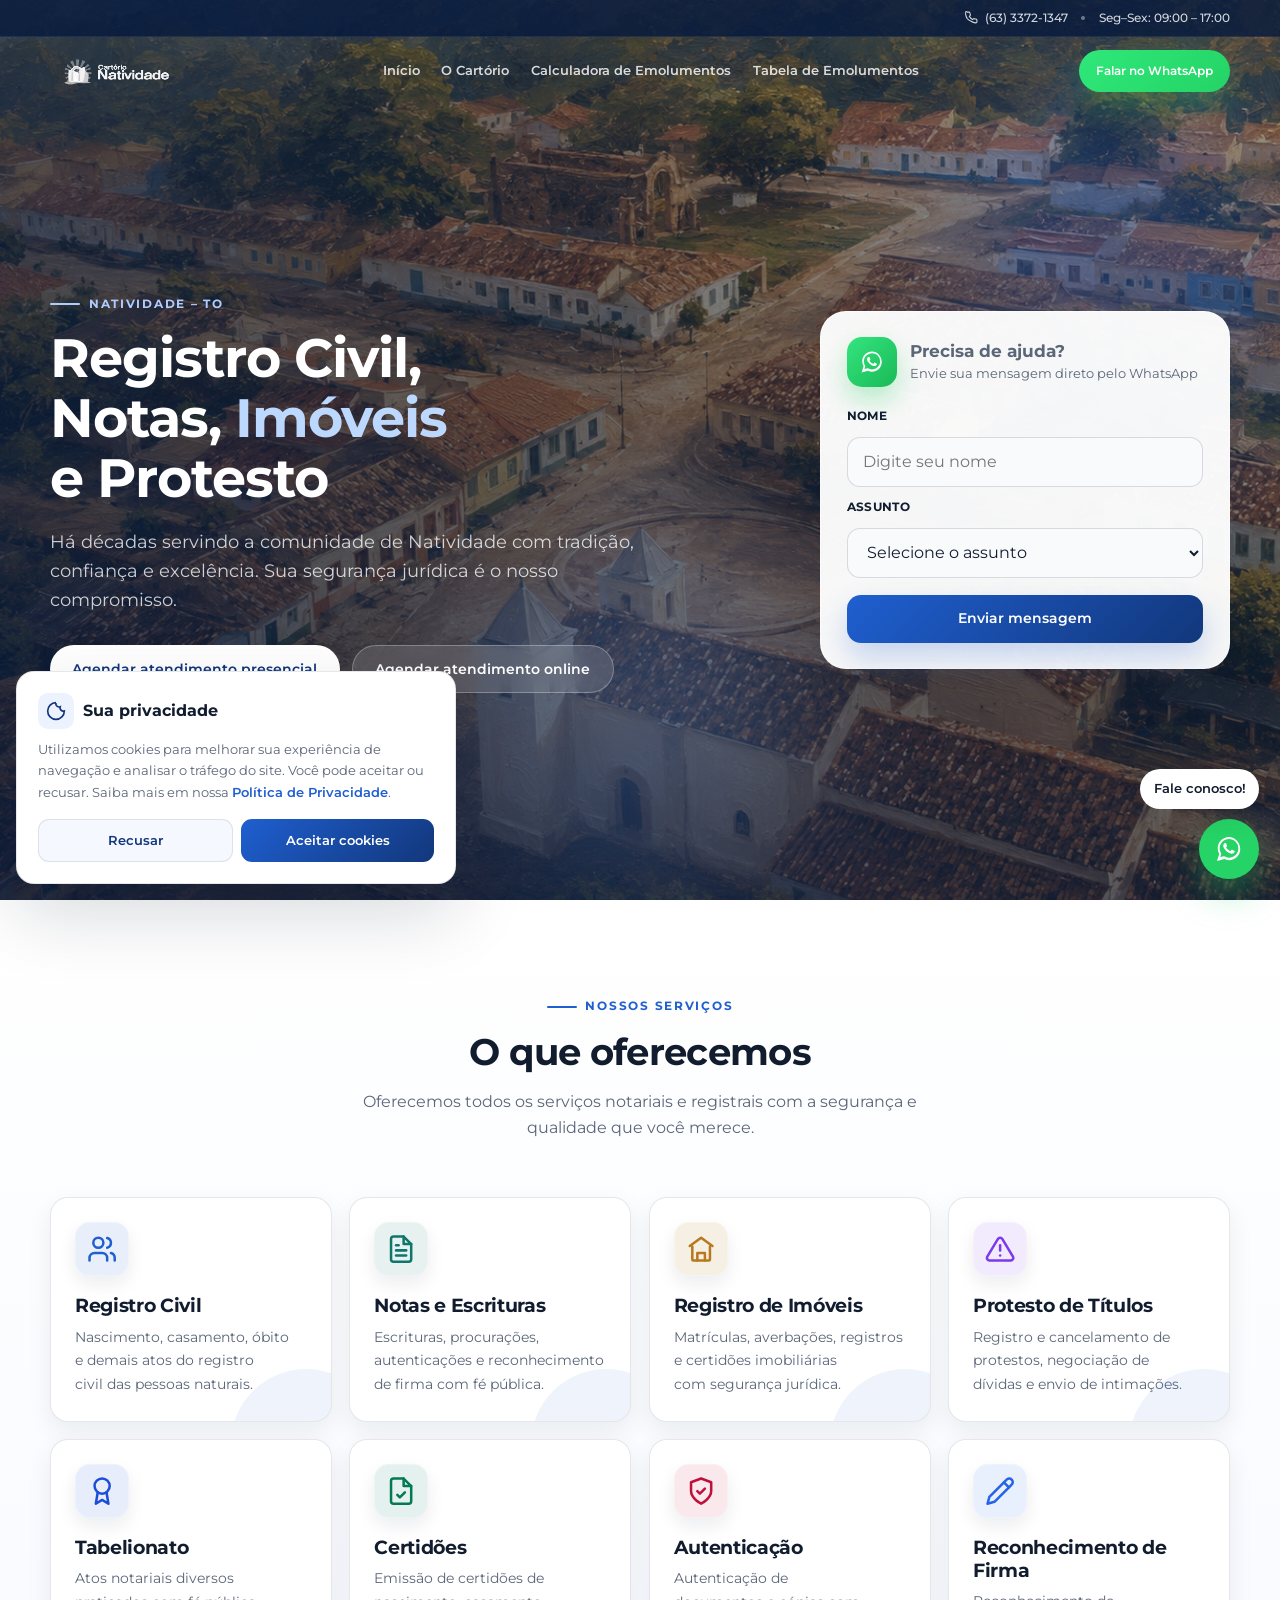
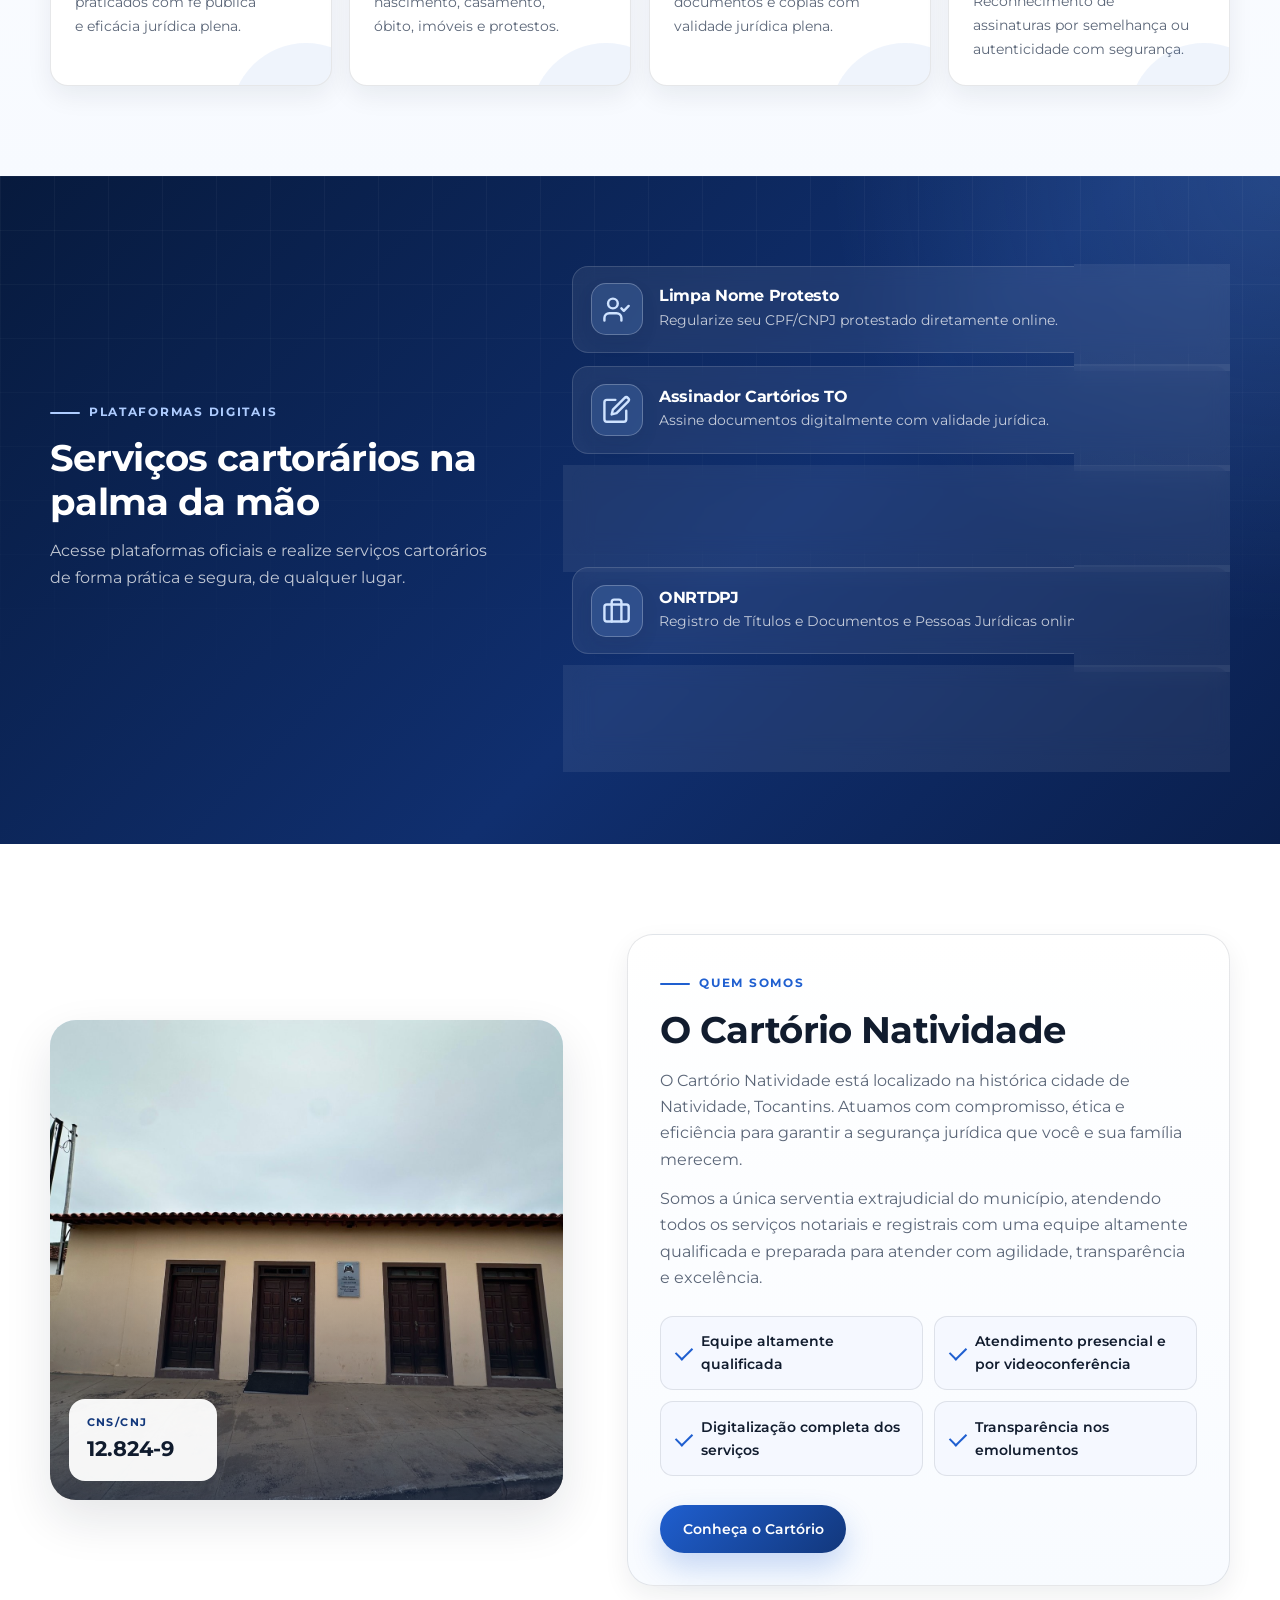
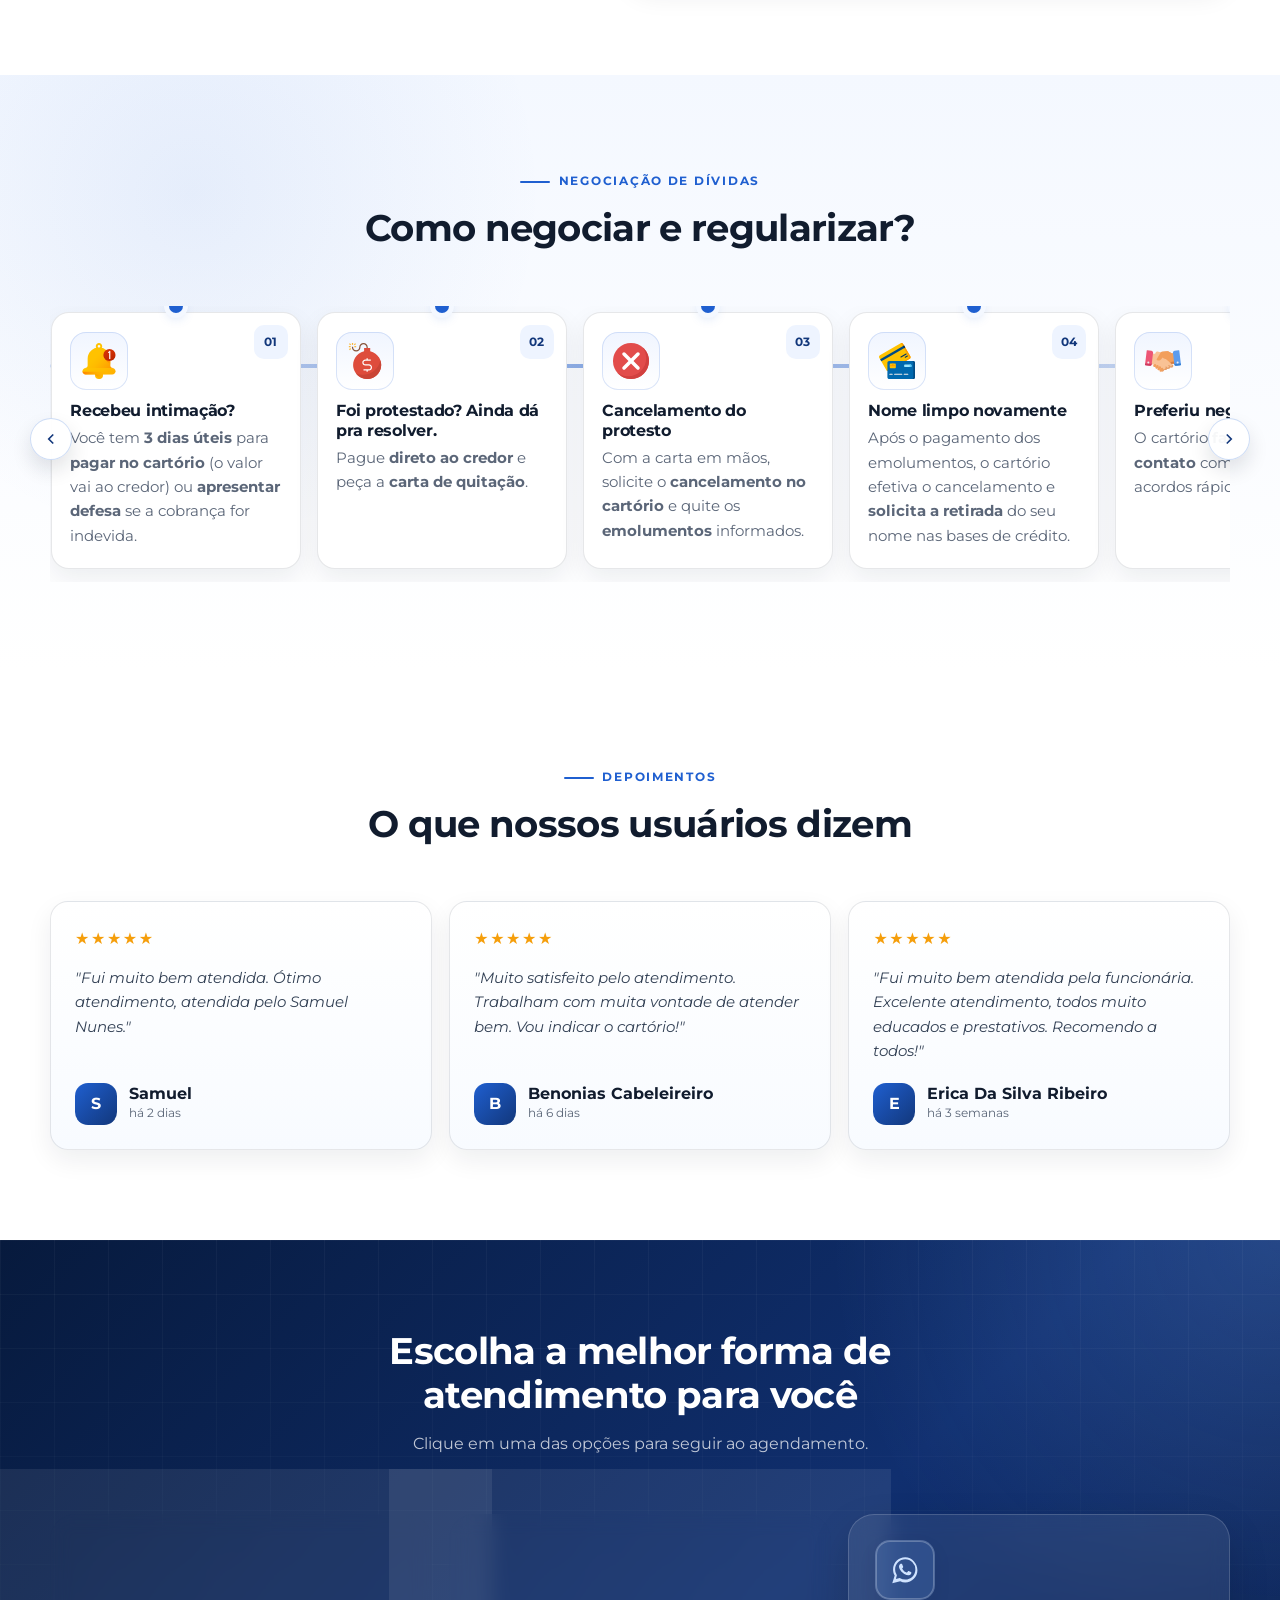
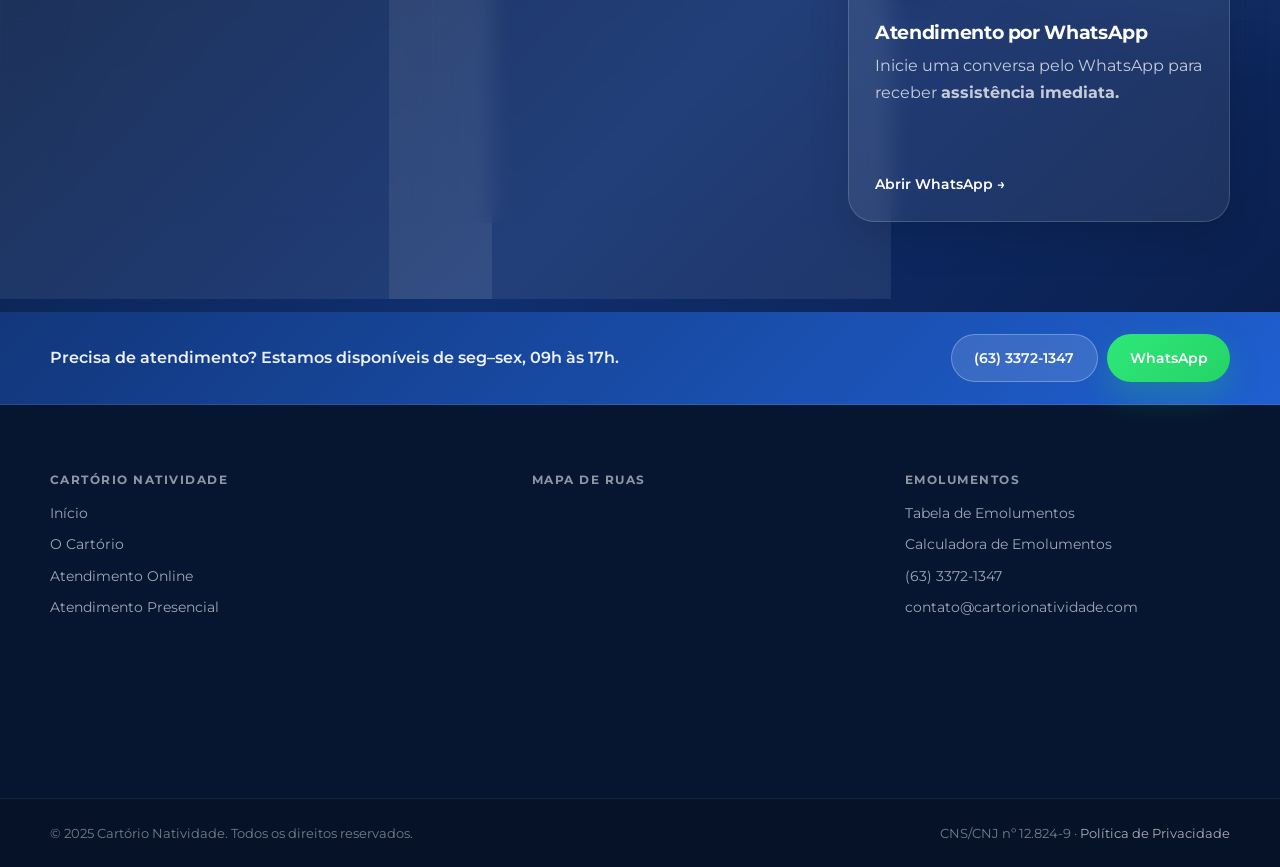
<file: public_html/index.html>
<!doctype html>
<html lang="pt-BR">
<head>
  <meta charset="UTF-8" />
  <meta name="viewport" content="width=device-width, initial-scale=1.0" />

  <!-- SEO -->
  <title>Cartório Natividade | Serventia Extrajudicial – Natividade/TO</title>
  <meta name="description" content="Cartório Natividade – Registro Civil, Notas, Imóveis e Protesto em Natividade-TO. Atendimento presencial e por videoconferência. Agende agora!">
  <meta name="keywords" content="cartório natividade, registro civil, registro de imóveis, notas, protesto, emolumentos, natividade tocantins">
  <meta name="robots" content="index, follow">
  <meta name="author" content="Cartório Natividade">
  <meta name="theme-color" content="#12377b">
  <link rel="canonical" href="https://cartorionatividade.com/">

  <!-- Open Graph -->
  <meta property="og:type" content="website">
  <meta property="og:site_name" content="Cartório Natividade">
  <meta property="og:title" content="Cartório Natividade | Serventia Extrajudicial – Natividade/TO">
  <meta property="og:description" content="Cartório Natividade – Registro Civil, Notas, Imóveis e Protesto em Natividade-TO. Atendimento presencial e por videoconferência. Agende agora!">
  <meta property="og:url" content="https://cartorionatividade.com/">
  <meta property="og:image" content="https://cartorionatividade.com/og-image.webp">
  <meta property="og:locale" content="pt_BR">

  <!-- Twitter Card -->
  <meta name="twitter:card" content="summary_large_image">
  <meta name="twitter:title" content="Cartório Natividade | Serventia Extrajudicial – Natividade/TO">
  <meta name="twitter:description" content="Cartório Natividade – Registro Civil, Notas, Imóveis e Protesto em Natividade-TO. Atendimento presencial e por videoconferência.">
  <meta name="twitter:image" content="https://cartorionatividade.com/og-image.webp">

  <link rel="icon" type="image/png" href="favicon.png">
  <link rel="preconnect" href="https://fonts.googleapis.com">
  <link rel="preconnect" href="https://fonts.gstatic.com" crossorigin>
  <link rel="preload" as="style" href="https://fonts.googleapis.com/css2?family=Montserrat:wght@400;500;600;700&display=swap" onload="this.onload=null;this.rel='stylesheet'">
  <noscript><link rel="stylesheet" href="https://fonts.googleapis.com/css2?family=Montserrat:wght@400;500;600;700&display=swap"></noscript>

  <link rel="stylesheet" href="assets/css/styles.css">

  <script type="application/ld+json">
  {
    "@context": "https://schema.org",
    "@type": "LocalBusiness",
    "@id": "https://cartorionatividade.com/",
    "name": "Cartório Natividade",
    "alternateName": "Cartório de Registro Civil, Notas, Imóveis e Protesto de Natividade",
    "description": "Serventia extrajudicial – Registro Civil, Notas, Imóveis e Protesto em Natividade, Tocantins.",
    "url": "https://cartorionatividade.com",
    "telephone": "+55-63-3372-1347",
    "email": "contato@cartorionatividade.com",
    "image": "https://cartorionatividade.com/og-image.webp",
    "priceRange": "$$",
    "currenciesAccepted": "BRL",
    "address": {
      "@type": "PostalAddress",
      "streetAddress": "Rua dos Cruzeiros, Quadra 25, Lote 06, Centro",
      "addressLocality": "Natividade",
      "addressRegion": "TO",
      "postalCode": "77370-000",
      "addressCountry": "BR"
    },
    "geo": { "@type": "GeoCoordinates", "latitude": -11.708966, "longitude": -47.724742 },
    "openingHoursSpecification": [{
      "@type": "OpeningHoursSpecification",
      "dayOfWeek": ["Monday","Tuesday","Wednesday","Thursday","Friday"],
      "opens": "09:00",
      "closes": "17:00"
    }],
    "serviceType": ["Registro Civil","Notas e Escrituras","Registro de Imóveis","Protesto de Títulos","Tabelionato","Certidões","Autenticação de Documentos","Reconhecimento de Firma"]
  }
  </script>
</head>
<body>
  <header class="site-header" id="header">
    <div class="topbar" id="topbar">
      <div class="container topbar__inner">
        <a href="tel:+556333721347" class="topbar__link" aria-label="Telefone do Cartório Natividade">
          <svg viewBox="0 0 24 24" aria-hidden="true"><path d="M22 16.92v3a2 2 0 0 1-2.18 2 19.79 19.79 0 0 1-8.63-3.07A19.5 19.5 0 0 1 4.11 14a19.79 19.79 0 0 1-3.07-8.67A2 2 0 0 1 4.11 2h3a2 2 0 0 1 2 1.72c.127.96.361 1.903.7 2.81a2 2 0 0 1-.45 2.11L8.09 9.91a16 16 0 0 0 6 6l1.27-1.27a2 2 0 0 1 2.11-.45 12.84 12.84 0 0 0 2.81.7A2 2 0 0 1 22 16.92z"/></svg>
          (63) 3372-1347
        </a>
        <span class="topbar__dot" aria-hidden="true"></span>
        <span class="topbar__text">Seg–Sex: 09:00 – 17:00</span>
      </div>
    </div>

    <nav class="nav container" aria-label="Navegação principal">
      <a href="index.html" class="nav-logo" aria-label="Cartório Natividade – Página inicial">
        <img src="assets/images/logo-white.webp" alt="Cartório Natividade" class="logo logo--white">
        <img src="assets/images/logo-color.webp" alt="Cartório Natividade" class="logo logo--color">
      </a>

      <div class="nav-links" id="desktopNav">
        <a href="index.html" class="nav-link">Início</a>
        <a href="o-cartorio.html" class="nav-link">O Cartório</a>
        <a href="calculadora-emolumentos.html" class="nav-link">Calculadora de Emolumentos</a>
        <a href="emolumentos.html" class="nav-link">Tabela de Emolumentos</a>
      </div>

      <a href="https://wa.me/5563992876354?text=Ol%C3%A1%2C%20eu%20vim%20do%20site%20e%20preciso%20de%20ajuda%20" target="_blank" rel="noopener noreferrer" class="btn btn--whatsapp nav-cta">
        Falar no WhatsApp
      </a>

      <button class="menu-toggle" id="menuToggle" aria-label="Abrir menu de navegação" aria-expanded="false" aria-controls="mobileMenu">
        <span></span><span></span><span></span>
      </button>
    </nav>

    <div class="mobile-menu" id="mobileMenu">
      <div class="container mobile-menu__inner">
        <a href="index.html" class="mobile-link">Início</a>
        <a href="o-cartorio.html" class="mobile-link">O Cartório</a>
        <a href="calculadora-emolumentos.html" class="mobile-link">Calculadora de Emolumentos</a>
        <a href="emolumentos.html" class="mobile-link">Tabela de Emolumentos</a>
        <a href="tel:+556333721347" class="mobile-link">(63) 3372-1347</a>
        <a href="https://wa.me/5563992876354?text=Ol%C3%A1%2C%20eu%20vim%20do%20site%20e%20preciso%20de%20ajuda%20" target="_blank" rel="noopener noreferrer" class="btn btn--whatsapp mobile-menu__btn">Falar no WhatsApp</a>
      </div>
    </div>
  </header>

  <main>
    <section class="hero" aria-label="Cartório Natividade">
      <div class="hero__bg" aria-hidden="true">
        <img src="assets/images/hero-section.png" alt="" fetchpriority="high" decoding="async">
      </div>
      <div class="hero__orb hero__orb--one" aria-hidden="true"></div>
      <div class="hero__orb hero__orb--two" aria-hidden="true"></div>

      <div class="container hero__grid">
        <div class="hero__content reveal">
          <span class="eyebrow eyebrow--light">Natividade – TO</span>
          <h1>Registro Civil, Notas, <span>Imóveis</span> e Protesto</h1>
          <p>Há décadas servindo a comunidade de Natividade com tradição, confiança e excelência. Sua segurança jurídica é o nosso compromisso.</p>
          <div class="hero__actions">
            <a href="atendimento-presencial.html" class="btn btn--white">Agendar atendimento presencial</a>
            <a href="atendimento-online.html" class="btn btn--glass">Agendar atendimento online</a>
          </div>
        </div>

        <aside class="hero-panel reveal" aria-label="Formulário de contato pelo WhatsApp">
          <div class="hero-panel__top">
            <span class="hero-panel__icon" aria-hidden="true">
              <svg viewBox="0 0 32 32" class="solid"><path d="M16.004 3.2C9.376 3.2 3.998 8.576 3.998 15.2c0 2.112.56 4.176 1.616 5.984L3.2 28.8l7.84-2.064A11.73 11.73 0 0 0 16.004 28c6.624 0 12-5.376 12-12s-5.376-12.8-12-12.8Zm0 22.016a9.97 9.97 0 0 1-5.088-1.392l-.368-.208-3.776.992 1.008-3.68-.24-.384A9.92 9.92 0 0 1 6.03 15.2c0-5.504 4.48-9.984 9.984-9.984 2.672 0 5.184 1.04 7.072 2.928A9.925 9.925 0 0 1 25.998 15.2c-.016 5.504-4.496 10.016-9.994 10.016Zm5.472-7.488c-.304-.144-1.776-.88-2.048-.976-.272-.096-.48-.144-.672.144-.192.288-.768.976-.944 1.168-.176.192-.352.224-.656.08-.304-.16-1.264-.464-2.416-1.488-.896-.8-1.504-1.776-1.68-2.08-.176-.288-.016-.448.128-.592.128-.128.304-.352.448-.528.144-.176.192-.304.288-.496.096-.192.048-.368-.032-.528-.08-.144-.672-1.616-.928-2.224-.24-.576-.496-.496-.672-.512h-.576c-.192 0-.528.08-.8.368-.272.288-1.056 1.024-1.056 2.496s1.072 2.896 1.216 3.104c.16.192 2.112 3.232 5.12 4.528.72.304 1.28.496 1.712.624.72.224 1.376.192 1.888.112.576-.08 1.776-.72 2.032-1.424.24-.688.24-1.296.176-1.424-.08-.112-.288-.192-.592-.336Z"/></svg>
            </span>
            <div>
              <p class="hero-panel__title">Precisa de ajuda?</p>
              <p class="hero-panel__subtitle">Envie sua mensagem direto pelo WhatsApp</p>
            </div>
          </div>

          <form class="contact-form" id="whatsapp-form">
            <label for="nome-input">Nome</label>
            <input type="text" id="nome-input" name="nome" placeholder="Digite seu nome" required>

            <label for="assunto-input">Assunto</label>
            <select id="assunto-input" name="assunto" required>
              <option value="" disabled selected>Selecione o assunto</option>
              <option value="Registro de Imóveis">Registro de Imóveis</option>
              <option value="Tabelionato de Notas">Tabelionato de Notas</option>
              <option value="Protesto de Títulos">Protesto de Títulos</option>
              <option value="Registro de Títulos e Documentos e RCPJ">Registro de Títulos e Documentos e RCPJ</option>
            </select>

            <button type="submit" class="btn btn--primary btn--full">Enviar mensagem</button>
          </form>
        </aside>
      </div>
    </section>

    <section class="services section" id="servicos">
      <div class="container">
        <div class="section-head reveal">
          <span class="eyebrow">Nossos Serviços</span>
          <h2>O que oferecemos</h2>
          <p>Oferecemos todos os serviços notariais e registrais com a segurança e qualidade que você merece.</p>
        </div>

        <div class="services-grid">
          <article class="service-card reveal">
            <span class="icon-badge" style="--ic:#1f5fd0;--ic-bg:rgba(31,95,208,.1)" aria-hidden="true">
              <svg viewBox="0 0 24 24"><path d="M16 21v-2a4 4 0 0 0-4-4H6a4 4 0 0 0-4 4v2"/><circle cx="9" cy="7" r="4"/><path d="M22 21v-2a4 4 0 0 0-3-3.87"/><path d="M16 3.13a4 4 0 0 1 0 7.75"/></svg>
            </span>
            <h3>Registro Civil</h3>
            <p>Nascimento, casamento, óbito e demais atos do registro civil das pessoas naturais.</p>
          </article>
          <article class="service-card reveal">
            <span class="icon-badge" style="--ic:#0f766e;--ic-bg:rgba(15,118,110,.1)" aria-hidden="true">
              <svg viewBox="0 0 24 24"><path d="M14 2H6a2 2 0 0 0-2 2v16a2 2 0 0 0 2 2h12a2 2 0 0 0 2-2V8z"/><path d="M14 2v6h6"/><path d="M16 13H8"/><path d="M16 17H8"/><path d="M10 9H8"/></svg>
            </span>
            <h3>Notas e Escrituras</h3>
            <p>Escrituras, procurações, autenticações e reconhecimento de firma com fé pública.</p>
          </article>
          <article class="service-card reveal">
            <span class="icon-badge" style="--ic:#b7791f;--ic-bg:rgba(183,121,31,.12)" aria-hidden="true">
              <svg viewBox="0 0 24 24"><path d="M3 9.5 12 3l9 6.5"/><path d="M5 10v10a1 1 0 0 0 1 1h12a1 1 0 0 0 1-1V10"/><path d="M9 21v-6h6v6"/></svg>
            </span>
            <h3>Registro de Imóveis</h3>
            <p>Matrículas, averbações, registros e certidões imobiliárias com segurança jurídica.</p>
          </article>
          <article class="service-card reveal">
            <span class="icon-badge" style="--ic:#7c3aed;--ic-bg:rgba(124,58,237,.1)" aria-hidden="true">
              <svg viewBox="0 0 24 24"><path d="M10.29 3.86 1.82 18a2 2 0 0 0 1.71 3h16.94a2 2 0 0 0 1.71-3L13.71 3.86a2 2 0 0 0-3.42 0z"/><line x1="12" y1="9" x2="12" y2="13"/><line x1="12" y1="17" x2="12.01" y2="17"/></svg>
            </span>
            <h3>Protesto de Títulos</h3>
            <p>Registro e cancelamento de protestos, negociação de dívidas e envio de intimações.</p>
          </article>
          <article class="service-card reveal">
            <span class="icon-badge" style="--ic:#1d4ed8;--ic-bg:rgba(29,78,216,.1)" aria-hidden="true">
              <svg viewBox="0 0 24 24"><circle cx="12" cy="8" r="6"/><path d="M15.477 12.89 17 22l-5-3-5 3 1.523-9.11"/></svg>
            </span>
            <h3>Tabelionato</h3>
            <p>Atos notariais diversos praticados com fé pública e eficácia jurídica plena.</p>
          </article>
          <article class="service-card reveal">
            <span class="icon-badge" style="--ic:#047857;--ic-bg:rgba(4,120,87,.1)" aria-hidden="true">
              <svg viewBox="0 0 24 24"><path d="M14 2H6a2 2 0 0 0-2 2v16a2 2 0 0 0 2 2h12a2 2 0 0 0 2-2V8z"/><path d="M14 2v6h6"/><path d="m9 15 2 2 4-4"/></svg>
            </span>
            <h3>Certidões</h3>
            <p>Emissão de certidões de nascimento, casamento, óbito, imóveis e protestos.</p>
          </article>
          <article class="service-card reveal">
            <span class="icon-badge" style="--ic:#be123c;--ic-bg:rgba(190,18,60,.09)" aria-hidden="true">
              <svg viewBox="0 0 24 24"><path d="M12 22s8-4 8-10V5l-8-3-8 3v7c0 6 8 10 8 10z"/><path d="m9 12 2 2 4-4"/></svg>
            </span>
            <h3>Autenticação</h3>
            <p>Autenticação de documentos e cópias com validade jurídica plena.</p>
          </article>
          <article class="service-card reveal">
            <span class="icon-badge" style="--ic:#2563eb;--ic-bg:rgba(37,99,235,.1)" aria-hidden="true">
              <svg viewBox="0 0 24 24"><path d="M17 3a2.85 2.83 0 1 1 4 4L7.5 20.5 2 22l1.5-5.5z"/><path d="m15 5 4 4"/></svg>
            </span>
            <h3>Reconhecimento de Firma</h3>
            <p>Reconhecimento de assinaturas por semelhança ou autenticidade com segurança.</p>
          </article>
        </div>
      </div>
    </section>

    <section class="digital section section--dark">
      <div class="container digital__grid">
        <div class="digital__intro reveal">
          <span class="eyebrow eyebrow--light">Plataformas Digitais</span>
          <h2>Serviços cartorários na palma da mão</h2>
          <p>Acesse plataformas oficiais e realize serviços cartorários de forma prática e segura, de qualquer lugar.</p>
        </div>

        <div class="digital-cards">
          <a href="https://www.limpanomeprotesto.com.br/" target="_blank" rel="noopener noreferrer" class="digital-card reveal">
            <span class="icon-badge" aria-hidden="true">
              <svg viewBox="0 0 24 24"><path d="M16 21v-2a4 4 0 0 0-4-4H6a4 4 0 0 0-4 4v2"/><circle cx="9" cy="7" r="4"/><path d="m16 11 2 2 4-4"/></svg>
            </span>
            <div>
              <h3>Limpa Nome Protesto</h3>
              <p>Regularize seu CPF/CNPJ protestado diretamente online.</p>
            </div>
            <span class="digital-card__arrow" aria-hidden="true"><svg viewBox="0 0 24 24"><path d="M5 12h14"/><path d="m12 5 7 7-7 7"/></svg></span>
          </a>
          <a href="https://assinador.cartoriostocantins.com.br/" target="_blank" rel="noopener noreferrer" class="digital-card reveal">
            <span class="icon-badge" aria-hidden="true">
              <svg viewBox="0 0 24 24"><path d="M11 4H4a2 2 0 0 0-2 2v14a2 2 0 0 0 2 2h14a2 2 0 0 0 2-2v-7"/><path d="M18.5 2.5a2.12 2.12 0 0 1 3 3L12 15l-4 1 1-4z"/></svg>
            </span>
            <div>
              <h3>Assinador Cartórios TO</h3>
              <p>Assine documentos digitalmente com validade jurídica.</p>
            </div>
            <span class="digital-card__arrow" aria-hidden="true"><svg viewBox="0 0 24 24"><path d="M5 12h14"/><path d="m12 5 7 7-7 7"/></svg></span>
          </a>
          <a href="https://www.pesquisaprotesto.com.br/" target="_blank" rel="noopener noreferrer" class="digital-card reveal">
            <span class="icon-badge" aria-hidden="true">
              <svg viewBox="0 0 24 24"><circle cx="11" cy="11" r="8"/><path d="m21 21-4.3-4.3"/></svg>
            </span>
            <div>
              <h3>CENPROT</h3>
              <p>Consulte protestos em todo o Brasil de forma centralizada.</p>
            </div>
            <span class="digital-card__arrow" aria-hidden="true"><svg viewBox="0 0 24 24"><path d="M5 12h14"/><path d="m12 5 7 7-7 7"/></svg></span>
          </a>
          <a href="https://www.rtdbrasil.org.br/" target="_blank" rel="noopener noreferrer" class="digital-card reveal">
            <span class="icon-badge" aria-hidden="true">
              <svg viewBox="0 0 24 24"><rect x="2" y="7" width="20" height="14" rx="2"/><path d="M16 21V5a2 2 0 0 0-2-2h-4a2 2 0 0 0-2 2v16"/></svg>
            </span>
            <div>
              <h3>ONRTDPJ</h3>
              <p>Registro de Títulos e Documentos e Pessoas Jurídicas online.</p>
            </div>
            <span class="digital-card__arrow" aria-hidden="true"><svg viewBox="0 0 24 24"><path d="M5 12h14"/><path d="m12 5 7 7-7 7"/></svg></span>
          </a>
          <a href="https://www.e-notariado.org.br/" target="_blank" rel="noopener noreferrer" class="digital-card reveal">
            <span class="icon-badge" aria-hidden="true">
              <svg viewBox="0 0 24 24"><circle cx="12" cy="12" r="10"/><path d="M2 12h20"/><path d="M12 2a15.3 15.3 0 0 1 4 10 15.3 15.3 0 0 1-4 10 15.3 15.3 0 0 1-4-10 15.3 15.3 0 0 1 4-10z"/></svg>
            </span>
            <div>
              <h3>e-Notariado</h3>
              <p>Plataforma nacional para escrituras e atos notariais eletrônicos.</p>
            </div>
            <span class="digital-card__arrow" aria-hidden="true"><svg viewBox="0 0 24 24"><path d="M5 12h14"/><path d="m12 5 7 7-7 7"/></svg></span>
          </a>
        </div>
      </div>
    </section>

    <section class="about section">
      <div class="container about__grid">
        <div class="about__media reveal">
          <img src="assets/images/fachada1.jpg" alt="Fachada do Cartório Natividade" loading="lazy" decoding="async">
          <div class="about__stamp" aria-hidden="true">
            <strong>CNS/CNJ</strong>
            <span>12.824-9</span>
          </div>
        </div>

        <div class="about__content reveal">
          <span class="eyebrow">Quem Somos</span>
          <h2>O Cartório Natividade</h2>
          <p>O Cartório Natividade está localizado na histórica cidade de Natividade, Tocantins. Atuamos com compromisso, ética e eficiência para garantir a segurança jurídica que você e sua família merecem.</p>
          <p>Somos a única serventia extrajudicial do município, atendendo todos os serviços notariais e registrais com uma equipe altamente qualificada e preparada para atender com agilidade, transparência e excelência.</p>
          <ul class="feature-list">
            <li>Equipe altamente qualificada</li>
            <li>Atendimento presencial e por videoconferência</li>
            <li>Digitalização completa dos serviços</li>
            <li>Transparência nos emolumentos</li>
          </ul>
          <a href="o-cartorio.html" class="btn btn--primary">Conheça o Cartório</a>
        </div>
      </div>
    </section>

    <section class="debt section" aria-label="Carrossel de Protesto e Negociação" id="timeline-protesto">
      <div class="container">
        <div class="section-head reveal">
          <span class="eyebrow">Negociação de Dívidas</span>
          <h2>Como negociar e regularizar?</h2>
        </div>

        <div class="debt-carousel reveal">
          <button class="debt-carousel__btn debt-carousel__btn--prev" id="debtPrev" aria-label="Voltar etapa">
            <svg viewBox="0 0 24 24"><path d="m15 18-6-6 6-6"/></svg>
          </button>
          <ol class="debt-carousel__track" id="debtTrack" role="list">
            <li class="debt-step">
              <article class="debt-step__card">
                <span class="debt-step__icon" aria-hidden="true"><img src="assets/icons/Recebeu intimação.svg" alt="" loading="lazy"></span>
                <span class="debt-step__number" aria-hidden="true">01</span>
              <h3>Recebeu intimação?</h3>
              <p>Você tem <strong>3 dias úteis</strong> para <strong>pagar no cartório</strong> (o valor vai ao credor) ou <strong>apresentar defesa</strong> se a cobrança for indevida.</p>
              </article>
            </li>
            <li class="debt-step">
              <article class="debt-step__card">
                <span class="debt-step__icon" aria-hidden="true"><img src="assets/icons/Foi protestado.svg" alt="" loading="lazy"></span>
                <span class="debt-step__number" aria-hidden="true">02</span>
              <h3>Foi protestado? Ainda dá pra resolver.</h3>
              <p>Pague <strong>direto ao credor</strong> e peça a <strong>carta de quitação</strong>.</p>
              </article>
            </li>
            <li class="debt-step">
              <article class="debt-step__card">
                <span class="debt-step__icon" aria-hidden="true"><img src="assets/icons/Cancelamento do protesto.svg" alt="" loading="lazy"></span>
                <span class="debt-step__number" aria-hidden="true">03</span>
              <h3>Cancelamento do protesto</h3>
              <p>Com a carta em mãos, solicite o <strong>cancelamento no cartório</strong> e quite os <strong>emolumentos</strong> informados.</p>
              </article>
            </li>
            <li class="debt-step">
              <article class="debt-step__card">
                <span class="debt-step__icon" aria-hidden="true"><img src="assets/icons/Nome limpo.svg" alt="" loading="lazy"></span>
                <span class="debt-step__number" aria-hidden="true">04</span>
              <h3>Nome limpo novamente</h3>
              <p>Após o pagamento dos emolumentos, o cartório efetiva o cancelamento e <strong>solicita a retirada</strong> do seu nome nas bases de crédito.</p>
              </article>
            </li>
            <li class="debt-step">
              <article class="debt-step__card">
                <span class="debt-step__icon" aria-hidden="true"><img src="assets/icons/Preferiu negociar.svg" alt="" loading="lazy"></span>
                <span class="debt-step__number" aria-hidden="true">05</span>
              <h3>Preferiu negociar?</h3>
              <p>O cartório <strong>facilita o contato</strong> com o credor para acordos rápidos e seguros.</p>
              </article>
            </li>
          </ol>
          <button class="debt-carousel__btn debt-carousel__btn--next" id="debtNext" aria-label="Avançar etapa">
            <svg viewBox="0 0 24 24"><path d="m9 6 6 6-6 6"/></svg>
          </button>
        </div>
      </div>
    </section>

    <section class="testimonials section">
      <div class="container">
        <div class="section-head reveal">
          <span class="eyebrow">Depoimentos</span>
          <h2>O que nossos usuários dizem</h2>
        </div>

        <div class="testimonials-grid">
          <article class="testimonial-card reveal">
            <div class="testimonial-stars" aria-label="5 estrelas">★★★★★</div>
            <p class="testimonial-text">"Fui muito bem atendida. Ótimo atendimento, atendida pelo Samuel Nunes."</p>
            <div class="testimonial-author">
              <span class="testimonial-avatar" aria-hidden="true">S</span>
              <div>
                <p class="testimonial-name">Samuel</p>
                <p class="testimonial-time">há 2 dias</p>
              </div>
            </div>
          </article>
          <article class="testimonial-card reveal">
            <div class="testimonial-stars" aria-label="5 estrelas">★★★★★</div>
            <p class="testimonial-text">"Muito satisfeito pelo atendimento. Trabalham com muita vontade de atender bem. Vou indicar o cartório!"</p>
            <div class="testimonial-author">
              <span class="testimonial-avatar" aria-hidden="true">B</span>
              <div>
                <p class="testimonial-name">Benonias Cabeleireiro</p>
                <p class="testimonial-time">há 6 dias</p>
              </div>
            </div>
          </article>
          <article class="testimonial-card reveal">
            <div class="testimonial-stars" aria-label="5 estrelas">★★★★★</div>
            <p class="testimonial-text">"Fui muito bem atendida pela funcionária. Excelente atendimento, todos muito educados e prestativos. Recomendo a todos!"</p>
            <div class="testimonial-author">
              <span class="testimonial-avatar" aria-hidden="true">E</span>
              <div>
                <p class="testimonial-name">Erica Da Silva Ribeiro</p>
                <p class="testimonial-time">há 3 semanas</p>
              </div>
            </div>
          </article>
        </div>
      </div>
    </section>

    <section class="attendance section section--dark" aria-label="Formas de atendimento">
      <div class="container">
        <div class="section-head section-head--light reveal">
          <h2>Escolha a melhor forma de atendimento para você</h2>
          <p>Clique em uma das opções para seguir ao agendamento.</p>
        </div>

        <div class="attendance-grid">
          <a class="attendance-card reveal" href="atendimento-online.html" aria-label="Atendimento por Videoconferência">
            <span class="icon-badge" aria-hidden="true">
              <svg viewBox="0 0 24 24"><path d="m22 8-6 4 6 4V8z"/><rect x="2" y="6" width="14" height="12" rx="2"/></svg>
            </span>
            <h3>Atendimento por Videoconferência</h3>
            <p>Receba atendimento em tempo real! <strong>Fale agora mesmo com um de nossos especialistas.</strong></p>
            <span class="attendance-card__link">Acessar videoconferência →</span>
          </a>
          <a class="attendance-card reveal" href="atendimento-presencial.html" aria-label="Atendimento presencial">
            <span class="icon-badge" aria-hidden="true">
              <svg viewBox="0 0 24 24"><rect x="3" y="4" width="18" height="18" rx="2"/><path d="M16 2v4"/><path d="M8 2v4"/><path d="M3 10h18"/><path d="m9 16 2 2 4-4"/></svg>
            </span>
            <h3>Atendimento presencial</h3>
            <p>Agende seu atendimento presencial e <strong>conte com um serviço especializado e atencioso.</strong></p>
            <span class="attendance-card__link">Agendar presença →</span>
          </a>
          <a class="attendance-card reveal" href="https://wa.me/5563992876354?text=Ol%C3%A1,%20eu%20vim%20do%20site%20e%20preciso%20de%20ajuda%20" target="_blank" rel="noopener noreferrer" aria-label="Atendimento por WhatsApp (abrirá em nova aba)">
            <span class="icon-badge" aria-hidden="true">
              <svg viewBox="0 0 32 32" class="solid"><path d="M16.004 3.2C9.376 3.2 3.998 8.576 3.998 15.2c0 2.112.56 4.176 1.616 5.984L3.2 28.8l7.84-2.064A11.73 11.73 0 0 0 16.004 28c6.624 0 12-5.376 12-12s-5.376-12.8-12-12.8Zm0 22.016a9.97 9.97 0 0 1-5.088-1.392l-.368-.208-3.776.992 1.008-3.68-.24-.384A9.92 9.92 0 0 1 6.03 15.2c0-5.504 4.48-9.984 9.984-9.984 2.672 0 5.184 1.04 7.072 2.928A9.925 9.925 0 0 1 25.998 15.2c-.016 5.504-4.496 10.016-9.994 10.016Zm5.472-7.488c-.304-.144-1.776-.88-2.048-.976-.272-.096-.48-.144-.672.144-.192.288-.768.976-.944 1.168-.176.192-.352.224-.656.08-.304-.16-1.264-.464-2.416-1.488-.896-.8-1.504-1.776-1.68-2.08-.176-.288-.016-.448.128-.592.128-.128.304-.352.448-.528.144-.176.192-.304.288-.496.096-.192.048-.368-.032-.528-.08-.144-.672-1.616-.928-2.224-.24-.576-.496-.496-.672-.512h-.576c-.192 0-.528.08-.8.368-.272.288-1.056 1.024-1.056 2.496s1.072 2.896 1.216 3.104c.16.192 2.112 3.232 5.12 4.528.72.304 1.28.496 1.712.624.72.224 1.376.192 1.888.112.576-.08 1.776-.72 2.032-1.424.24-.688.24-1.296.176-1.424-.08-.112-.288-.192-.592-.336Z"/></svg>
            </span>
            <h3>Atendimento por WhatsApp</h3>
            <p>Inicie uma conversa pelo WhatsApp para receber <strong>assistência imediata.</strong></p>
            <span class="attendance-card__link">Abrir WhatsApp →</span>
          </a>
        </div>
      </div>
    </section>
  </main>

  <footer class="footer">
    <div class="footer-cta">
      <div class="container footer-cta__inner">
        <p>Precisa de atendimento? Estamos disponíveis de seg–sex, 09h às 17h.</p>
        <div class="footer-cta__actions">
          <a href="tel:+556333721347" class="btn btn--glass">(63) 3372-1347</a>
          <a href="https://wa.me/5563992876354?text=Ol%C3%A1%2C%20eu%20vim%20do%20site%20e%20preciso%20de%20ajuda%20" target="_blank" rel="noopener noreferrer" class="btn btn--whatsapp">WhatsApp</a>
        </div>
      </div>
    </div>

    <div class="container footer__grid footer__grid--three">
      <div class="footer__col">
        <h4>Cartório Natividade</h4>
        <nav class="footer__nav">
          <a href="index.html">Início</a>
          <a href="o-cartorio.html">O Cartório</a>
          <a href="atendimento-online.html">Atendimento Online</a>
          <a href="atendimento-presencial.html">Atendimento Presencial</a>
        </nav>
      </div>

      <div class="footer__col footer__col--map">
        <h4>Mapa de Ruas</h4>
        <iframe src="https://www.google.com/maps?q=Cart%C3%B3rio%20Natividade&hl=pt-BR&z=16&output=embed" width="100%" height="180" style="border:0; border-radius:12px;" allowfullscreen="" loading="lazy" referrerpolicy="no-referrer-when-downgrade"></iframe>
      </div>

      <div class="footer__col">
        <h4>Emolumentos</h4>
        <nav class="footer__nav">
          <a href="emolumentos.html">Tabela de Emolumentos</a>
          <a href="calculadora-emolumentos.html">Calculadora de Emolumentos</a>
          <a href="tel:+556333721347">(63) 3372-1347</a>
          <a href="mailto:contato@cartorionatividade.com">contato@cartorionatividade.com</a>
        </nav>
      </div>
    </div>

    <div class="footer__bottom">
      <div class="container footer__bottom-inner">
        <p>© 2025 Cartório Natividade. Todos os direitos reservados.</p>
        <p>CNS/CNJ nº 12.824-9 · <a href="politica-de-privacidade.html">Política de Privacidade</a></p>
      </div>
    </div>
  </footer>

  <div class="wa-bubble">
    <div class="wa-bubble__tip" id="waTip">Fale conosco!</div>
    <a href="https://wa.me/5563992876354?text=Ol%C3%A1%2C%20eu%20vim%20do%20site%20e%20preciso%20de%20ajuda%20" target="_blank" rel="noopener noreferrer" aria-label="Abrir WhatsApp" class="wa-bubble__btn">
      <svg viewBox="0 0 32 32" aria-hidden="true"><path d="M16.004 3.2C9.376 3.2 3.998 8.576 3.998 15.2c0 2.112.56 4.176 1.616 5.984L3.2 28.8l7.84-2.064A11.73 11.73 0 0 0 16.004 28c6.624 0 12-5.376 12-12s-5.376-12.8-12-12.8Zm0 22.016a9.97 9.97 0 0 1-5.088-1.392l-.368-.208-3.776.992 1.008-3.68-.24-.384A9.92 9.92 0 0 1 6.03 15.2c0-5.504 4.48-9.984 9.984-9.984 2.672 0 5.184 1.04 7.072 2.928A9.925 9.925 0 0 1 25.998 15.2c-.016 5.504-4.496 10.016-9.994 10.016Zm5.472-7.488c-.304-.144-1.776-.88-2.048-.976-.272-.096-.48-.144-.672.144-.192.288-.768.976-.944 1.168-.176.192-.352.224-.656.08-.304-.16-1.264-.464-2.416-1.488-.896-.8-1.504-1.776-1.68-2.08-.176-.288-.016-.448.128-.592.128-.128.304-.352.448-.528.144-.176.192-.304.288-.496.096-.192.048-.368-.032-.528-.08-.144-.672-1.616-.928-2.224-.24-.576-.496-.496-.672-.512h-.576c-.192 0-.528.08-.8.368-.272.288-1.056 1.024-1.056 2.496s1.072 2.896 1.216 3.104c.16.192 2.112 3.232 5.12 4.528.72.304 1.28.496 1.712.624.72.224 1.376.192 1.888.112.576-.08 1.776-.72 2.032-1.424.24-.688.24-1.296.176-1.424-.08-.112-.288-.192-.592-.336Z"/></svg>
    </a>
  </div>

  <div class="cookie-banner" id="cookieBanner" role="dialog" aria-live="polite" aria-label="Aviso de cookies">
    <div class="cookie-banner__head">
      <span class="cookie-banner__icon" aria-hidden="true">
        <svg viewBox="0 0 24 24"><path d="M12 2a10 10 0 1 0 10 10 4 4 0 0 1-5-5 4 4 0 0 1-5-5"/><path d="M8.5 8.5h.01"/><path d="M16 15.5h.01"/><path d="M12 12h.01"/><path d="M11 17h.01"/><path d="M7 14h.01"/></svg>
      </span>
      <span class="cookie-banner__title">Sua privacidade</span>
    </div>
    <p>Utilizamos cookies para melhorar sua experiência de navegação e analisar o tráfego do site. Você pode aceitar ou recusar. Saiba mais em nossa <a href="politica-de-privacidade.html">Política de Privacidade</a>.</p>
    <div class="cookie-banner__btns">
      <button class="cookie-btn cookie-btn--decline" id="cookieDecline">Recusar</button>
      <button class="cookie-btn cookie-btn--accept" id="cookieAccept">Aceitar cookies</button>
    </div>
  </div>

  <div vw class="enabled">
    <div vw-access-button class="active"></div>
    <div vw-plugin-wrapper><div class="vw-plugin-top-wrapper"></div></div>
  </div>

  <script src="assets/js/script.js" defer></script>
</body>
</html>
</file>
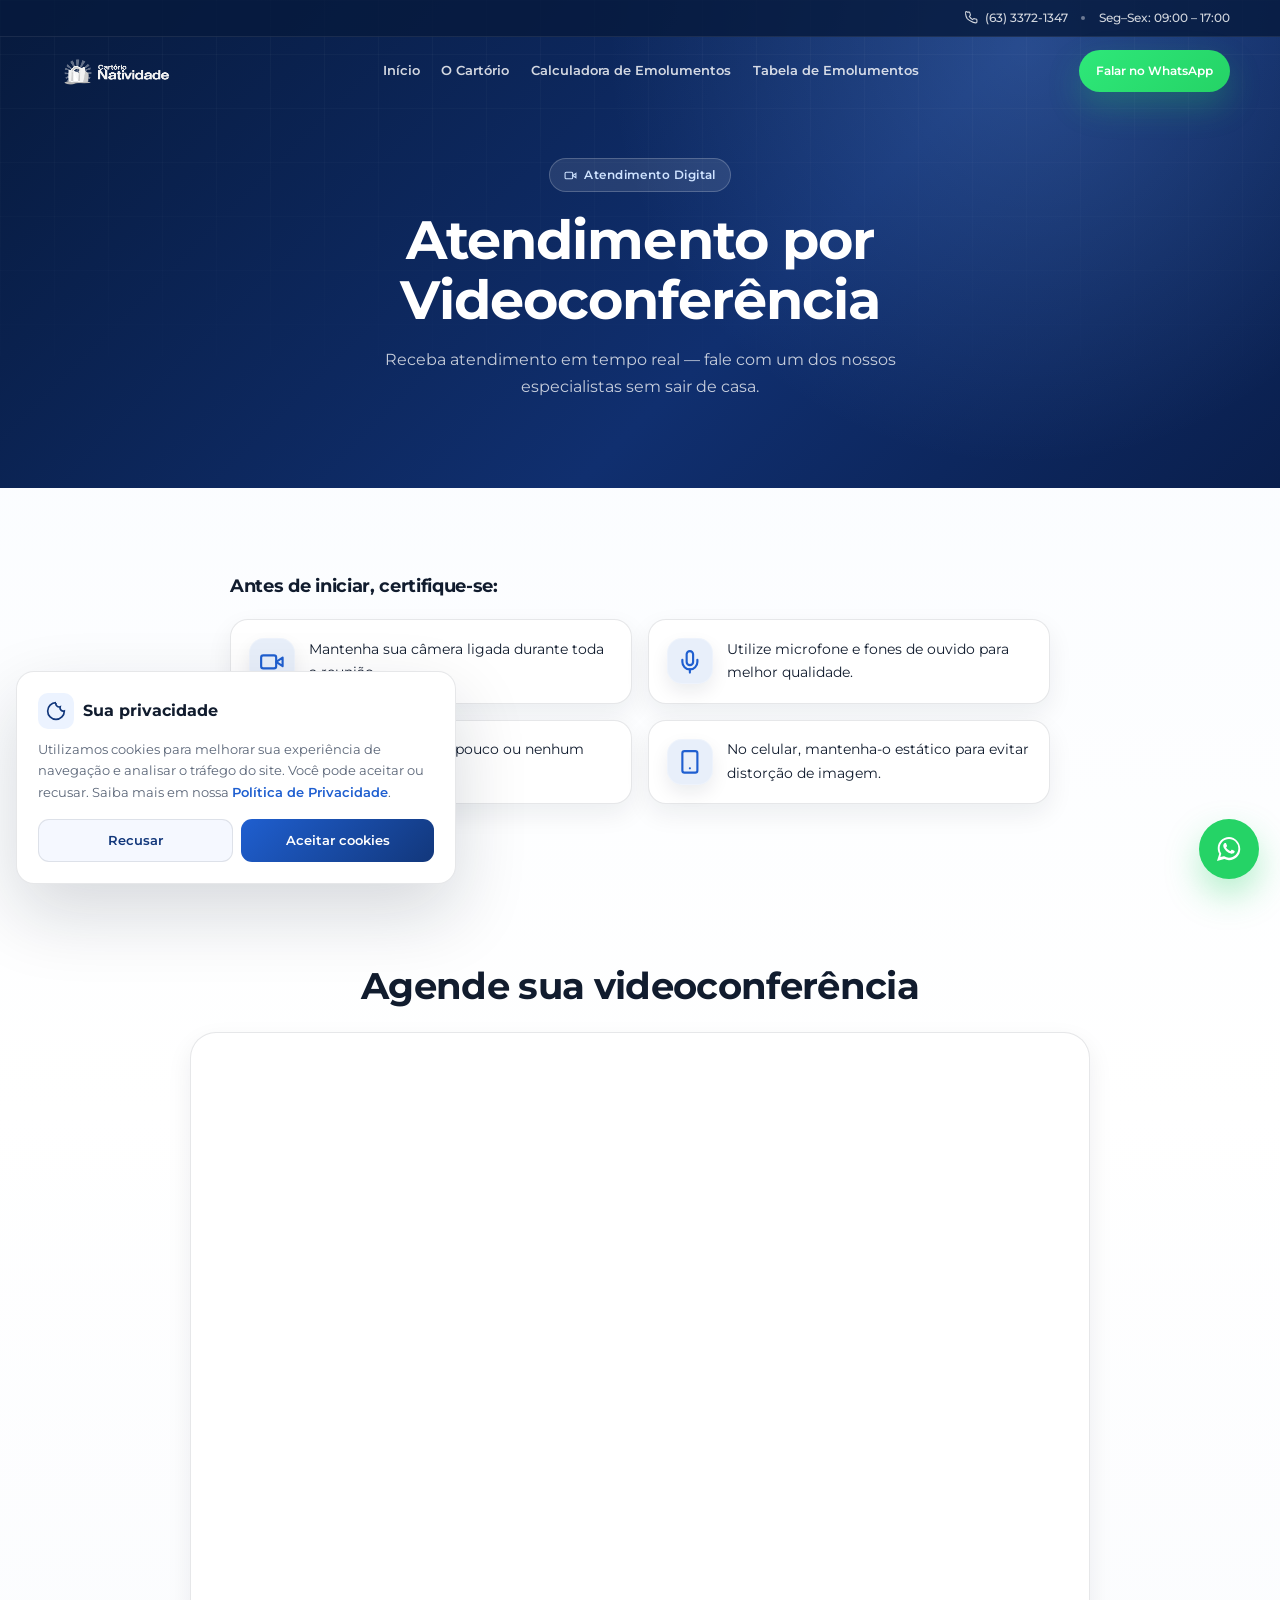
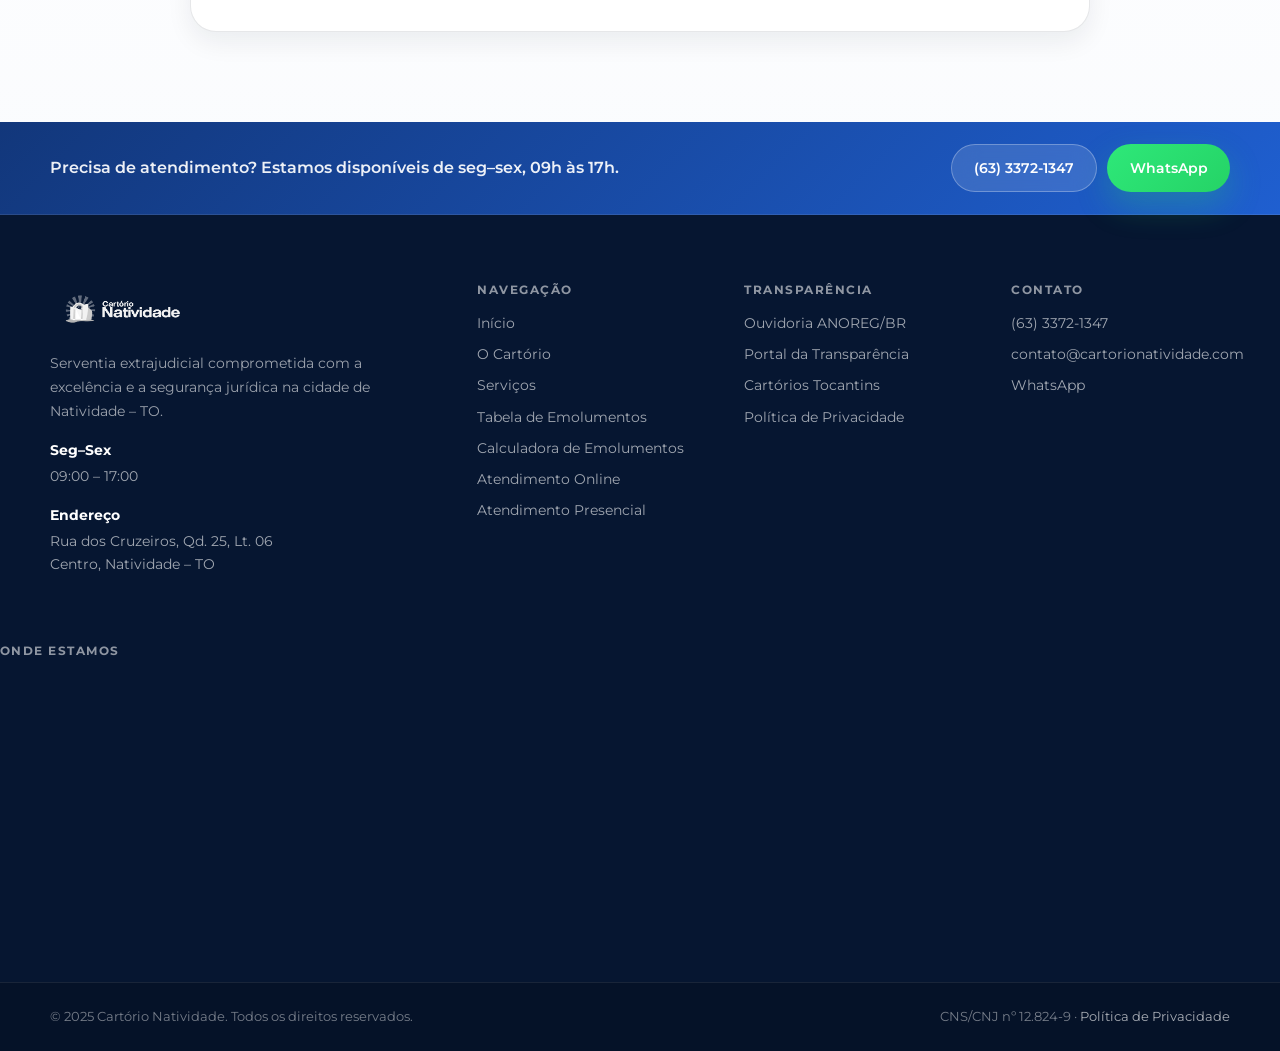
<file: public_html/atendimento-online.html>
<!doctype html>
<html lang="pt-BR">
<head>
  <meta charset="UTF-8" />
  <meta name="viewport" content="width=device-width, initial-scale=1.0" />
  <title>Atendimento por Videoconferência – Cartório Natividade</title>
  <meta name="description" content="Agende seu atendimento por videoconferência no Cartório Natividade. Fale com nossos especialistas sem sair de casa, de forma rápida e segura.">
  <meta name="robots" content="index, follow">
  <meta name="theme-color" content="#12377b">
  <link rel="canonical" href="https://cartorionatividade.com/atendimento-online.html">
  <meta property="og:title" content="Atendimento por Videoconferência | Cartório Natividade">
  <meta property="og:description" content="Agende seu atendimento por videoconferência no Cartório Natividade.">
  <meta property="og:url" content="https://cartorionatividade.com/atendimento-online.html">
  <meta property="og:image" content="https://cartorionatividade.com/og-image.webp">
  <link rel="icon" type="image/png" href="favicon.png">
  <link rel="preconnect" href="https://fonts.googleapis.com">
  <link rel="preconnect" href="https://fonts.gstatic.com" crossorigin>
  <link rel="preload" as="style" href="https://fonts.googleapis.com/css2?family=Montserrat:wght@400;500;600;700&display=swap" onload="this.onload=null;this.rel='stylesheet'">
  <noscript><link rel="stylesheet" href="https://fonts.googleapis.com/css2?family=Montserrat:wght@400;500;600;700&display=swap"></noscript>
  <link rel="stylesheet" href="assets/css/styles.css">
</head>
<body>
  <header class="site-header" id="header">
    <div class="topbar" id="topbar">
      <div class="container topbar__inner">
        <a href="tel:+556333721347" class="topbar__link" aria-label="Telefone do Cartório Natividade">
          <svg viewBox="0 0 24 24" aria-hidden="true"><path d="M22 16.92v3a2 2 0 0 1-2.18 2 19.79 19.79 0 0 1-8.63-3.07A19.5 19.5 0 0 1 4.11 14a19.79 19.79 0 0 1-3.07-8.67A2 2 0 0 1 4.11 2h3a2 2 0 0 1 2 1.72c.127.96.361 1.903.7 2.81a2 2 0 0 1-.45 2.11L8.09 9.91a16 16 0 0 0 6 6l1.27-1.27a2 2 0 0 1 2.11-.45 12.84 12.84 0 0 0 2.81.7A2 2 0 0 1 22 16.92z"/></svg>
          (63) 3372-1347
        </a>
        <span class="topbar__dot" aria-hidden="true"></span>
        <span class="topbar__text">Seg–Sex: 09:00 – 17:00</span>
      </div>
    </div>

    <nav class="nav container" aria-label="Navegação principal">
      <a href="index.html" class="nav-logo" aria-label="Cartório Natividade – Página inicial">
        <img src="assets/images/logo-white.webp" alt="Cartório Natividade" class="logo logo--white">
        <img src="assets/images/logo-color.webp" alt="Cartório Natividade" class="logo logo--color">
      </a>
      <div class="nav-links" id="desktopNav">
        <a href="index.html" class="nav-link">Início</a>
        <a href="o-cartorio.html" class="nav-link">O Cartório</a>
        <a href="calculadora-emolumentos.html" class="nav-link">Calculadora de Emolumentos</a>
        <a href="emolumentos.html" class="nav-link">Tabela de Emolumentos</a>
      </div>
      <a href="https://wa.me/5563992876354?text=Ol%C3%A1%2C%20eu%20vim%20do%20site%20e%20preciso%20de%20ajuda%20" target="_blank" rel="noopener noreferrer" class="btn btn--whatsapp nav-cta">Falar no WhatsApp</a>
      <button class="menu-toggle" id="menuToggle" aria-label="Abrir menu de navegação" aria-expanded="false" aria-controls="mobileMenu">
        <span></span><span></span><span></span>
      </button>
    </nav>

    <div class="mobile-menu" id="mobileMenu">
      <div class="container mobile-menu__inner">
        <a href="index.html" class="mobile-link">Início</a>
        <a href="o-cartorio.html" class="mobile-link">O Cartório</a>
        <a href="calculadora-emolumentos.html" class="mobile-link">Calculadora de Emolumentos</a>
        <a href="emolumentos.html" class="mobile-link">Tabela de Emolumentos</a>
        <a href="tel:+556333721347" class="mobile-link">(63) 3372-1347</a>
        <a href="https://wa.me/5563992876354?text=Ol%C3%A1%2C%20eu%20vim%20do%20site%20e%20preciso%20de%20ajuda%20" target="_blank" rel="noopener noreferrer" class="btn btn--whatsapp mobile-menu__btn">Falar no WhatsApp</a>
      </div>
    </div>
  </header>

  <main>
    <section class="page-hero">
      <div class="container">
        <span class="page-hero__badge">
          <svg viewBox="0 0 24 24" aria-hidden="true"><path d="m22 8-6 4 6 4V8z"/><rect x="2" y="6" width="14" height="12" rx="2"/></svg>
          Atendimento Digital
        </span>
        <h1>Atendimento por Videoconferência</h1>
        <p>Receba atendimento em tempo real — fale com um dos nossos especialistas sem sair de casa.</p>
      </div>
    </section>

    <section class="prereqs">
      <div class="container">
        <div class="prereqs__inner">
          <h2 class="prereqs__title">Antes de iniciar, certifique-se:</h2>
          <div class="prereqs-grid">
            <div class="prereq-card reveal">
              <span class="icon-badge" aria-hidden="true">
                <svg viewBox="0 0 24 24"><path d="m22 8-6 4 6 4V8z"/><rect x="2" y="6" width="14" height="12" rx="2"/></svg>
              </span>
              <p>Mantenha sua câmera ligada durante toda a reunião.</p>
            </div>
            <div class="prereq-card reveal">
              <span class="icon-badge" aria-hidden="true">
                <svg viewBox="0 0 24 24"><path d="M12 2a3 3 0 0 0-3 3v7a3 3 0 0 0 6 0V5a3 3 0 0 0-3-3Z"/><path d="M19 10v2a7 7 0 0 1-14 0v-2"/><line x1="12" x2="12" y1="19" y2="22"/></svg>
              </span>
              <p>Utilize microfone e fones de ouvido para melhor qualidade.</p>
            </div>
            <div class="prereq-card reveal">
              <span class="icon-badge" aria-hidden="true">
                <svg viewBox="0 0 24 24"><path d="M11 4.7a.7.7 0 0 0-1.2-.5L6.4 7.6A1.4 1.4 0 0 1 5.4 8H3a1 1 0 0 0-1 1v6a1 1 0 0 0 1 1h2.4a1.4 1.4 0 0 1 1 .4l3.4 3.4a.7.7 0 0 0 1.2-.5z"/><line x1="22" x2="16" y1="9" y2="15"/><line x1="16" x2="22" y1="9" y2="15"/></svg>
              </span>
              <p>Esteja em local com pouco ou nenhum ruído externo.</p>
            </div>
            <div class="prereq-card reveal">
              <span class="icon-badge" aria-hidden="true">
                <svg viewBox="0 0 24 24"><rect width="14" height="20" x="5" y="2" rx="2"/><path d="M12 18h.01"/></svg>
              </span>
              <p>No celular, mantenha-o estático para evitar distorção de imagem.</p>
            </div>
          </div>
        </div>
      </div>
    </section>

    <section class="booking">
      <div class="container">
        <div class="booking__inner">
          <h2 class="booking__title">Agende sua videoconferência</h2>
          <div id="my-cal-inline" class="booking__embed"></div>
        </div>
      </div>
    </section>
  </main>

  <footer class="footer">
    <div class="footer-cta">
      <div class="container footer-cta__inner">
        <p>Precisa de atendimento? Estamos disponíveis de seg–sex, 09h às 17h.</p>
        <div class="footer-cta__actions">
          <a href="tel:+556333721347" class="btn btn--glass">(63) 3372-1347</a>
          <a href="https://wa.me/5563992876354?text=Ol%C3%A1%2C%20eu%20vim%20do%20site%20e%20preciso%20de%20ajuda%20" target="_blank" rel="noopener noreferrer" class="btn btn--whatsapp">WhatsApp</a>
        </div>
      </div>
    </div>

    <div class="container footer__grid">
      <div class="footer__brand">
        <a href="index.html" aria-label="Cartório Natividade – Início">
          <img src="assets/images/logo-white.webp" alt="Cartório Natividade" class="footer__logo">
        </a>
        <p>Serventia extrajudicial comprometida com a excelência e a segurança jurídica na cidade de Natividade – TO.</p>
        <div class="footer__info">
          <strong>Seg–Sex</strong>
          <span>09:00 – 17:00</span>
        </div>
        <div class="footer__info">
          <strong>Endereço</strong>
          <span>Rua dos Cruzeiros, Qd. 25, Lt. 06<br>Centro, Natividade – TO</span>
        </div>
      </div>
      <div class="footer__col">
        <h4>Navegação</h4>
        <nav class="footer__nav">
          <a href="index.html">Início</a>
          <a href="o-cartorio.html">O Cartório</a>
          <a href="index.html#servicos">Serviços</a>
          <a href="emolumentos.html">Tabela de Emolumentos</a>
          <a href="calculadora-emolumentos.html">Calculadora de Emolumentos</a>
          <a href="atendimento-online.html">Atendimento Online</a>
          <a href="atendimento-presencial.html">Atendimento Presencial</a>
        </nav>
      </div>
      <div class="footer__col">
        <h4>Transparência</h4>
        <nav class="footer__nav">
          <a href="https://www.anoreg.org.br/site/ouvidoria/" target="_blank" rel="noopener noreferrer">Ouvidoria ANOREG/BR</a>
          <a href="https://extrajudicial.org.br/transparencia-iss/128249" target="_blank" rel="noopener noreferrer">Portal da Transparência</a>
          <a href="http://www.cartoriostocantins.com.br/" target="_blank" rel="noopener noreferrer">Cartórios Tocantins</a>
          <a href="politica-de-privacidade.html">Política de Privacidade</a>
        </nav>
      </div>
      <div class="footer__col">
        <h4>Contato</h4>
        <nav class="footer__nav">
          <a href="tel:+556333721347">(63) 3372-1347</a>
          <a href="mailto:contato@cartorionatividade.com">contato@cartorionatividade.com</a>
          <a href="https://wa.me/5563992876354" target="_blank" rel="noopener noreferrer">WhatsApp</a>
        </nav>
      </div>
    </div>


      <div class="footer__col footer__col--map">
        <h4>Onde Estamos</h4>
        <iframe src="https://www.google.com/maps/embed?pb=!1m18!1m12!1m3!1d3535.445494261962!2d-47.724741699999996!3d-11.708966400000001!2m3!1f0!2f0!3f0!3m2!1i1024!2i768!4f13.1!3m3!1m2!1s0x9339c90091300731%3A0x9b3cb95b35513ab0!2sCart%C3%B3rio%20Natividade!5e1!3m2!1spt-BR!2sbr!4v1778897455800!5m2!1spt-BR!2sbr" width="400" height="300" style="border:0; width:100%; max-width:380px; border-radius:14px;" allowfullscreen="" loading="lazy" referrerpolicy="no-referrer-when-downgrade"></iframe>
      </div>

    <div class="footer__bottom">
      <div class="container footer__bottom-inner">
        <p>© 2025 Cartório Natividade. Todos os direitos reservados.</p>
        <p>CNS/CNJ nº 12.824-9 · <a href="politica-de-privacidade.html">Política de Privacidade</a></p>
      </div>
    </div>
  </footer>

  <div class="wa-bubble">
    <a href="https://wa.me/5563992876354?text=Ol%C3%A1%2C%20eu%20vim%20do%20site%20e%20preciso%20de%20ajuda%20" target="_blank" rel="noopener noreferrer" aria-label="Abrir WhatsApp" class="wa-bubble__btn">
      <svg viewBox="0 0 32 32" aria-hidden="true"><path d="M16.004 3.2C9.376 3.2 3.998 8.576 3.998 15.2c0 2.112.56 4.176 1.616 5.984L3.2 28.8l7.84-2.064A11.73 11.73 0 0 0 16.004 28c6.624 0 12-5.376 12-12s-5.376-12.8-12-12.8Zm0 22.016a9.97 9.97 0 0 1-5.088-1.392l-.368-.208-3.776.992 1.008-3.68-.24-.384A9.92 9.92 0 0 1 6.03 15.2c0-5.504 4.48-9.984 9.984-9.984 2.672 0 5.184 1.04 7.072 2.928A9.925 9.925 0 0 1 25.998 15.2c-.016 5.504-4.496 10.016-9.994 10.016Zm5.472-7.488c-.304-.144-1.776-.88-2.048-.976-.272-.096-.48-.144-.672.144-.192.288-.768.976-.944 1.168-.176.192-.352.224-.656.08-.304-.16-1.264-.464-2.416-1.488-.896-.8-1.504-1.776-1.68-2.08-.176-.288-.016-.448.128-.592.128-.128.304-.352.448-.528.144-.176.192-.304.288-.496.096-.192.048-.368-.032-.528-.08-.144-.672-1.616-.928-2.224-.24-.576-.496-.496-.672-.512h-.576c-.192 0-.528.08-.8.368-.272.288-1.056 1.024-1.056 2.496s1.072 2.896 1.216 3.104c.16.192 2.112 3.232 5.12 4.528.72.304 1.28.496 1.712.624.72.224 1.376.192 1.888.112.576-.08 1.776-.72 2.032-1.424.24-.688.24-1.296.176-1.424-.08-.112-.288-.192-.592-.336Z"/></svg>
    </a>
  </div>

  <div class="cookie-banner" id="cookieBanner" role="dialog" aria-live="polite" aria-label="Aviso de cookies">
    <div class="cookie-banner__head">
      <span class="cookie-banner__icon" aria-hidden="true">
        <svg viewBox="0 0 24 24"><path d="M12 2a10 10 0 1 0 10 10 4 4 0 0 1-5-5 4 4 0 0 1-5-5"/><path d="M8.5 8.5h.01"/><path d="M16 15.5h.01"/><path d="M12 12h.01"/><path d="M11 17h.01"/><path d="M7 14h.01"/></svg>
      </span>
      <span class="cookie-banner__title">Sua privacidade</span>
    </div>
    <p>Utilizamos cookies para melhorar sua experiência de navegação e analisar o tráfego do site. Você pode aceitar ou recusar. Saiba mais em nossa <a href="politica-de-privacidade.html">Política de Privacidade</a>.</p>
    <div class="cookie-banner__btns">
      <button class="cookie-btn cookie-btn--decline" id="cookieDecline">Recusar</button>
      <button class="cookie-btn cookie-btn--accept" id="cookieAccept">Aceitar cookies</button>
    </div>
  </div>

  <div vw class="enabled">
    <div vw-access-button class="active"></div>
    <div vw-plugin-wrapper><div class="vw-plugin-top-wrapper"></div></div>
  </div>

  <script src="assets/js/script.js" defer></script>
  <script>
    (function (C, A, L) {
      var p = function (a, ar) { a.q.push(ar); };
      var d = C.document;
      C.Cal = C.Cal || function () {
        var cal = C.Cal, ar = arguments;
        if (!cal.loaded) {
          cal.ns = {}; cal.q = cal.q || [];
          d.head.appendChild(d.createElement('script')).src = A;
          cal.loaded = true;
        }
        if (ar[0] === L) {
          var api = function () { p(api, arguments); };
          var namespace = ar[1];
          api.q = api.q || [];
          if (typeof namespace === 'string') { cal.ns[namespace] = api; p(api, ar); return; }
          p(cal, ar); return;
        }
        p(cal, ar);
      };
    })(window, 'https://app.cal.com/embed/embed.js', 'init');
    Cal('init', 'balcao-virtual-nat', { origin: 'https://cal.com' });
    Cal.ns['balcao-virtual-nat']('inline', {
      elementOrSelector: '#my-cal-inline',
      calLink: 'cartoriosempapel/balcao-virtual-nat',
      layout: 'column_view'
    });
    Cal.ns['balcao-virtual-nat']('ui', {
      styles: { branding: { brandColor: '#12377b' } },
      hideEventTypeDetails: true,
      layout: 'column_view'
    });
  </script>
</body>
</html>
</file>
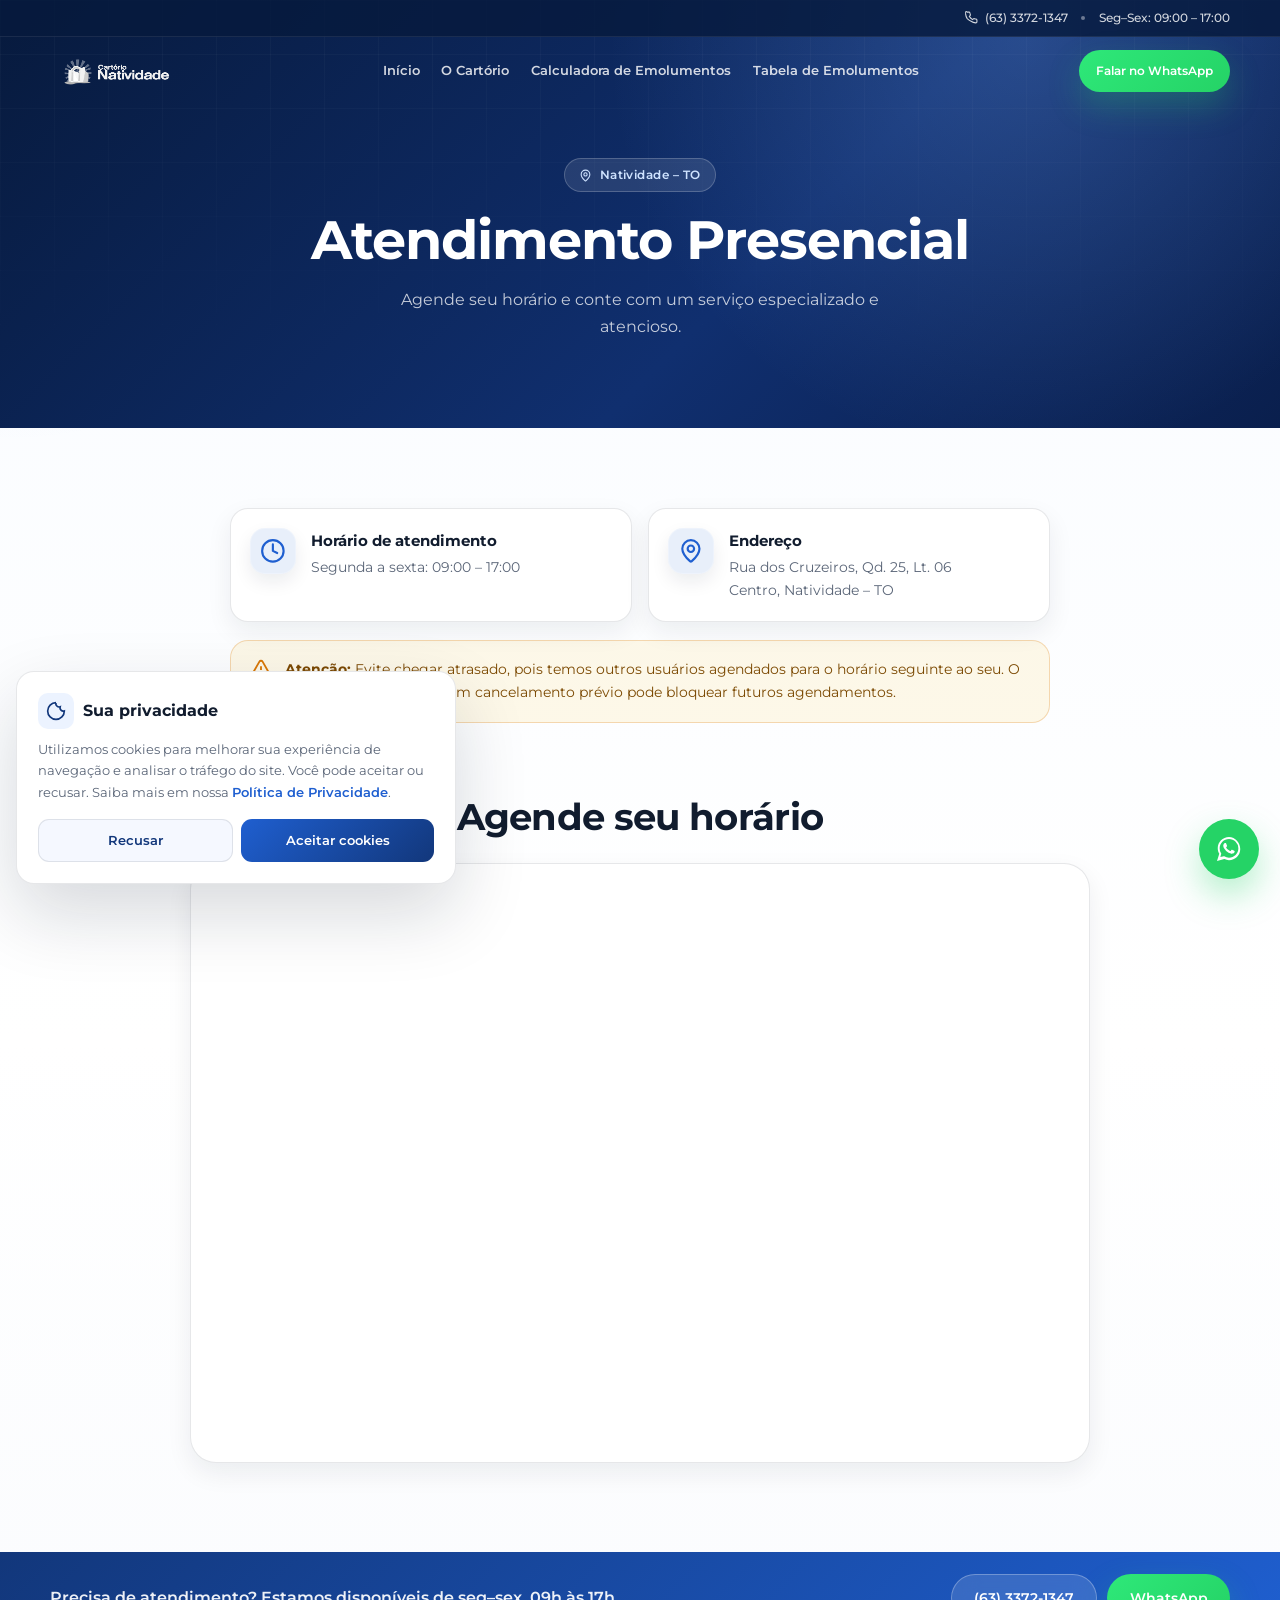
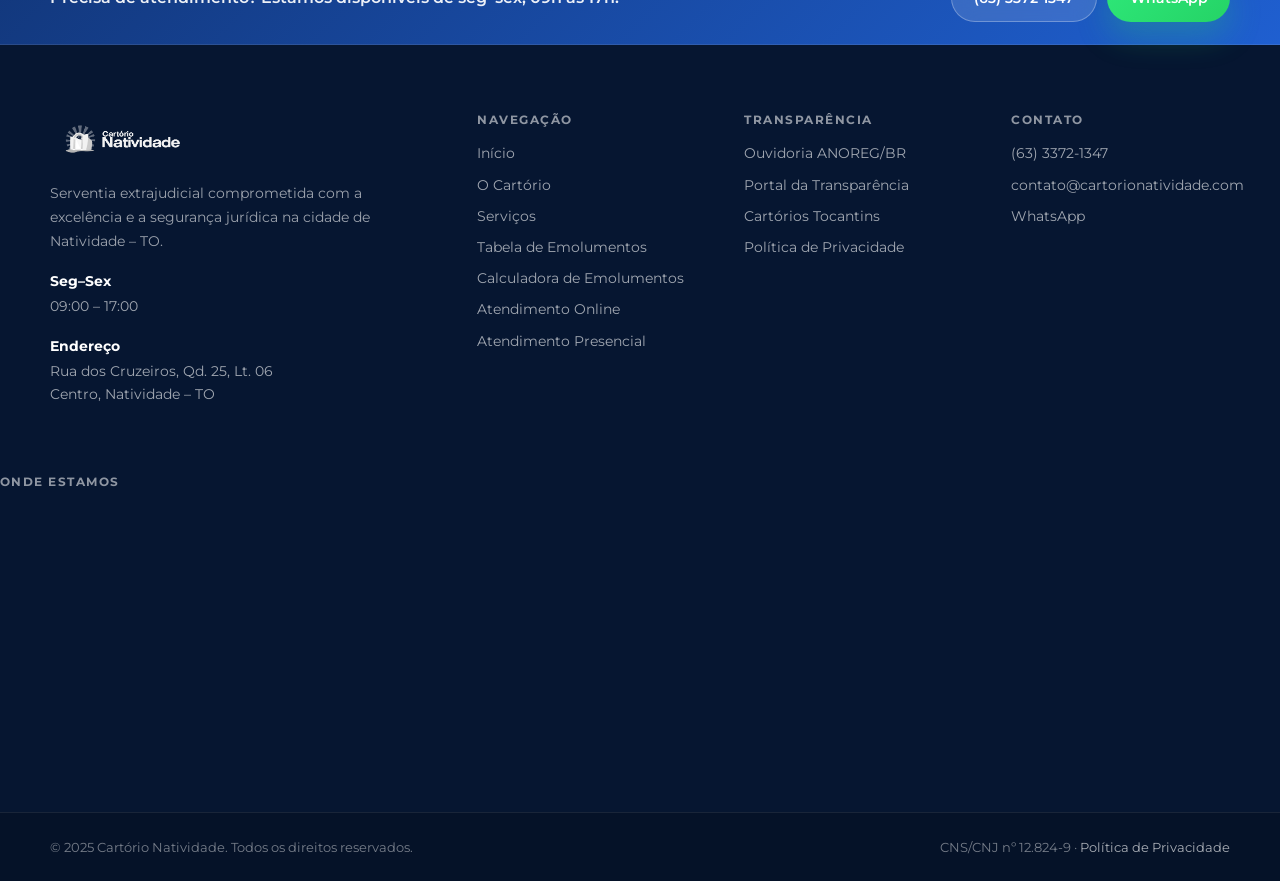
<file: public_html/atendimento-presencial.html>
<!doctype html>
<html lang="pt-BR">
<head>
  <meta charset="UTF-8" />
  <meta name="viewport" content="width=device-width, initial-scale=1.0" />
  <title>Atendimento Presencial – Agende seu Horário | Cartório Natividade</title>
  <meta name="description" content="Agende seu atendimento presencial no Cartório Natividade. Rua dos Cruzeiros, Qd. 25, Lt. 06, Centro, Natividade-TO. Seg–Sex 09h–17h.">
  <meta name="robots" content="index, follow">
  <meta name="theme-color" content="#12377b">
  <link rel="canonical" href="https://cartorionatividade.com/atendimento-presencial.html">
  <meta property="og:title" content="Atendimento Presencial | Cartório Natividade">
  <meta property="og:description" content="Agende seu atendimento presencial no Cartório Natividade. Seg–Sex 09h–17h.">
  <meta property="og:url" content="https://cartorionatividade.com/atendimento-presencial.html">
  <meta property="og:image" content="https://cartorionatividade.com/og-image.webp">
  <link rel="icon" type="image/png" href="favicon.png">
  <link rel="preconnect" href="https://fonts.googleapis.com">
  <link rel="preconnect" href="https://fonts.gstatic.com" crossorigin>
  <link rel="preload" as="style" href="https://fonts.googleapis.com/css2?family=Montserrat:wght@400;500;600;700&display=swap" onload="this.onload=null;this.rel='stylesheet'">
  <noscript><link rel="stylesheet" href="https://fonts.googleapis.com/css2?family=Montserrat:wght@400;500;600;700&display=swap"></noscript>
  <link rel="stylesheet" href="assets/css/styles.css">
</head>
<body>
  <header class="site-header" id="header">
    <div class="topbar" id="topbar">
      <div class="container topbar__inner">
        <a href="tel:+556333721347" class="topbar__link" aria-label="Telefone do Cartório Natividade">
          <svg viewBox="0 0 24 24" aria-hidden="true"><path d="M22 16.92v3a2 2 0 0 1-2.18 2 19.79 19.79 0 0 1-8.63-3.07A19.5 19.5 0 0 1 4.11 14a19.79 19.79 0 0 1-3.07-8.67A2 2 0 0 1 4.11 2h3a2 2 0 0 1 2 1.72c.127.96.361 1.903.7 2.81a2 2 0 0 1-.45 2.11L8.09 9.91a16 16 0 0 0 6 6l1.27-1.27a2 2 0 0 1 2.11-.45 12.84 12.84 0 0 0 2.81.7A2 2 0 0 1 22 16.92z"/></svg>
          (63) 3372-1347
        </a>
        <span class="topbar__dot" aria-hidden="true"></span>
        <span class="topbar__text">Seg–Sex: 09:00 – 17:00</span>
      </div>
    </div>

    <nav class="nav container" aria-label="Navegação principal">
      <a href="index.html" class="nav-logo" aria-label="Cartório Natividade – Página inicial">
        <img src="assets/images/logo-white.webp" alt="Cartório Natividade" class="logo logo--white">
        <img src="assets/images/logo-color.webp" alt="Cartório Natividade" class="logo logo--color">
      </a>
      <div class="nav-links" id="desktopNav">
        <a href="index.html" class="nav-link">Início</a>
        <a href="o-cartorio.html" class="nav-link">O Cartório</a>
        <a href="calculadora-emolumentos.html" class="nav-link">Calculadora de Emolumentos</a>
        <a href="emolumentos.html" class="nav-link">Tabela de Emolumentos</a>
      </div>
      <a href="https://wa.me/5563992876354?text=Ol%C3%A1%2C%20eu%20vim%20do%20site%20e%20preciso%20de%20ajuda%20" target="_blank" rel="noopener noreferrer" class="btn btn--whatsapp nav-cta">Falar no WhatsApp</a>
      <button class="menu-toggle" id="menuToggle" aria-label="Abrir menu de navegação" aria-expanded="false" aria-controls="mobileMenu">
        <span></span><span></span><span></span>
      </button>
    </nav>

    <div class="mobile-menu" id="mobileMenu">
      <div class="container mobile-menu__inner">
        <a href="index.html" class="mobile-link">Início</a>
        <a href="o-cartorio.html" class="mobile-link">O Cartório</a>
        <a href="calculadora-emolumentos.html" class="mobile-link">Calculadora de Emolumentos</a>
        <a href="emolumentos.html" class="mobile-link">Tabela de Emolumentos</a>
        <a href="tel:+556333721347" class="mobile-link">(63) 3372-1347</a>
        <a href="https://wa.me/5563992876354?text=Ol%C3%A1%2C%20eu%20vim%20do%20site%20e%20preciso%20de%20ajuda%20" target="_blank" rel="noopener noreferrer" class="btn btn--whatsapp mobile-menu__btn">Falar no WhatsApp</a>
      </div>
    </div>
  </header>

  <main>
    <section class="page-hero">
      <div class="container">
        <span class="page-hero__badge">
          <svg viewBox="0 0 24 24" aria-hidden="true"><path d="M20 10c0 4.993-5.539 10.193-7.399 11.799a1 1 0 0 1-1.202 0C9.539 20.193 4 14.993 4 10a8 8 0 0 1 16 0"/><circle cx="12" cy="10" r="3"/></svg>
          Natividade – TO
        </span>
        <h1>Atendimento Presencial</h1>
        <p>Agende seu horário e conte com um serviço especializado e atencioso.</p>
      </div>
    </section>

    <section class="info-cards">
      <div class="container">
        <div class="info-cards__grid">
          <div class="info-card reveal">
            <span class="icon-badge" aria-hidden="true">
              <svg viewBox="0 0 24 24"><circle cx="12" cy="12" r="10"/><polyline points="12 6 12 12 16 14"/></svg>
            </span>
            <div>
              <strong>Horário de atendimento</strong>
              <p>Segunda a sexta: 09:00 – 17:00</p>
            </div>
          </div>
          <div class="info-card reveal">
            <span class="icon-badge" aria-hidden="true">
              <svg viewBox="0 0 24 24"><path d="M20 10c0 4.993-5.539 10.193-7.399 11.799a1 1 0 0 1-1.202 0C9.539 20.193 4 14.993 4 10a8 8 0 0 1 16 0"/><circle cx="12" cy="10" r="3"/></svg>
            </span>
            <div>
              <strong>Endereço</strong>
              <p>Rua dos Cruzeiros, Qd. 25, Lt. 06<br>Centro, Natividade – TO</p>
            </div>
          </div>
        </div>
        <div class="alert-card reveal">
          <svg viewBox="0 0 24 24" aria-hidden="true"><path d="m21.73 18-8-14a2 2 0 0 0-3.48 0l-8 14A2 2 0 0 0 4 21h16a2 2 0 0 0 1.73-3"/><path d="M12 9v4"/><path d="M12 17h.01"/></svg>
          <p><strong>Atenção:</strong> Evite chegar atrasado, pois temos outros usuários agendados para o horário seguinte ao seu. O não comparecimento sem cancelamento prévio pode bloquear futuros agendamentos.</p>
        </div>
      </div>
    </section>

    <section class="booking">
      <div class="container">
        <div class="booking__inner">
          <h2 class="booking__title">Agende seu horário</h2>
          <div id="my-cal-inline" class="booking__embed"></div>
        </div>
      </div>
    </section>
  </main>

  <footer class="footer">
    <div class="footer-cta">
      <div class="container footer-cta__inner">
        <p>Precisa de atendimento? Estamos disponíveis de seg–sex, 09h às 17h.</p>
        <div class="footer-cta__actions">
          <a href="tel:+556333721347" class="btn btn--glass">(63) 3372-1347</a>
          <a href="https://wa.me/5563992876354?text=Ol%C3%A1%2C%20eu%20vim%20do%20site%20e%20preciso%20de%20ajuda%20" target="_blank" rel="noopener noreferrer" class="btn btn--whatsapp">WhatsApp</a>
        </div>
      </div>
    </div>

    <div class="container footer__grid">
      <div class="footer__brand">
        <a href="index.html" aria-label="Cartório Natividade – Início">
          <img src="assets/images/logo-white.webp" alt="Cartório Natividade" class="footer__logo">
        </a>
        <p>Serventia extrajudicial comprometida com a excelência e a segurança jurídica na cidade de Natividade – TO.</p>
        <div class="footer__info">
          <strong>Seg–Sex</strong>
          <span>09:00 – 17:00</span>
        </div>
        <div class="footer__info">
          <strong>Endereço</strong>
          <span>Rua dos Cruzeiros, Qd. 25, Lt. 06<br>Centro, Natividade – TO</span>
        </div>
      </div>
      <div class="footer__col">
        <h4>Navegação</h4>
        <nav class="footer__nav">
          <a href="index.html">Início</a>
          <a href="o-cartorio.html">O Cartório</a>
          <a href="index.html#servicos">Serviços</a>
          <a href="emolumentos.html">Tabela de Emolumentos</a>
          <a href="calculadora-emolumentos.html">Calculadora de Emolumentos</a>
          <a href="atendimento-online.html">Atendimento Online</a>
          <a href="atendimento-presencial.html">Atendimento Presencial</a>
        </nav>
      </div>
      <div class="footer__col">
        <h4>Transparência</h4>
        <nav class="footer__nav">
          <a href="https://www.anoreg.org.br/site/ouvidoria/" target="_blank" rel="noopener noreferrer">Ouvidoria ANOREG/BR</a>
          <a href="https://extrajudicial.org.br/transparencia-iss/128249" target="_blank" rel="noopener noreferrer">Portal da Transparência</a>
          <a href="http://www.cartoriostocantins.com.br/" target="_blank" rel="noopener noreferrer">Cartórios Tocantins</a>
          <a href="politica-de-privacidade.html">Política de Privacidade</a>
        </nav>
      </div>
      <div class="footer__col">
        <h4>Contato</h4>
        <nav class="footer__nav">
          <a href="tel:+556333721347">(63) 3372-1347</a>
          <a href="mailto:contato@cartorionatividade.com">contato@cartorionatividade.com</a>
          <a href="https://wa.me/5563992876354" target="_blank" rel="noopener noreferrer">WhatsApp</a>
        </nav>
      </div>
    </div>


      <div class="footer__col footer__col--map">
        <h4>Onde Estamos</h4>
        <iframe src="https://www.google.com/maps/embed?pb=!1m18!1m12!1m3!1d3535.445494261962!2d-47.724741699999996!3d-11.708966400000001!2m3!1f0!2f0!3f0!3m2!1i1024!2i768!4f13.1!3m3!1m2!1s0x9339c90091300731%3A0x9b3cb95b35513ab0!2sCart%C3%B3rio%20Natividade!5e1!3m2!1spt-BR!2sbr!4v1778897455800!5m2!1spt-BR!2sbr" width="400" height="300" style="border:0; width:100%; max-width:380px; border-radius:14px;" allowfullscreen="" loading="lazy" referrerpolicy="no-referrer-when-downgrade"></iframe>
      </div>

    <div class="footer__bottom">
      <div class="container footer__bottom-inner">
        <p>© 2025 Cartório Natividade. Todos os direitos reservados.</p>
        <p>CNS/CNJ nº 12.824-9 · <a href="politica-de-privacidade.html">Política de Privacidade</a></p>
      </div>
    </div>
  </footer>

  <div class="wa-bubble">
    <a href="https://wa.me/5563992876354?text=Ol%C3%A1%2C%20eu%20vim%20do%20site%20e%20preciso%20de%20ajuda%20" target="_blank" rel="noopener noreferrer" aria-label="Abrir WhatsApp" class="wa-bubble__btn">
      <svg viewBox="0 0 32 32" aria-hidden="true"><path d="M16.004 3.2C9.376 3.2 3.998 8.576 3.998 15.2c0 2.112.56 4.176 1.616 5.984L3.2 28.8l7.84-2.064A11.73 11.73 0 0 0 16.004 28c6.624 0 12-5.376 12-12s-5.376-12.8-12-12.8Zm0 22.016a9.97 9.97 0 0 1-5.088-1.392l-.368-.208-3.776.992 1.008-3.68-.24-.384A9.92 9.92 0 0 1 6.03 15.2c0-5.504 4.48-9.984 9.984-9.984 2.672 0 5.184 1.04 7.072 2.928A9.925 9.925 0 0 1 25.998 15.2c-.016 5.504-4.496 10.016-9.994 10.016Zm5.472-7.488c-.304-.144-1.776-.88-2.048-.976-.272-.096-.48-.144-.672.144-.192.288-.768.976-.944 1.168-.176.192-.352.224-.656.08-.304-.16-1.264-.464-2.416-1.488-.896-.8-1.504-1.776-1.68-2.08-.176-.288-.016-.448.128-.592.128-.128.304-.352.448-.528.144-.176.192-.304.288-.496.096-.192.048-.368-.032-.528-.08-.144-.672-1.616-.928-2.224-.24-.576-.496-.496-.672-.512h-.576c-.192 0-.528.08-.8.368-.272.288-1.056 1.024-1.056 2.496s1.072 2.896 1.216 3.104c.16.192 2.112 3.232 5.12 4.528.72.304 1.28.496 1.712.624.72.224 1.376.192 1.888.112.576-.08 1.776-.72 2.032-1.424.24-.688.24-1.296.176-1.424-.08-.112-.288-.192-.592-.336Z"/></svg>
    </a>
  </div>

  <div class="cookie-banner" id="cookieBanner" role="dialog" aria-live="polite" aria-label="Aviso de cookies">
    <div class="cookie-banner__head">
      <span class="cookie-banner__icon" aria-hidden="true">
        <svg viewBox="0 0 24 24"><path d="M12 2a10 10 0 1 0 10 10 4 4 0 0 1-5-5 4 4 0 0 1-5-5"/><path d="M8.5 8.5h.01"/><path d="M16 15.5h.01"/><path d="M12 12h.01"/><path d="M11 17h.01"/><path d="M7 14h.01"/></svg>
      </span>
      <span class="cookie-banner__title">Sua privacidade</span>
    </div>
    <p>Utilizamos cookies para melhorar sua experiência de navegação e analisar o tráfego do site. Você pode aceitar ou recusar. Saiba mais em nossa <a href="politica-de-privacidade.html">Política de Privacidade</a>.</p>
    <div class="cookie-banner__btns">
      <button class="cookie-btn cookie-btn--decline" id="cookieDecline">Recusar</button>
      <button class="cookie-btn cookie-btn--accept" id="cookieAccept">Aceitar cookies</button>
    </div>
  </div>

  <div vw class="enabled">
    <div vw-access-button class="active"></div>
    <div vw-plugin-wrapper><div class="vw-plugin-top-wrapper"></div></div>
  </div>

  <script src="assets/js/script.js" defer></script>
  <script>
    (function (C, A, L) {
      var p = function (a, ar) { a.q.push(ar); };
      var d = C.document;
      C.Cal = C.Cal || function () {
        var cal = C.Cal, ar = arguments;
        if (!cal.loaded) {
          cal.ns = {}; cal.q = cal.q || [];
          d.head.appendChild(d.createElement('script')).src = A;
          cal.loaded = true;
        }
        if (ar[0] === L) {
          var api = function () { p(api, arguments); };
          var namespace = ar[1];
          api.q = api.q || [];
          if (typeof namespace === 'string') { cal.ns[namespace] = api; p(api, ar); return; }
          p(cal, ar); return;
        }
        p(cal, ar);
      };
    })(window, 'https://app.cal.com/embed/embed.js', 'init');
    Cal('init', { origin: 'https://cal.com' });
    Cal('inline', {
      elementOrSelector: '#my-cal-inline',
      calLink: 'cartoriosempapel/presencial-nat',
      layout: 'column_view'
    });
    Cal('ui', {
      styles: { branding: { brandColor: '#12377b' } },
      hideEventTypeDetails: true,
      layout: 'column_view'
    });
  </script>
</body>
</html>
</file>
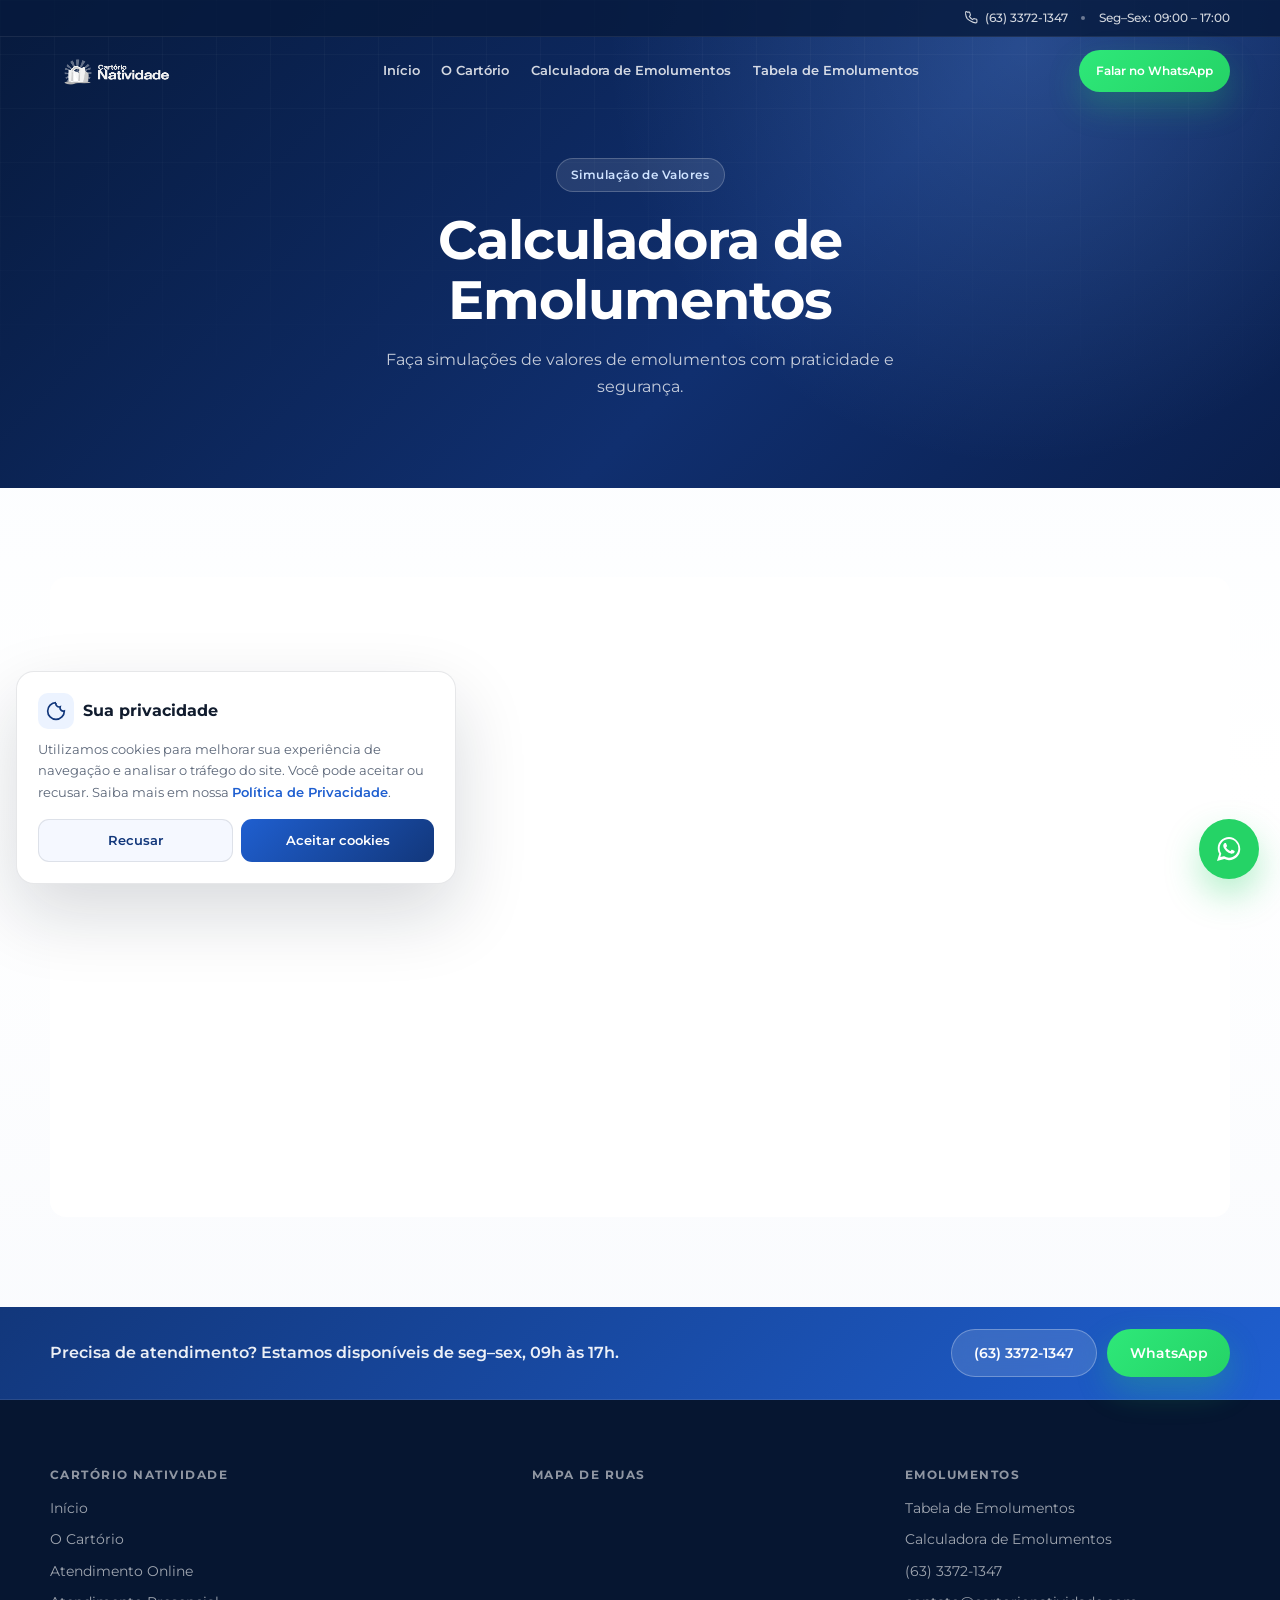
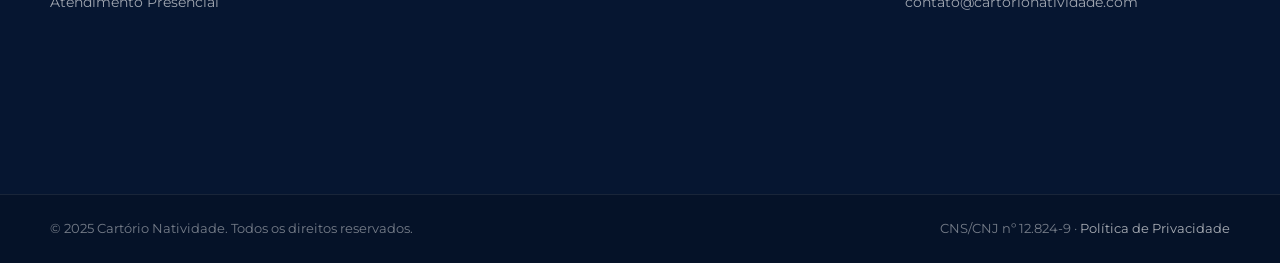
<file: public_html/calculadora-emolumentos.html>
<!doctype html>
<html lang="pt-BR">
<head>
  <meta charset="UTF-8" />
  <meta name="viewport" content="width=device-width, initial-scale=1.0" />
  <title>Calculadora de Emolumentos – Cartório Natividade</title>
  <meta name="description" content="Consulte a tabela e os valores oficiais de emolumentos do Cartório Natividade.">
  <meta name="robots" content="index, follow">
  <meta name="theme-color" content="#12377b">
  <link rel="canonical" href="https://cartorionatividade.com/calculadora-emolumentos.html">
  <meta property="og:title" content="Calculadora de Emolumentos | Cartório Natividade">
  <meta property="og:description" content="Consulte os emolumentos e serviços online do Cartório Natividade.">
  <meta property="og:url" content="https://cartorionatividade.com/atendimento-online.html">
  <meta property="og:image" content="https://cartorionatividade.com/og-image.webp">
  <link rel="icon" type="image/png" href="favicon.png">
  <link rel="preconnect" href="https://fonts.googleapis.com">
  <link rel="preconnect" href="https://fonts.gstatic.com" crossorigin>
  <link rel="preload" as="style" href="https://fonts.googleapis.com/css2?family=Montserrat:wght@400;500;600;700&display=swap" onload="this.onload=null;this.rel='stylesheet'">
  <noscript><link rel="stylesheet" href="https://fonts.googleapis.com/css2?family=Montserrat:wght@400;500;600;700&display=swap"></noscript>
  <link rel="stylesheet" href="assets/css/styles.css">
</head>
<body>
  <header class="site-header" id="header">
    <div class="topbar" id="topbar">
      <div class="container topbar__inner">
        <a href="tel:+556333721347" class="topbar__link" aria-label="Telefone do Cartório Natividade">
          <svg viewBox="0 0 24 24" aria-hidden="true"><path d="M22 16.92v3a2 2 0 0 1-2.18 2 19.79 19.79 0 0 1-8.63-3.07A19.5 19.5 0 0 1 4.11 14a19.79 19.79 0 0 1-3.07-8.67A2 2 0 0 1 4.11 2h3a2 2 0 0 1 2 1.72c.127.96.361 1.903.7 2.81a2 2 0 0 1-.45 2.11L8.09 9.91a16 16 0 0 0 6 6l1.27-1.27a2 2 0 0 1 2.11-.45 12.84 12.84 0 0 0 2.81.7A2 2 0 0 1 22 16.92z"/></svg>
          (63) 3372-1347
        </a>
        <span class="topbar__dot" aria-hidden="true"></span>
        <span class="topbar__text">Seg–Sex: 09:00 – 17:00</span>
      </div>
    </div>

    <nav class="nav container" aria-label="Navegação principal">
      <a href="index.html" class="nav-logo" aria-label="Cartório Natividade – Página inicial">
        <img src="assets/images/logo-white.webp" alt="Cartório Natividade" class="logo logo--white">
        <img src="assets/images/logo-color.webp" alt="Cartório Natividade" class="logo logo--color">
      </a>
      <div class="nav-links" id="desktopNav">
        <a href="index.html" class="nav-link">Início</a>
        <a href="o-cartorio.html" class="nav-link">O Cartório</a>
        <a href="calculadora-emolumentos.html" class="nav-link">Calculadora de Emolumentos</a>
        <a href="emolumentos.html" class="nav-link">Tabela de Emolumentos</a>
      </div>
      <a href="https://wa.me/5563992876354?text=Ol%C3%A1%2C%20eu%20vim%20do%20site%20e%20preciso%20de%20ajuda%20" target="_blank" rel="noopener noreferrer" class="btn btn--whatsapp nav-cta">Falar no WhatsApp</a>
      <button class="menu-toggle" id="menuToggle" aria-label="Abrir menu de navegação" aria-expanded="false" aria-controls="mobileMenu">
        <span></span><span></span><span></span>
      </button>
    </nav>

    <div class="mobile-menu" id="mobileMenu">
      <div class="container mobile-menu__inner">
        <a href="index.html" class="mobile-link">Início</a>
        <a href="o-cartorio.html" class="mobile-link">O Cartório</a>
        <a href="calculadora-emolumentos.html" class="mobile-link">Calculadora de Emolumentos</a>
        <a href="emolumentos.html" class="mobile-link">Tabela de Emolumentos</a>
        <a href="tel:+556333721347" class="mobile-link">(63) 3372-1347</a>
        <a href="https://wa.me/5563992876354?text=Ol%C3%A1%2C%20eu%20vim%20do%20site%20e%20preciso%20de%20ajuda%20" target="_blank" rel="noopener noreferrer" class="btn btn--whatsapp mobile-menu__btn">Falar no WhatsApp</a>
      </div>
    </div>
  </header>

  <main>
    <section class="page-hero">
      <div class="container">
        <span class="page-hero__badge">Simulação de Valores</span>
        <h1>Calculadora de Emolumentos</h1>
        <p>Faça simulações de valores de emolumentos com praticidade e segurança.</p>
      </div>
    </section>

    <section class="section">
      <div class="container">
        <iframe src="https://anoregto.com.br/embed/emolumentos" width="100%" height="640" style="border: none; display: block; overflow: hidden; border-radius: 16px; background:#fff;"></iframe>
      </div>
    </section>
  </main>

  <footer class="footer">
    <div class="footer-cta">
      <div class="container footer-cta__inner">
        <p>Precisa de atendimento? Estamos disponíveis de seg–sex, 09h às 17h.</p>
        <div class="footer-cta__actions">
          <a href="tel:+556333721347" class="btn btn--glass">(63) 3372-1347</a>
          <a href="https://wa.me/5563992876354?text=Ol%C3%A1%2C%20eu%20vim%20do%20site%20e%20preciso%20de%20ajuda%20" target="_blank" rel="noopener noreferrer" class="btn btn--whatsapp">WhatsApp</a>
        </div>
      </div>
    </div>

    <div class="container footer__grid footer__grid--three">
      <div class="footer__col">
        <h4>Cartório Natividade</h4>
        <nav class="footer__nav">
          <a href="index.html">Início</a>
          <a href="o-cartorio.html">O Cartório</a>
          <a href="atendimento-online.html">Atendimento Online</a>
          <a href="atendimento-presencial.html">Atendimento Presencial</a>
        </nav>
      </div>

      <div class="footer__col footer__col--map">
        <h4>Mapa de Ruas</h4>
        <iframe src="https://www.google.com/maps?q=Cart%C3%B3rio%20Natividade&hl=pt-BR&z=16&output=embed" width="100%" height="180" style="border:0; border-radius:12px;" allowfullscreen="" loading="lazy" referrerpolicy="no-referrer-when-downgrade"></iframe>
      </div>

      <div class="footer__col">
        <h4>Emolumentos</h4>
        <nav class="footer__nav">
          <a href="emolumentos.html">Tabela de Emolumentos</a>
          <a href="calculadora-emolumentos.html">Calculadora de Emolumentos</a>
          <a href="tel:+556333721347">(63) 3372-1347</a>
          <a href="mailto:contato@cartorionatividade.com">contato@cartorionatividade.com</a>
        </nav>
      </div>
    </div>

    <div class="footer__bottom">
      <div class="container footer__bottom-inner">
        <p>© 2025 Cartório Natividade. Todos os direitos reservados.</p>
        <p>CNS/CNJ nº 12.824-9 · <a href="politica-de-privacidade.html">Política de Privacidade</a></p>
      </div>
    </div>
  </footer>

  <div class="wa-bubble">
    <a href="https://wa.me/5563992876354?text=Ol%C3%A1%2C%20eu%20vim%20do%20site%20e%20preciso%20de%20ajuda%20" target="_blank" rel="noopener noreferrer" aria-label="Abrir WhatsApp" class="wa-bubble__btn">
      <svg viewBox="0 0 32 32" aria-hidden="true"><path d="M16.004 3.2C9.376 3.2 3.998 8.576 3.998 15.2c0 2.112.56 4.176 1.616 5.984L3.2 28.8l7.84-2.064A11.73 11.73 0 0 0 16.004 28c6.624 0 12-5.376 12-12s-5.376-12.8-12-12.8Zm0 22.016a9.97 9.97 0 0 1-5.088-1.392l-.368-.208-3.776.992 1.008-3.68-.24-.384A9.92 9.92 0 0 1 6.03 15.2c0-5.504 4.48-9.984 9.984-9.984 2.672 0 5.184 1.04 7.072 2.928A9.925 9.925 0 0 1 25.998 15.2c-.016 5.504-4.496 10.016-9.994 10.016Zm5.472-7.488c-.304-.144-1.776-.88-2.048-.976-.272-.096-.48-.144-.672.144-.192.288-.768.976-.944 1.168-.176.192-.352.224-.656.08-.304-.16-1.264-.464-2.416-1.488-.896-.8-1.504-1.776-1.68-2.08-.176-.288-.016-.448.128-.592.128-.128.304-.352.448-.528.144-.176.192-.304.288-.496.096-.192.048-.368-.032-.528-.08-.144-.672-1.616-.928-2.224-.24-.576-.496-.496-.672-.512h-.576c-.192 0-.528.08-.8.368-.272.288-1.056 1.024-1.056 2.496s1.072 2.896 1.216 3.104c.16.192 2.112 3.232 5.12 4.528.72.304 1.28.496 1.712.624.72.224 1.376.192 1.888.112.576-.08 1.776-.72 2.032-1.424.24-.688.24-1.296.176-1.424-.08-.112-.288-.192-.592-.336Z"/></svg>
    </a>
  </div>

  <div class="cookie-banner" id="cookieBanner" role="dialog" aria-live="polite" aria-label="Aviso de cookies">
    <div class="cookie-banner__head">
      <span class="cookie-banner__icon" aria-hidden="true">
        <svg viewBox="0 0 24 24"><path d="M12 2a10 10 0 1 0 10 10 4 4 0 0 1-5-5 4 4 0 0 1-5-5"/><path d="M8.5 8.5h.01"/><path d="M16 15.5h.01"/><path d="M12 12h.01"/><path d="M11 17h.01"/><path d="M7 14h.01"/></svg>
      </span>
      <span class="cookie-banner__title">Sua privacidade</span>
    </div>
    <p>Utilizamos cookies para melhorar sua experiência de navegação e analisar o tráfego do site. Você pode aceitar ou recusar. Saiba mais em nossa <a href="politica-de-privacidade.html">Política de Privacidade</a>.</p>
    <div class="cookie-banner__btns">
      <button class="cookie-btn cookie-btn--decline" id="cookieDecline">Recusar</button>
      <button class="cookie-btn cookie-btn--accept" id="cookieAccept">Aceitar cookies</button>
    </div>
  </div>

  <div vw class="enabled">
    <div vw-access-button class="active"></div>
    <div vw-plugin-wrapper><div class="vw-plugin-top-wrapper"></div></div>
  </div>

  <script src="assets/js/script.js" defer></script>
  <script>
    (function (C, A, L) {
      var p = function (a, ar) { a.q.push(ar); };
      var d = C.document;
      C.Cal = C.Cal || function () {
        var cal = C.Cal, ar = arguments;
        if (!cal.loaded) {
          cal.ns = {}; cal.q = cal.q || [];
          d.head.appendChild(d.createElement('script')).src = A;
          cal.loaded = true;
        }
        if (ar[0] === L) {
          var api = function () { p(api, arguments); };
          var namespace = ar[1];
          api.q = api.q || [];
          if (typeof namespace === 'string') { cal.ns[namespace] = api; p(api, ar); return; }
          p(cal, ar); return;
        }
        p(cal, ar);
      };
    })(window, 'https://app.cal.com/embed/embed.js', 'init');
    Cal('init', 'balcao-virtual-nat', { origin: 'https://cal.com' });
    Cal.ns['balcao-virtual-nat']('inline', {
      elementOrSelector: '#my-cal-inline',
      calLink: 'cartoriosempapel/balcao-virtual-nat',
      layout: 'column_view'
    });
    Cal.ns['balcao-virtual-nat']('ui', {
      styles: { branding: { brandColor: '#12377b' } },
      hideEventTypeDetails: true,
      layout: 'column_view'
    });
  </script>
</body>
</html>
</file>
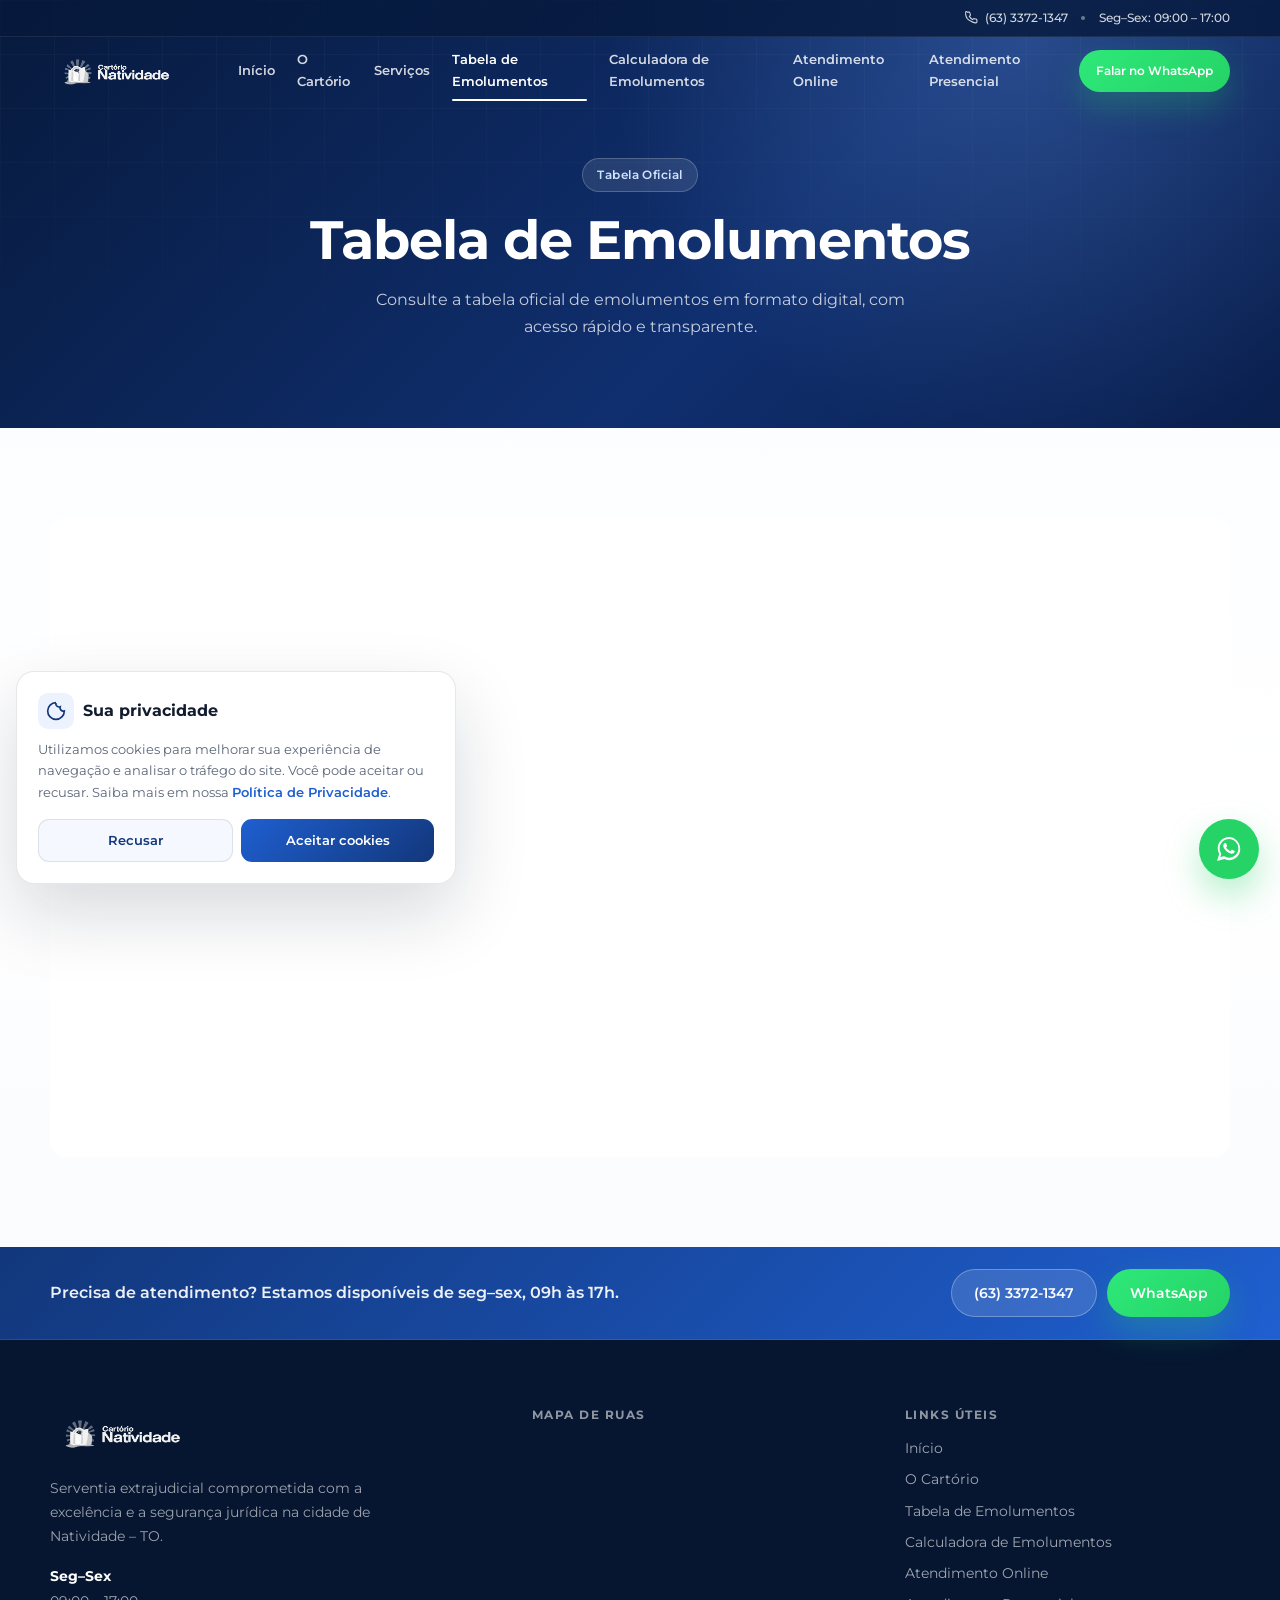
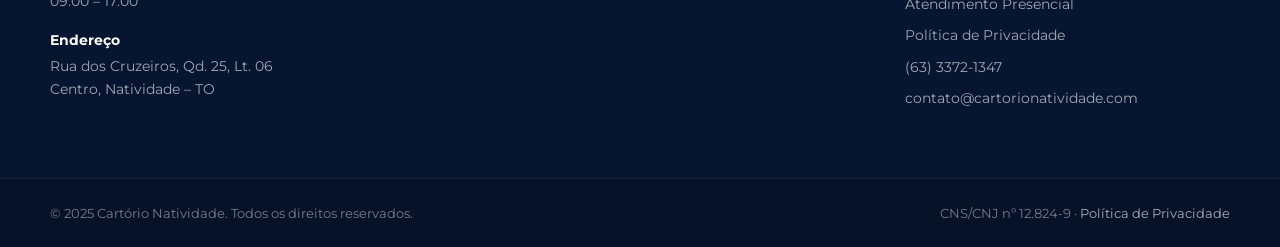
<file: public_html/emolumentos.html>
<!doctype html>
<html lang="pt-BR">
<head>
  <meta charset="UTF-8" />
  <meta name="viewport" content="width=device-width, initial-scale=1.0" />
  <title>Tabela de Emolumentos – Cartório Natividade</title>
  <meta name="description" content="Consulte a tabela e os valores oficiais de emolumentos do Cartório Natividade.">
  <meta name="robots" content="index, follow">
  <meta name="theme-color" content="#12377b">
  <link rel="canonical" href="https://cartorionatividade.com/emolumentos.html">
  <meta property="og:title" content="Tabela de Emolumentos | Cartório Natividade">
  <meta property="og:description" content="Consulte os emolumentos e serviços online do Cartório Natividade.">
  <meta property="og:url" content="https://cartorionatividade.com/atendimento-online.html">
  <meta property="og:image" content="https://cartorionatividade.com/og-image.webp">
  <link rel="icon" type="image/png" href="favicon.png">
  <link rel="preconnect" href="https://fonts.googleapis.com">
  <link rel="preconnect" href="https://fonts.gstatic.com" crossorigin>
  <link rel="preload" as="style" href="https://fonts.googleapis.com/css2?family=Montserrat:wght@400;500;600;700&display=swap" onload="this.onload=null;this.rel='stylesheet'">
  <noscript><link rel="stylesheet" href="https://fonts.googleapis.com/css2?family=Montserrat:wght@400;500;600;700&display=swap"></noscript>
  <link rel="stylesheet" href="assets/css/styles.css">
</head>
<body>
  <header class="site-header" id="header">
    <div class="topbar" id="topbar">
      <div class="container topbar__inner">
        <a href="tel:+556333721347" class="topbar__link" aria-label="Telefone do Cartório Natividade">
          <svg viewBox="0 0 24 24" aria-hidden="true"><path d="M22 16.92v3a2 2 0 0 1-2.18 2 19.79 19.79 0 0 1-8.63-3.07A19.5 19.5 0 0 1 4.11 14a19.79 19.79 0 0 1-3.07-8.67A2 2 0 0 1 4.11 2h3a2 2 0 0 1 2 1.72c.127.96.361 1.903.7 2.81a2 2 0 0 1-.45 2.11L8.09 9.91a16 16 0 0 0 6 6l1.27-1.27a2 2 0 0 1 2.11-.45 12.84 12.84 0 0 0 2.81.7A2 2 0 0 1 22 16.92z"/></svg>
          (63) 3372-1347
        </a>
        <span class="topbar__dot" aria-hidden="true"></span>
        <span class="topbar__text">Seg–Sex: 09:00 – 17:00</span>
      </div>
    </div>

    <nav class="nav container" aria-label="Navegação principal">
      <a href="index.html" class="nav-logo" aria-label="Cartório Natividade – Página inicial">
        <img src="assets/images/logo-white.webp" alt="Cartório Natividade" class="logo logo--white">
        <img src="assets/images/logo-color.webp" alt="Cartório Natividade" class="logo logo--color">
      </a>
      <div class="nav-links">
        <a href="index.html" class="nav-link">Início</a>
        <a href="o-cartorio.html" class="nav-link">O Cartório</a>
        <a href="index.html#servicos" class="nav-link">Serviços</a>
        <a href="emolumentos.html" class="nav-link active">Tabela de Emolumentos</a>
        <a href="calculadora-emolumentos.html" class="nav-link">Calculadora de Emolumentos</a>
        <a href="atendimento-online.html" class="nav-link">Atendimento Online</a>
        <a href="atendimento-presencial.html" class="nav-link">Atendimento Presencial</a>
      </div>
      <a href="https://wa.me/5563992876354?text=Ol%C3%A1%2C%20eu%20vim%20do%20site%20e%20preciso%20de%20ajuda%20" target="_blank" rel="noopener noreferrer" class="btn btn--whatsapp nav-cta">Falar no WhatsApp</a>
      <button class="menu-toggle" id="menuToggle" aria-label="Abrir menu de navegação" aria-expanded="false" aria-controls="mobileMenu">
        <span></span><span></span><span></span>
      </button>
    </nav>

    <div class="mobile-menu" id="mobileMenu">
      <div class="container mobile-menu__inner">
        <a href="index.html" class="mobile-link">Início</a>
        <a href="o-cartorio.html" class="mobile-link">O Cartório</a>
        <a href="index.html#servicos" class="mobile-link">Serviços</a>
        <a href="emolumentos.html" class="mobile-link active">Tabela de Emolumentos</a>
        <a href="calculadora-emolumentos.html" class="mobile-link">Calculadora de Emolumentos</a>
        <a href="atendimento-online.html" class="mobile-link">Atendimento Online</a>
        <a href="atendimento-presencial.html" class="mobile-link">Atendimento Presencial</a>
        <a href="tel:+556333721347" class="mobile-link">(63) 3372-1347</a>
        <a href="https://wa.me/5563992876354?text=Ol%C3%A1%2C%20eu%20vim%20do%20site%20e%20preciso%20de%20ajuda%20" target="_blank" rel="noopener noreferrer" class="btn btn--whatsapp mobile-menu__btn">Falar no WhatsApp</a>
      </div>
    </div>
  </header>

  <main>
    <section class="page-hero">
      <div class="container">
        <span class="page-hero__badge">Tabela Oficial</span>
        <h1>Tabela de Emolumentos</h1>
        <p>Consulte a tabela oficial de emolumentos em formato digital, com acesso rápido e transparente.</p>
      </div>
    </section>

    <section class="section">
      <div class="container">
        <iframe src="https://anoregto.com.br/embed/tabela" width="100%" height="640" style="border: none; display: block; overflow: hidden; border-radius: 16px; background:#fff;"></iframe>
      </div>
    </section>
  </main>

  <footer class="footer">
    <div class="footer-cta">
      <div class="container footer-cta__inner">
        <p>Precisa de atendimento? Estamos disponíveis de seg–sex, 09h às 17h.</p>
        <div class="footer-cta__actions">
          <a href="tel:+556333721347" class="btn btn--glass">(63) 3372-1347</a>
          <a href="https://wa.me/5563992876354?text=Ol%C3%A1%2C%20eu%20vim%20do%20site%20e%20preciso%20de%20ajuda%20" target="_blank" rel="noopener noreferrer" class="btn btn--whatsapp">WhatsApp</a>
        </div>
      </div>
    </div>

    <div class="container footer__grid footer__grid--three">
      <div class="footer__brand">
        <a href="index.html" aria-label="Cartório Natividade – Início">
          <img src="assets/images/logo-white.webp" alt="Cartório Natividade" class="footer__logo">
        </a>
        <p>Serventia extrajudicial comprometida com a excelência e a segurança jurídica na cidade de Natividade – TO.</p>
        <div class="footer__info">
          <strong>Seg–Sex</strong>
          <span>09:00 – 17:00</span>
        </div>
        <div class="footer__info">
          <strong>Endereço</strong>
          <span>Rua dos Cruzeiros, Qd. 25, Lt. 06<br>Centro, Natividade – TO</span>
        </div>
      </div>

      <div class="footer__col footer__col--map">
        <h4>Mapa de Ruas</h4>
        <iframe src="https://www.google.com/maps?q=Cart%C3%B3rio%20Natividade&hl=pt-BR&z=16&output=embed" width="100%" height="210" style="border:0; border-radius:12px;" allowfullscreen="" loading="lazy" referrerpolicy="no-referrer-when-downgrade"></iframe>
      </div>

      <div class="footer__col">
        <h4>Links Úteis</h4>
        <nav class="footer__nav">
          <a href="index.html">Início</a>
          <a href="o-cartorio.html">O Cartório</a>
          <a href="emolumentos.html">Tabela de Emolumentos</a>
          <a href="calculadora-emolumentos.html">Calculadora de Emolumentos</a>
          <a href="atendimento-online.html">Atendimento Online</a>
          <a href="atendimento-presencial.html">Atendimento Presencial</a>
          <a href="politica-de-privacidade.html">Política de Privacidade</a>
          <a href="tel:+556333721347">(63) 3372-1347</a>
          <a href="mailto:contato@cartorionatividade.com">contato@cartorionatividade.com</a>
        </nav>
      </div>
    </div>

    <div class="footer__bottom">
      <div class="container footer__bottom-inner">
        <p>© 2025 Cartório Natividade. Todos os direitos reservados.</p>
        <p>CNS/CNJ nº 12.824-9 · <a href="politica-de-privacidade.html">Política de Privacidade</a></p>
      </div>
    </div>
  </footer>

  <div class="wa-bubble">
    <a href="https://wa.me/5563992876354?text=Ol%C3%A1%2C%20eu%20vim%20do%20site%20e%20preciso%20de%20ajuda%20" target="_blank" rel="noopener noreferrer" aria-label="Abrir WhatsApp" class="wa-bubble__btn">
      <svg viewBox="0 0 32 32" aria-hidden="true"><path d="M16.004 3.2C9.376 3.2 3.998 8.576 3.998 15.2c0 2.112.56 4.176 1.616 5.984L3.2 28.8l7.84-2.064A11.73 11.73 0 0 0 16.004 28c6.624 0 12-5.376 12-12s-5.376-12.8-12-12.8Zm0 22.016a9.97 9.97 0 0 1-5.088-1.392l-.368-.208-3.776.992 1.008-3.68-.24-.384A9.92 9.92 0 0 1 6.03 15.2c0-5.504 4.48-9.984 9.984-9.984 2.672 0 5.184 1.04 7.072 2.928A9.925 9.925 0 0 1 25.998 15.2c-.016 5.504-4.496 10.016-9.994 10.016Zm5.472-7.488c-.304-.144-1.776-.88-2.048-.976-.272-.096-.48-.144-.672.144-.192.288-.768.976-.944 1.168-.176.192-.352.224-.656.08-.304-.16-1.264-.464-2.416-1.488-.896-.8-1.504-1.776-1.68-2.08-.176-.288-.016-.448.128-.592.128-.128.304-.352.448-.528.144-.176.192-.304.288-.496.096-.192.048-.368-.032-.528-.08-.144-.672-1.616-.928-2.224-.24-.576-.496-.496-.672-.512h-.576c-.192 0-.528.08-.8.368-.272.288-1.056 1.024-1.056 2.496s1.072 2.896 1.216 3.104c.16.192 2.112 3.232 5.12 4.528.72.304 1.28.496 1.712.624.72.224 1.376.192 1.888.112.576-.08 1.776-.72 2.032-1.424.24-.688.24-1.296.176-1.424-.08-.112-.288-.192-.592-.336Z"/></svg>
    </a>
  </div>

  <div class="cookie-banner" id="cookieBanner" role="dialog" aria-live="polite" aria-label="Aviso de cookies">
    <div class="cookie-banner__head">
      <span class="cookie-banner__icon" aria-hidden="true">
        <svg viewBox="0 0 24 24"><path d="M12 2a10 10 0 1 0 10 10 4 4 0 0 1-5-5 4 4 0 0 1-5-5"/><path d="M8.5 8.5h.01"/><path d="M16 15.5h.01"/><path d="M12 12h.01"/><path d="M11 17h.01"/><path d="M7 14h.01"/></svg>
      </span>
      <span class="cookie-banner__title">Sua privacidade</span>
    </div>
    <p>Utilizamos cookies para melhorar sua experiência de navegação e analisar o tráfego do site. Você pode aceitar ou recusar. Saiba mais em nossa <a href="politica-de-privacidade.html">Política de Privacidade</a>.</p>
    <div class="cookie-banner__btns">
      <button class="cookie-btn cookie-btn--decline" id="cookieDecline">Recusar</button>
      <button class="cookie-btn cookie-btn--accept" id="cookieAccept">Aceitar cookies</button>
    </div>
  </div>

  <div vw class="enabled">
    <div vw-access-button class="active"></div>
    <div vw-plugin-wrapper><div class="vw-plugin-top-wrapper"></div></div>
  </div>

  <script src="assets/js/script.js" defer></script>
  <script>
    (function (C, A, L) {
      var p = function (a, ar) { a.q.push(ar); };
      var d = C.document;
      C.Cal = C.Cal || function () {
        var cal = C.Cal, ar = arguments;
        if (!cal.loaded) {
          cal.ns = {}; cal.q = cal.q || [];
          d.head.appendChild(d.createElement('script')).src = A;
          cal.loaded = true;
        }
        if (ar[0] === L) {
          var api = function () { p(api, arguments); };
          var namespace = ar[1];
          api.q = api.q || [];
          if (typeof namespace === 'string') { cal.ns[namespace] = api; p(api, ar); return; }
          p(cal, ar); return;
        }
        p(cal, ar);
      };
    })(window, 'https://app.cal.com/embed/embed.js', 'init');
    Cal('init', 'balcao-virtual-nat', { origin: 'https://cal.com' });
    Cal.ns['balcao-virtual-nat']('inline', {
      elementOrSelector: '#my-cal-inline',
      calLink: 'cartoriosempapel/balcao-virtual-nat',
      layout: 'column_view'
    });
    Cal.ns['balcao-virtual-nat']('ui', {
      styles: { branding: { brandColor: '#12377b' } },
      hideEventTypeDetails: true,
      layout: 'column_view'
    });
  </script>
</body>
</html>
</file>
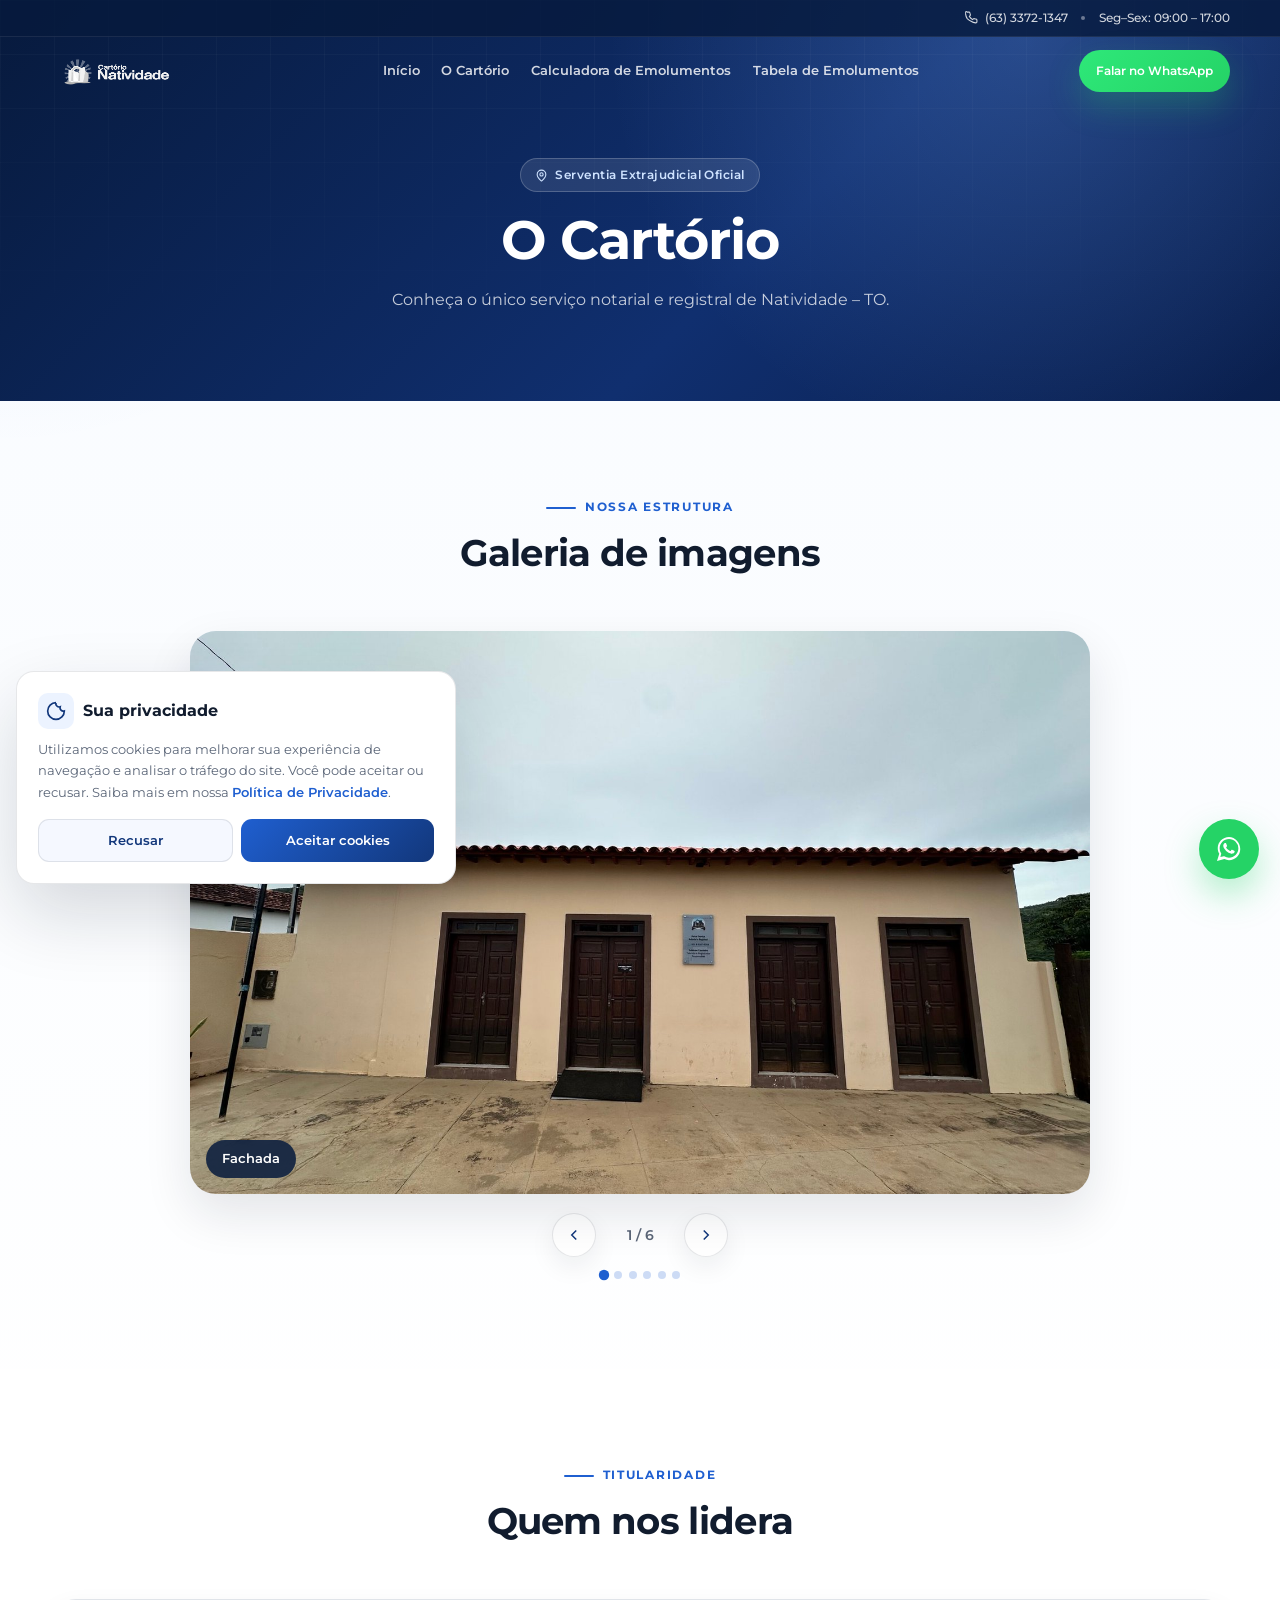
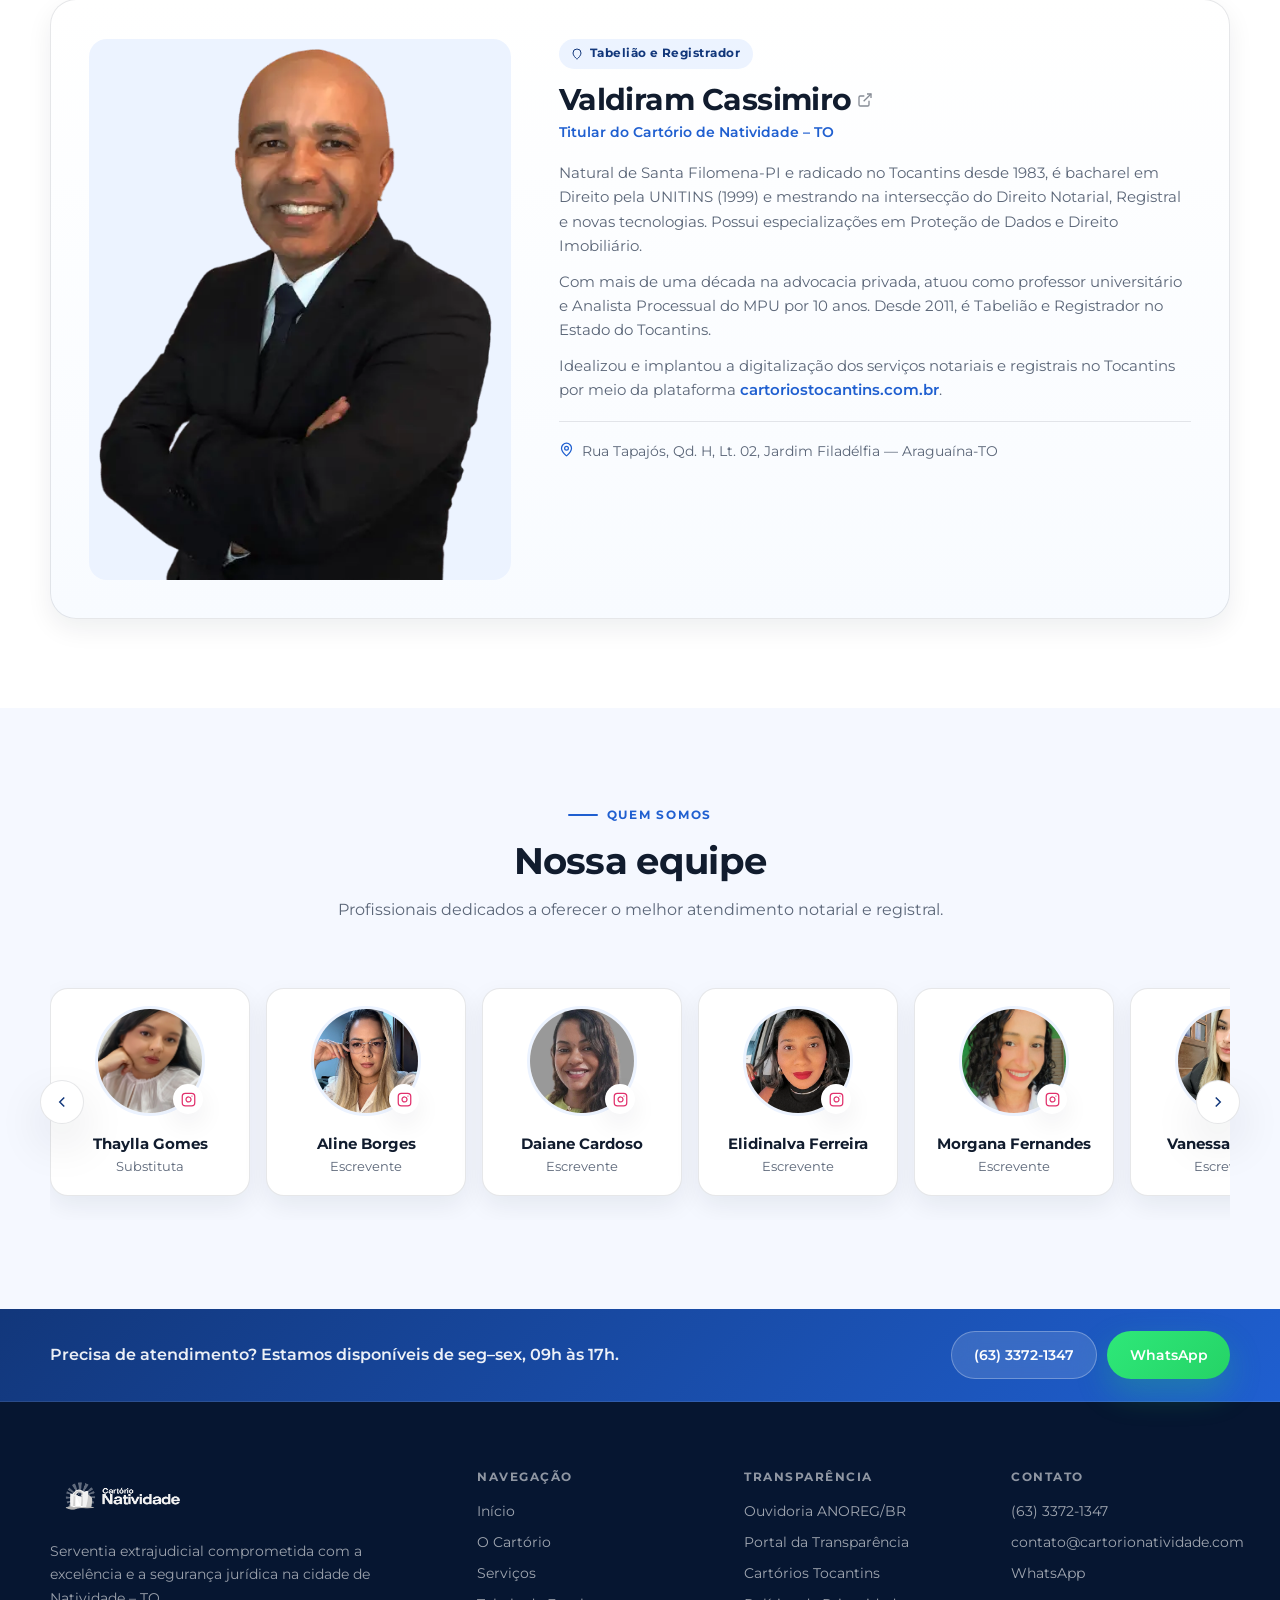
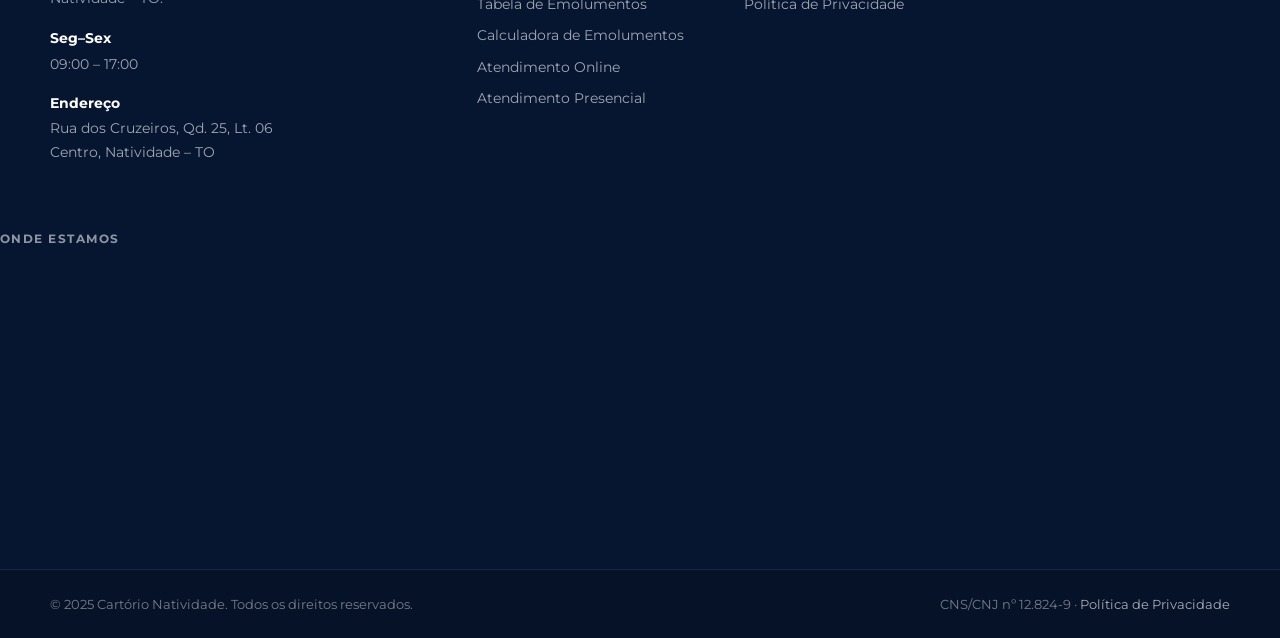
<file: public_html/o-cartorio.html>
<!doctype html>
<html lang="pt-BR">
<head>
  <meta charset="UTF-8" />
  <meta name="viewport" content="width=device-width, initial-scale=1.0" />
  <title>O Cartório | Estrutura, Equipe e Titular – Cartório Natividade</title>
  <meta name="description" content="Conheça o Cartório Natividade – único serviço notarial e registral de Natividade-TO. Saiba mais sobre nossa estrutura, equipe e titular Valdiram Cassimiro.">
  <meta name="robots" content="index, follow">
  <meta name="author" content="Cartório Natividade">
  <meta name="theme-color" content="#12377b">
  <link rel="canonical" href="https://cartorionatividade.com/o-cartorio.html">
  <meta property="og:title" content="O Cartório | Cartório Natividade">
  <meta property="og:description" content="Conheça o Cartório Natividade – único serviço notarial e registral de Natividade-TO.">
  <meta property="og:url" content="https://cartorionatividade.com/o-cartorio.html">
  <meta property="og:image" content="https://cartorionatividade.com/og-image.webp">
  <link rel="icon" type="image/png" href="favicon.png">
  <link rel="preconnect" href="https://fonts.googleapis.com">
  <link rel="preconnect" href="https://fonts.gstatic.com" crossorigin>
  <link rel="preload" as="style" href="https://fonts.googleapis.com/css2?family=Montserrat:wght@400;500;600;700&display=swap" onload="this.onload=null;this.rel='stylesheet'">
  <noscript><link rel="stylesheet" href="https://fonts.googleapis.com/css2?family=Montserrat:wght@400;500;600;700&display=swap"></noscript>
  <link rel="stylesheet" href="assets/css/styles.css">
</head>
<body>
  <header class="site-header" id="header">
    <div class="topbar" id="topbar">
      <div class="container topbar__inner">
        <a href="tel:+556333721347" class="topbar__link" aria-label="Telefone do Cartório Natividade">
          <svg viewBox="0 0 24 24" aria-hidden="true"><path d="M22 16.92v3a2 2 0 0 1-2.18 2 19.79 19.79 0 0 1-8.63-3.07A19.5 19.5 0 0 1 4.11 14a19.79 19.79 0 0 1-3.07-8.67A2 2 0 0 1 4.11 2h3a2 2 0 0 1 2 1.72c.127.96.361 1.903.7 2.81a2 2 0 0 1-.45 2.11L8.09 9.91a16 16 0 0 0 6 6l1.27-1.27a2 2 0 0 1 2.11-.45 12.84 12.84 0 0 0 2.81.7A2 2 0 0 1 22 16.92z"/></svg>
          (63) 3372-1347
        </a>
        <span class="topbar__dot" aria-hidden="true"></span>
        <span class="topbar__text">Seg–Sex: 09:00 – 17:00</span>
      </div>
    </div>

    <nav class="nav container" aria-label="Navegação principal">
      <a href="index.html" class="nav-logo" aria-label="Cartório Natividade – Página inicial">
        <img src="assets/images/logo-white.webp" alt="Cartório Natividade" class="logo logo--white">
        <img src="assets/images/logo-color.webp" alt="Cartório Natividade" class="logo logo--color">
      </a>
      <div class="nav-links" id="desktopNav">
        <a href="index.html" class="nav-link">Início</a>
        <a href="o-cartorio.html" class="nav-link">O Cartório</a>
        <a href="calculadora-emolumentos.html" class="nav-link">Calculadora de Emolumentos</a>
        <a href="emolumentos.html" class="nav-link">Tabela de Emolumentos</a>
      </div>
      <a href="https://wa.me/5563992876354?text=Ol%C3%A1%2C%20eu%20vim%20do%20site%20e%20preciso%20de%20ajuda%20" target="_blank" rel="noopener noreferrer" class="btn btn--whatsapp nav-cta">Falar no WhatsApp</a>
      <button class="menu-toggle" id="menuToggle" aria-label="Abrir menu de navegação" aria-expanded="false" aria-controls="mobileMenu">
        <span></span><span></span><span></span>
      </button>
    </nav>

    <div class="mobile-menu" id="mobileMenu">
      <div class="container mobile-menu__inner">
        <a href="index.html" class="mobile-link">Início</a>
        <a href="o-cartorio.html" class="mobile-link">O Cartório</a>
        <a href="calculadora-emolumentos.html" class="mobile-link">Calculadora de Emolumentos</a>
        <a href="emolumentos.html" class="mobile-link">Tabela de Emolumentos</a>
        <a href="tel:+556333721347" class="mobile-link">(63) 3372-1347</a>
        <a href="https://wa.me/5563992876354?text=Ol%C3%A1%2C%20eu%20vim%20do%20site%20e%20preciso%20de%20ajuda%20" target="_blank" rel="noopener noreferrer" class="btn btn--whatsapp mobile-menu__btn">Falar no WhatsApp</a>
      </div>
    </div>
  </header>

  <main>
    <section class="page-hero">
      <div class="container">
        <span class="page-hero__badge">
          <svg viewBox="0 0 24 24" aria-hidden="true"><path d="M20 10c0 4.993-5.539 10.193-7.399 11.799a1 1 0 0 1-1.202 0C9.539 20.193 4 14.993 4 10a8 8 0 0 1 16 0"/><circle cx="12" cy="10" r="3"/></svg>
          Serventia Extrajudicial Oficial
        </span>
        <h1>O Cartório</h1>
        <p>Conheça o único serviço notarial e registral de Natividade – TO.</p>
      </div>
    </section>

    <section class="gallery">
      <div class="container">
        <div class="section-head reveal">
          <span class="eyebrow">Nossa Estrutura</span>
          <h2>Galeria de imagens</h2>
        </div>
        <div class="gallery__frame reveal">
          <div class="gallery__stage">
            <img id="galleryImg" src="assets/images/fachada1.jpg" alt="Fachada – Cartório Natividade" loading="lazy" decoding="async">
            <span class="gallery__label" id="galleryLabel">Fachada</span>
          </div>
          <div class="gallery__controls">
            <button class="gallery__btn" id="galleryPrev" aria-label="Imagem anterior">
              <svg viewBox="0 0 24 24" aria-hidden="true"><path d="M15 18l-6-6 6-6"/></svg>
            </button>
            <span class="gallery__counter" id="galleryCounter">1 / 6</span>
            <button class="gallery__btn" id="galleryNext" aria-label="Próxima imagem">
              <svg viewBox="0 0 24 24" aria-hidden="true"><path d="M9 18l6-6-6-6"/></svg>
            </button>
          </div>
          <div class="gallery__dots" id="galleryDots"></div>
        </div>
      </div>
    </section>

    <section class="leadership section">
      <div class="container">
        <div class="section-head reveal">
          <span class="eyebrow">Titularidade</span>
          <h2>Quem nos lidera</h2>
        </div>
        <div class="leader-card reveal">
          <div class="leader-photo">
            <img src="assets/images/valdiram-cassimiro.webp" alt="Valdiram Cassimiro – Tabelião e Registrador" loading="lazy" decoding="async">
          </div>
          <div class="leader-info">
            <span class="leader-badge">
              <svg viewBox="0 0 24 24" aria-hidden="true"><path d="M20 10c0 4.993-5.539 10.193-7.399 11.799a1 1 0 0 1-1.202 0C9.539 20.193 4 14.993 4 10a8 8 0 0 1 16 0"/></svg>
              Tabelião e Registrador
            </span>
            <h3 class="leader-name">
              <a href="https://valdiramcassimiro.com/" target="_blank" rel="noopener noreferrer">
                Valdiram Cassimiro
                <svg viewBox="0 0 24 24" aria-hidden="true"><path d="M18 13v6a2 2 0 0 1-2 2H5a2 2 0 0 1-2-2V8a2 2 0 0 1 2-2h6"/><polyline points="15 3 21 3 21 9"/><line x1="10" y1="14" x2="21" y2="3"/></svg>
              </a>
            </h3>
            <p class="leader-title">Titular do Cartório de Natividade – TO</p>
            <div class="leader-bio">
              <p>Natural de Santa Filomena-PI e radicado no Tocantins desde 1983, é bacharel em Direito pela UNITINS (1999) e mestrando na intersecção do Direito Notarial, Registral e novas tecnologias. Possui especializações em Proteção de Dados e Direito Imobiliário.</p>
              <p>Com mais de uma década na advocacia privada, atuou como professor universitário e Analista Processual do MPU por 10 anos. Desde 2011, é Tabelião e Registrador no Estado do Tocantins.</p>
              <p>Idealizou e implantou a digitalização dos serviços notariais e registrais no Tocantins por meio da plataforma <a href="http://www.cartoriostocantins.com.br/" target="_blank" rel="noopener noreferrer">cartoriostocantins.com.br</a>.</p>
            </div>
            <div class="leader-address">
              <svg viewBox="0 0 24 24" aria-hidden="true"><path d="M20 10c0 4.993-5.539 10.193-7.399 11.799a1 1 0 0 1-1.202 0C9.539 20.193 4 14.993 4 10a8 8 0 0 1 16 0"/><circle cx="12" cy="10" r="3"/></svg>
              <span>Rua Tapajós, Qd. H, Lt. 02, Jardim Filadélfia — Araguaína-TO</span>
            </div>
          </div>
        </div>
      </div>
    </section>

    <section class="team section">
      <div class="container">
        <div class="section-head reveal">
          <span class="eyebrow">Quem Somos</span>
          <h2>Nossa equipe</h2>
          <p>Profissionais dedicados a oferecer o melhor atendimento notarial e registral.</p>
        </div>
        <div class="team-scroll-wrap">
          <button class="team-scroll-btn team-scroll-btn--left" id="teamScrollLeft" aria-label="Rolar equipe para a esquerda">
            <svg viewBox="0 0 24 24" aria-hidden="true"><path d="M15 18l-6-6 6-6"/></svg>
          </button>
          <button class="team-scroll-btn team-scroll-btn--right" id="teamScrollRight" aria-label="Rolar equipe para a direita">
            <svg viewBox="0 0 24 24" aria-hidden="true"><path d="M9 18l6-6-6-6"/></svg>
          </button>
          <div class="team-scroll" id="teamScroll">
            <div class="team-member">
              <div class="team-photo-wrap">
                <img src="assets/images/thaylla.webp" alt="Thaylla Gomes" class="team-photo" loading="lazy" decoding="async">
                <a href="https://www.instagram.com/thayllagomess/" target="_blank" rel="noopener noreferrer" class="team-ig" aria-label="Instagram de Thaylla Gomes">
                  <svg viewBox="0 0 24 24" fill="none" stroke="#e1306c" stroke-width="2" stroke-linecap="round" stroke-linejoin="round"><rect width="20" height="20" x="2" y="2" rx="5"/><path d="M16 11.37A4 4 0 1 1 12.63 8 4 4 0 0 1 16 11.37z"/><line x1="17.5" x2="17.51" y1="6.5" y2="6.5"/></svg>
                </a>
              </div>
              <p class="team-name">Thaylla Gomes</p>
              <p class="team-role">Substituta</p>
            </div>
            <div class="team-member">
              <div class="team-photo-wrap">
                <img src="assets/images/alineborges.webp" alt="Aline Borges" class="team-photo" loading="lazy" decoding="async">
                <a href="https://www.instagram.com/alineborgesfernandes/" target="_blank" rel="noopener noreferrer" class="team-ig" aria-label="Instagram de Aline Borges">
                  <svg viewBox="0 0 24 24" fill="none" stroke="#e1306c" stroke-width="2" stroke-linecap="round" stroke-linejoin="round"><rect width="20" height="20" x="2" y="2" rx="5"/><path d="M16 11.37A4 4 0 1 1 12.63 8 4 4 0 0 1 16 11.37z"/><line x1="17.5" x2="17.51" y1="6.5" y2="6.5"/></svg>
                </a>
              </div>
              <p class="team-name">Aline Borges</p>
              <p class="team-role">Escrevente</p>
            </div>
            <div class="team-member">
              <div class="team-photo-wrap">
                <img src="assets/images/daianecardodo.webp" alt="Daiane Cardoso" class="team-photo" loading="lazy" decoding="async">
                <a href="https://www.instagram.com/daianecb_/" target="_blank" rel="noopener noreferrer" class="team-ig" aria-label="Instagram de Daiane Cardoso">
                  <svg viewBox="0 0 24 24" fill="none" stroke="#e1306c" stroke-width="2" stroke-linecap="round" stroke-linejoin="round"><rect width="20" height="20" x="2" y="2" rx="5"/><path d="M16 11.37A4 4 0 1 1 12.63 8 4 4 0 0 1 16 11.37z"/><line x1="17.5" x2="17.51" y1="6.5" y2="6.5"/></svg>
                </a>
              </div>
              <p class="team-name">Daiane Cardoso</p>
              <p class="team-role">Escrevente</p>
            </div>
            <div class="team-member">
              <div class="team-photo-wrap">
                <img src="assets/images/elidinalvaferreira.webp" alt="Elidinalva Ferreira" class="team-photo" loading="lazy" decoding="async">
                <a href="https://www.instagram.com/elidinalva.ferreira/" target="_blank" rel="noopener noreferrer" class="team-ig" aria-label="Instagram de Elidinalva Ferreira">
                  <svg viewBox="0 0 24 24" fill="none" stroke="#e1306c" stroke-width="2" stroke-linecap="round" stroke-linejoin="round"><rect width="20" height="20" x="2" y="2" rx="5"/><path d="M16 11.37A4 4 0 1 1 12.63 8 4 4 0 0 1 16 11.37z"/><line x1="17.5" x2="17.51" y1="6.5" y2="6.5"/></svg>
                </a>
              </div>
              <p class="team-name">Elidinalva Ferreira</p>
              <p class="team-role">Escrevente</p>
            </div>
            <div class="team-member">
              <div class="team-photo-wrap">
                <img src="assets/images/morganafernandes.webp" alt="Morgana Fernandes" class="team-photo" loading="lazy" decoding="async">
                <a href="https://www.instagram.com/morg_fernandeslima/" target="_blank" rel="noopener noreferrer" class="team-ig" aria-label="Instagram de Morgana Fernandes">
                  <svg viewBox="0 0 24 24" fill="none" stroke="#e1306c" stroke-width="2" stroke-linecap="round" stroke-linejoin="round"><rect width="20" height="20" x="2" y="2" rx="5"/><path d="M16 11.37A4 4 0 1 1 12.63 8 4 4 0 0 1 16 11.37z"/><line x1="17.5" x2="17.51" y1="6.5" y2="6.5"/></svg>
                </a>
              </div>
              <p class="team-name">Morgana Fernandes</p>
              <p class="team-role">Escrevente</p>
            </div>
            <div class="team-member">
              <div class="team-photo-wrap">
                <img src="assets/images/vanessatavares.webp" alt="Vanessa Tavares" class="team-photo" loading="lazy" decoding="async">
                <a href="https://www.instagram.com/vanessa_tavaares/" target="_blank" rel="noopener noreferrer" class="team-ig" aria-label="Instagram de Vanessa Tavares">
                  <svg viewBox="0 0 24 24" fill="none" stroke="#e1306c" stroke-width="2" stroke-linecap="round" stroke-linejoin="round"><rect width="20" height="20" x="2" y="2" rx="5"/><path d="M16 11.37A4 4 0 1 1 12.63 8 4 4 0 0 1 16 11.37z"/><line x1="17.5" x2="17.51" y1="6.5" y2="6.5"/></svg>
                </a>
              </div>
              <p class="team-name">Vanessa Tavares</p>
              <p class="team-role">Escrevente</p>
            </div>
            <div class="team-member">
              <div class="team-photo-wrap">
                <img src="assets/images/mykaelmachado.webp" alt="Mykael Machado" class="team-photo" loading="lazy" decoding="async">
                <a href="https://www.instagram.com/mykael.m_63/" target="_blank" rel="noopener noreferrer" class="team-ig" aria-label="Instagram de Mykael Machado">
                  <svg viewBox="0 0 24 24" fill="none" stroke="#e1306c" stroke-width="2" stroke-linecap="round" stroke-linejoin="round"><rect width="20" height="20" x="2" y="2" rx="5"/><path d="M16 11.37A4 4 0 1 1 12.63 8 4 4 0 0 1 16 11.37z"/><line x1="17.5" x2="17.51" y1="6.5" y2="6.5"/></svg>
                </a>
              </div>
              <p class="team-name">Mykael Machado</p>
              <p class="team-role">Auxiliar de Cartório</p>
            </div>
            <div class="team-member">
              <div class="team-photo-wrap">
                <img src="assets/images/renataoliveira.webp" alt="Renata Oliveira" class="team-photo" loading="lazy" decoding="async">
                <a href="https://www.instagram.com/rrenata.xz/" target="_blank" rel="noopener noreferrer" class="team-ig" aria-label="Instagram de Renata Oliveira">
                  <svg viewBox="0 0 24 24" fill="none" stroke="#e1306c" stroke-width="2" stroke-linecap="round" stroke-linejoin="round"><rect width="20" height="20" x="2" y="2" rx="5"/><path d="M16 11.37A4 4 0 1 1 12.63 8 4 4 0 0 1 16 11.37z"/><line x1="17.5" x2="17.51" y1="6.5" y2="6.5"/></svg>
                </a>
              </div>
              <p class="team-name">Renata Oliveira</p>
              <p class="team-role">Auxiliar de Cartório</p>
            </div>
            <div class="team-member">
              <div class="team-photo-wrap">
                <img src="assets/images/andressafernandes.webp" alt="Andressa Fernandes" class="team-photo" loading="lazy" decoding="async">
                <a href="https://www.instagram.com/__andressa.fernandess" target="_blank" rel="noopener noreferrer" class="team-ig" aria-label="Instagram de Andressa Fernandes">
                  <svg viewBox="0 0 24 24" fill="none" stroke="#e1306c" stroke-width="2" stroke-linecap="round" stroke-linejoin="round"><rect width="20" height="20" x="2" y="2" rx="5"/><path d="M16 11.37A4 4 0 1 1 12.63 8 4 4 0 0 1 16 11.37z"/><line x1="17.5" x2="17.51" y1="6.5" y2="6.5"/></svg>
                </a>
              </div>
              <p class="team-name">Andressa Fernandes</p>
              <p class="team-role">Estagiária</p>
            </div>
          </div>
        </div>
      </div>
    </section>
  </main>

  <footer class="footer">
    <div class="footer-cta">
      <div class="container footer-cta__inner">
        <p>Precisa de atendimento? Estamos disponíveis de seg–sex, 09h às 17h.</p>
        <div class="footer-cta__actions">
          <a href="tel:+556333721347" class="btn btn--glass">(63) 3372-1347</a>
          <a href="https://wa.me/5563992876354?text=Ol%C3%A1%2C%20eu%20vim%20do%20site%20e%20preciso%20de%20ajuda%20" target="_blank" rel="noopener noreferrer" class="btn btn--whatsapp">WhatsApp</a>
        </div>
      </div>
    </div>

    <div class="container footer__grid">
      <div class="footer__brand">
        <a href="index.html" aria-label="Cartório Natividade – Início">
          <img src="assets/images/logo-white.webp" alt="Cartório Natividade" class="footer__logo">
        </a>
        <p>Serventia extrajudicial comprometida com a excelência e a segurança jurídica na cidade de Natividade – TO.</p>
        <div class="footer__info">
          <strong>Seg–Sex</strong>
          <span>09:00 – 17:00</span>
        </div>
        <div class="footer__info">
          <strong>Endereço</strong>
          <span>Rua dos Cruzeiros, Qd. 25, Lt. 06<br>Centro, Natividade – TO</span>
        </div>
      </div>
      <div class="footer__col">
        <h4>Navegação</h4>
        <nav class="footer__nav">
          <a href="index.html">Início</a>
          <a href="o-cartorio.html">O Cartório</a>
          <a href="index.html#servicos">Serviços</a>
          <a href="emolumentos.html">Tabela de Emolumentos</a>
          <a href="calculadora-emolumentos.html">Calculadora de Emolumentos</a>
          <a href="atendimento-online.html">Atendimento Online</a>
          <a href="atendimento-presencial.html">Atendimento Presencial</a>
        </nav>
      </div>
      <div class="footer__col">
        <h4>Transparência</h4>
        <nav class="footer__nav">
          <a href="https://www.anoreg.org.br/site/ouvidoria/" target="_blank" rel="noopener noreferrer">Ouvidoria ANOREG/BR</a>
          <a href="https://extrajudicial.org.br/transparencia-iss/128249" target="_blank" rel="noopener noreferrer">Portal da Transparência</a>
          <a href="http://www.cartoriostocantins.com.br/" target="_blank" rel="noopener noreferrer">Cartórios Tocantins</a>
          <a href="politica-de-privacidade.html">Política de Privacidade</a>
        </nav>
      </div>
      <div class="footer__col">
        <h4>Contato</h4>
        <nav class="footer__nav">
          <a href="tel:+556333721347">(63) 3372-1347</a>
          <a href="mailto:contato@cartorionatividade.com">contato@cartorionatividade.com</a>
          <a href="https://wa.me/5563992876354" target="_blank" rel="noopener noreferrer">WhatsApp</a>
        </nav>
      </div>
    </div>


      <div class="footer__col footer__col--map">
        <h4>Onde Estamos</h4>
        <iframe src="https://www.google.com/maps/embed?pb=!1m18!1m12!1m3!1d3535.445494261962!2d-47.724741699999996!3d-11.708966400000001!2m3!1f0!2f0!3f0!3m2!1i1024!2i768!4f13.1!3m3!1m2!1s0x9339c90091300731%3A0x9b3cb95b35513ab0!2sCart%C3%B3rio%20Natividade!5e1!3m2!1spt-BR!2sbr!4v1778897455800!5m2!1spt-BR!2sbr" width="400" height="300" style="border:0; width:100%; max-width:380px; border-radius:14px;" allowfullscreen="" loading="lazy" referrerpolicy="no-referrer-when-downgrade"></iframe>
      </div>

    <div class="footer__bottom">
      <div class="container footer__bottom-inner">
        <p>© 2025 Cartório Natividade. Todos os direitos reservados.</p>
        <p>CNS/CNJ nº 12.824-9 · <a href="politica-de-privacidade.html">Política de Privacidade</a></p>
      </div>
    </div>
  </footer>

  <div class="wa-bubble">
    <a href="https://wa.me/5563992876354?text=Ol%C3%A1%2C%20eu%20vim%20do%20site%20e%20preciso%20de%20ajuda%20" target="_blank" rel="noopener noreferrer" aria-label="Abrir WhatsApp" class="wa-bubble__btn">
      <svg viewBox="0 0 32 32" aria-hidden="true"><path d="M16.004 3.2C9.376 3.2 3.998 8.576 3.998 15.2c0 2.112.56 4.176 1.616 5.984L3.2 28.8l7.84-2.064A11.73 11.73 0 0 0 16.004 28c6.624 0 12-5.376 12-12s-5.376-12.8-12-12.8Zm0 22.016a9.97 9.97 0 0 1-5.088-1.392l-.368-.208-3.776.992 1.008-3.68-.24-.384A9.92 9.92 0 0 1 6.03 15.2c0-5.504 4.48-9.984 9.984-9.984 2.672 0 5.184 1.04 7.072 2.928A9.925 9.925 0 0 1 25.998 15.2c-.016 5.504-4.496 10.016-9.994 10.016Zm5.472-7.488c-.304-.144-1.776-.88-2.048-.976-.272-.096-.48-.144-.672.144-.192.288-.768.976-.944 1.168-.176.192-.352.224-.656.08-.304-.16-1.264-.464-2.416-1.488-.896-.8-1.504-1.776-1.68-2.08-.176-.288-.016-.448.128-.592.128-.128.304-.352.448-.528.144-.176.192-.304.288-.496.096-.192.048-.368-.032-.528-.08-.144-.672-1.616-.928-2.224-.24-.576-.496-.496-.672-.512h-.576c-.192 0-.528.08-.8.368-.272.288-1.056 1.024-1.056 2.496s1.072 2.896 1.216 3.104c.16.192 2.112 3.232 5.12 4.528.72.304 1.28.496 1.712.624.72.224 1.376.192 1.888.112.576-.08 1.776-.72 2.032-1.424.24-.688.24-1.296.176-1.424-.08-.112-.288-.192-.592-.336Z"/></svg>
    </a>
  </div>

  <div class="cookie-banner" id="cookieBanner" role="dialog" aria-live="polite" aria-label="Aviso de cookies">
    <div class="cookie-banner__head">
      <span class="cookie-banner__icon" aria-hidden="true">
        <svg viewBox="0 0 24 24"><path d="M12 2a10 10 0 1 0 10 10 4 4 0 0 1-5-5 4 4 0 0 1-5-5"/><path d="M8.5 8.5h.01"/><path d="M16 15.5h.01"/><path d="M12 12h.01"/><path d="M11 17h.01"/><path d="M7 14h.01"/></svg>
      </span>
      <span class="cookie-banner__title">Sua privacidade</span>
    </div>
    <p>Utilizamos cookies para melhorar sua experiência de navegação e analisar o tráfego do site. Você pode aceitar ou recusar. Saiba mais em nossa <a href="politica-de-privacidade.html">Política de Privacidade</a>.</p>
    <div class="cookie-banner__btns">
      <button class="cookie-btn cookie-btn--decline" id="cookieDecline">Recusar</button>
      <button class="cookie-btn cookie-btn--accept" id="cookieAccept">Aceitar cookies</button>
    </div>
  </div>

  <div vw class="enabled">
    <div vw-access-button class="active"></div>
    <div vw-plugin-wrapper><div class="vw-plugin-top-wrapper"></div></div>
  </div>

  <script src="assets/js/script.js" defer></script>
</body>
</html>
</file>
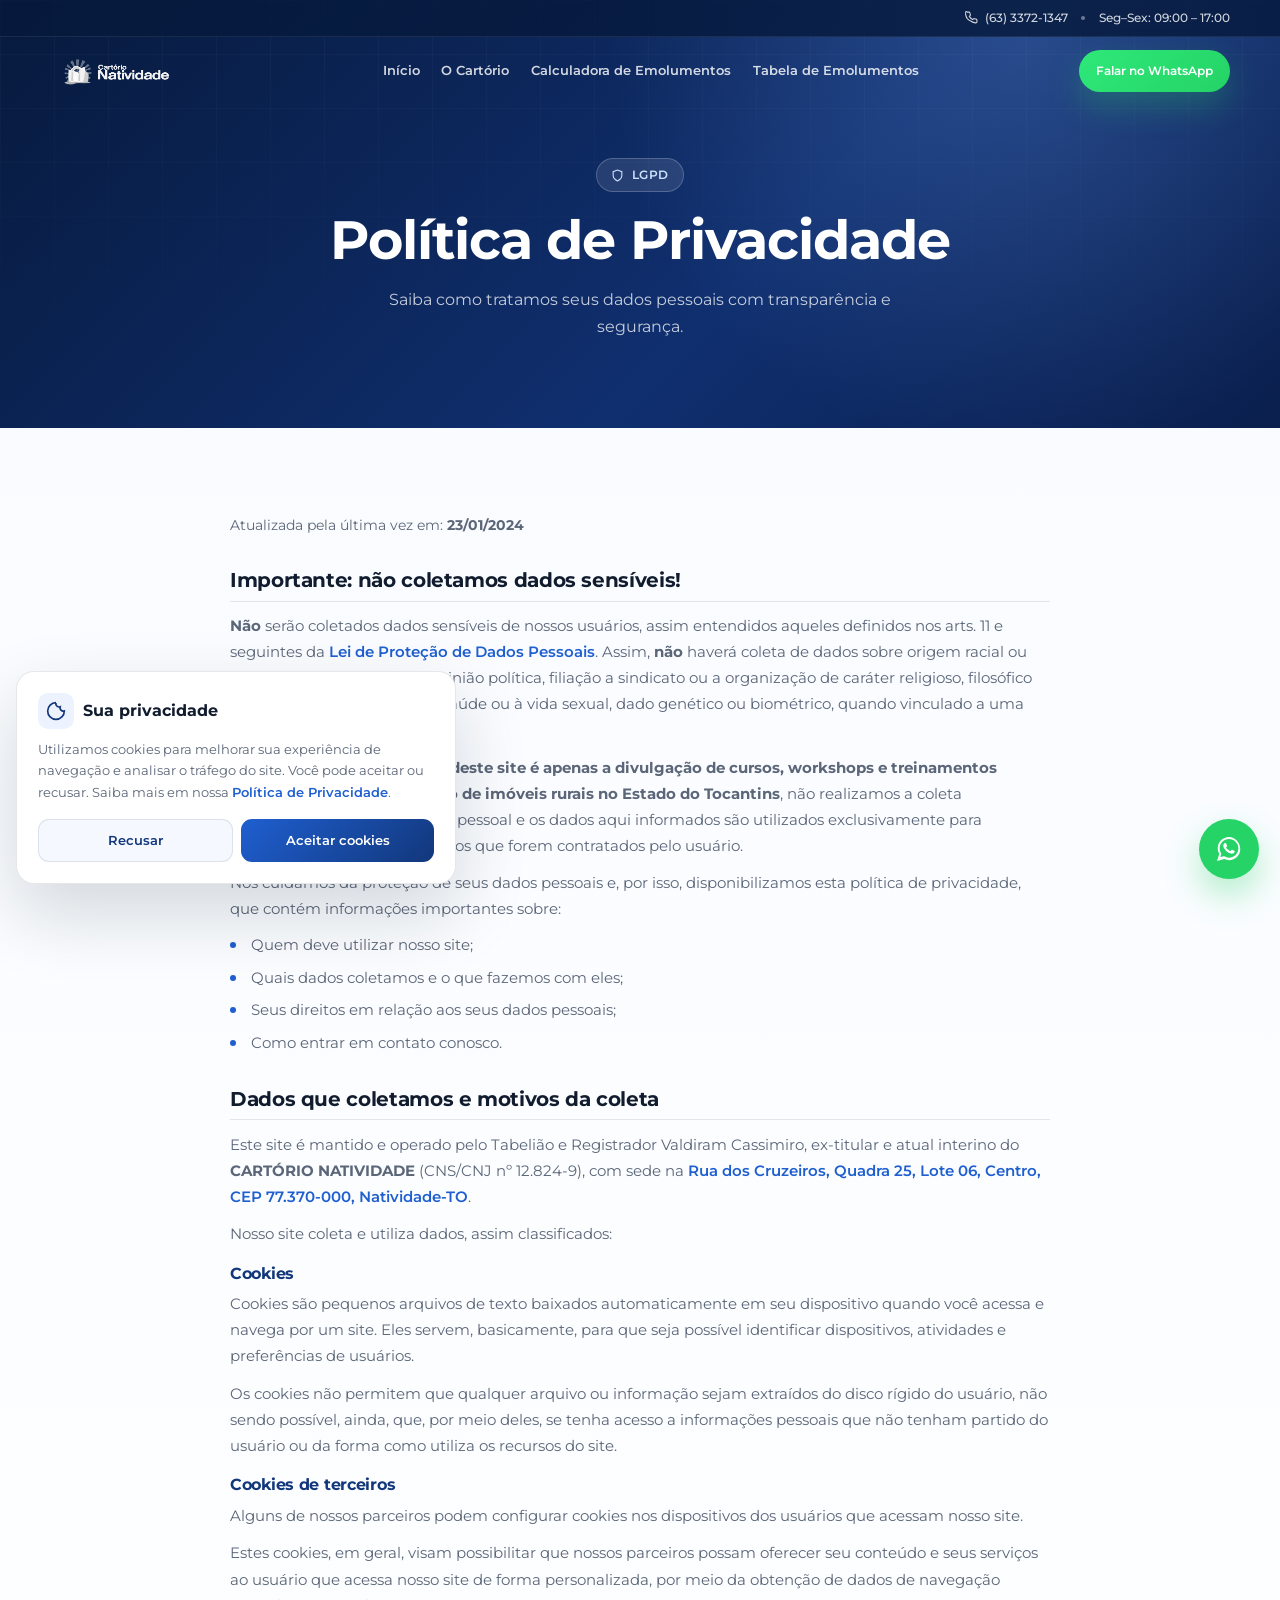
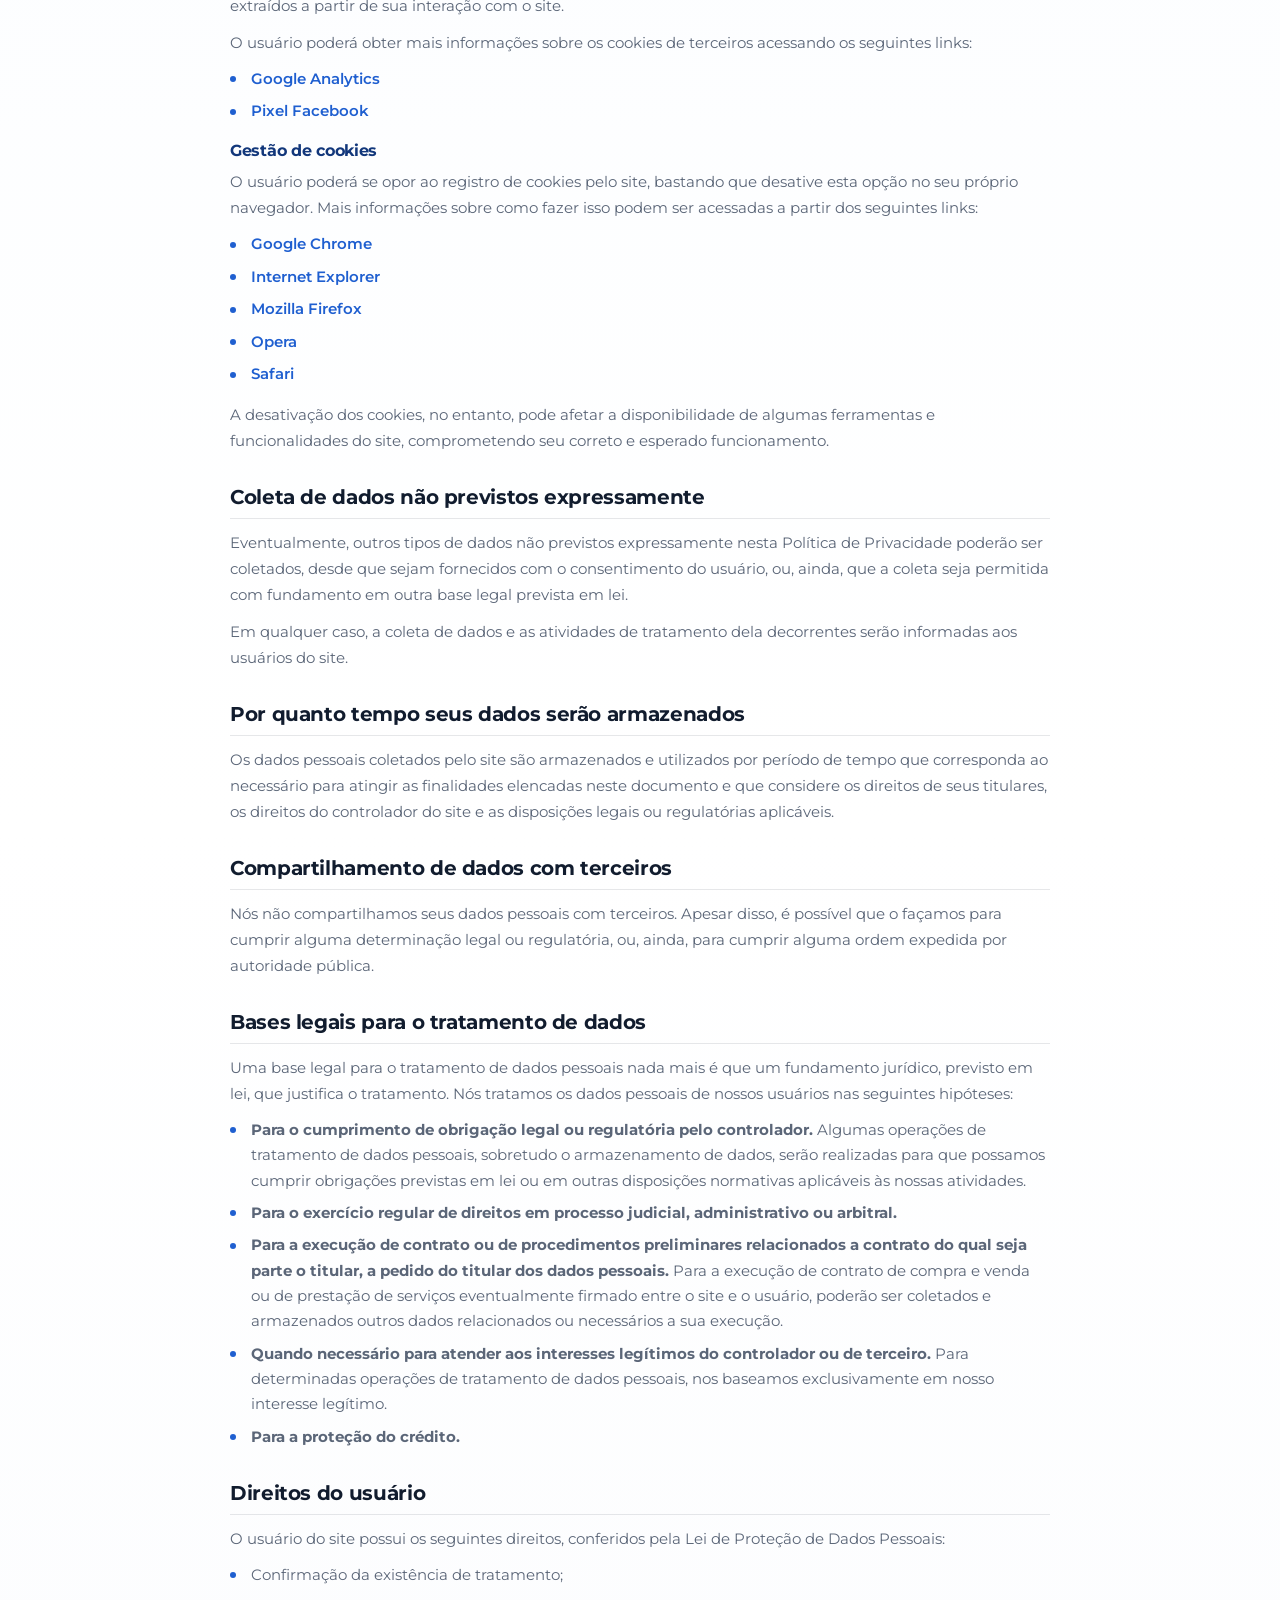
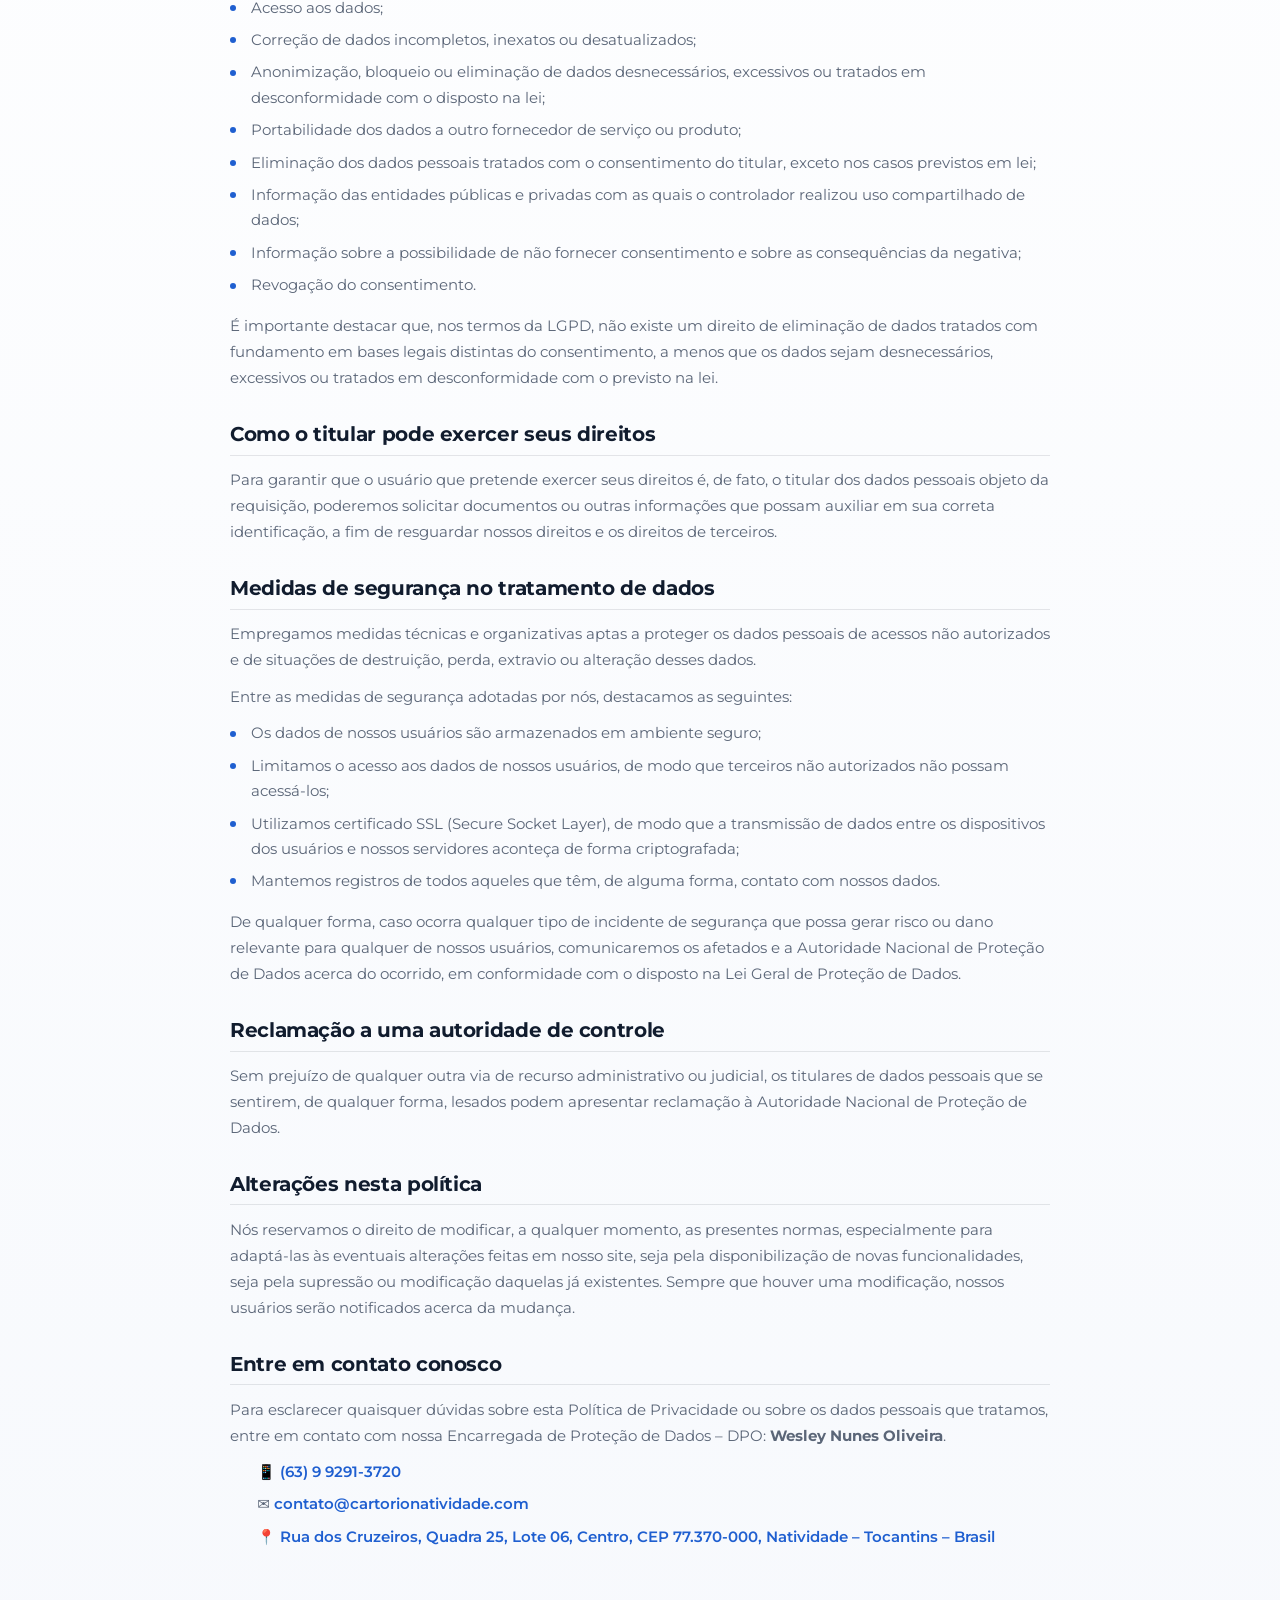
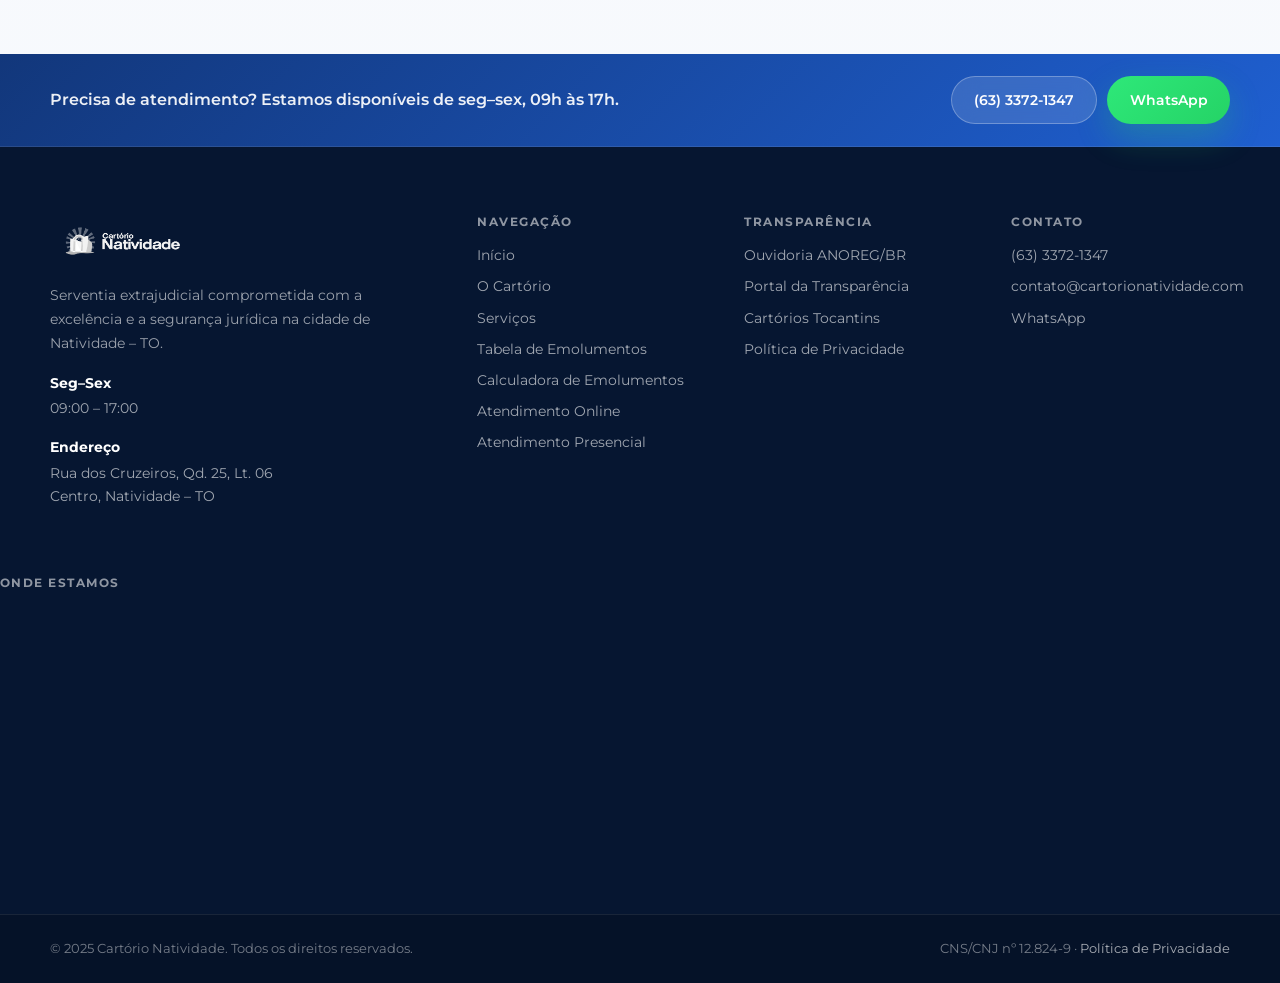
<file: public_html/politica-de-privacidade.html>
<!doctype html>
<html lang="pt-BR">
<head>
  <meta charset="UTF-8" />
  <meta name="viewport" content="width=device-width, initial-scale=1.0" />
  <title>Política de Privacidade – Cartório Natividade</title>
  <meta name="description" content="Conheça a Política de Privacidade do Cartório Natividade. Saiba como tratamos seus dados pessoais em conformidade com a LGPD.">
  <meta name="robots" content="index, follow">
  <meta name="theme-color" content="#12377b">
  <link rel="canonical" href="https://cartorionatividade.com/politica-de-privacidade.html">
  <link rel="icon" type="image/png" href="favicon.png">
  <link rel="preconnect" href="https://fonts.googleapis.com">
  <link rel="preconnect" href="https://fonts.gstatic.com" crossorigin>
  <link rel="preload" as="style" href="https://fonts.googleapis.com/css2?family=Montserrat:wght@400;500;600;700&display=swap" onload="this.onload=null;this.rel='stylesheet'">
  <noscript><link rel="stylesheet" href="https://fonts.googleapis.com/css2?family=Montserrat:wght@400;500;600;700&display=swap"></noscript>
  <link rel="stylesheet" href="assets/css/styles.css">
</head>
<body>
  <header class="site-header" id="header">
    <div class="topbar" id="topbar">
      <div class="container topbar__inner">
        <a href="tel:+556333721347" class="topbar__link" aria-label="Telefone do Cartório Natividade">
          <svg viewBox="0 0 24 24" aria-hidden="true"><path d="M22 16.92v3a2 2 0 0 1-2.18 2 19.79 19.79 0 0 1-8.63-3.07A19.5 19.5 0 0 1 4.11 14a19.79 19.79 0 0 1-3.07-8.67A2 2 0 0 1 4.11 2h3a2 2 0 0 1 2 1.72c.127.96.361 1.903.7 2.81a2 2 0 0 1-.45 2.11L8.09 9.91a16 16 0 0 0 6 6l1.27-1.27a2 2 0 0 1 2.11-.45 12.84 12.84 0 0 0 2.81.7A2 2 0 0 1 22 16.92z"/></svg>
          (63) 3372-1347
        </a>
        <span class="topbar__dot" aria-hidden="true"></span>
        <span class="topbar__text">Seg–Sex: 09:00 – 17:00</span>
      </div>
    </div>

    <nav class="nav container" aria-label="Navegação principal">
      <a href="index.html" class="nav-logo" aria-label="Cartório Natividade – Página inicial">
        <img src="assets/images/logo-white.webp" alt="Cartório Natividade" class="logo logo--white">
        <img src="assets/images/logo-color.webp" alt="Cartório Natividade" class="logo logo--color">
      </a>
      <div class="nav-links" id="desktopNav">
        <a href="index.html" class="nav-link">Início</a>
        <a href="o-cartorio.html" class="nav-link">O Cartório</a>
        <a href="calculadora-emolumentos.html" class="nav-link">Calculadora de Emolumentos</a>
        <a href="emolumentos.html" class="nav-link">Tabela de Emolumentos</a>
      </div>
      <a href="https://wa.me/5563992876354?text=Ol%C3%A1%2C%20eu%20vim%20do%20site%20e%20preciso%20de%20ajuda%20" target="_blank" rel="noopener noreferrer" class="btn btn--whatsapp nav-cta">Falar no WhatsApp</a>
      <button class="menu-toggle" id="menuToggle" aria-label="Abrir menu de navegação" aria-expanded="false" aria-controls="mobileMenu">
        <span></span><span></span><span></span>
      </button>
    </nav>

    <div class="mobile-menu" id="mobileMenu">
      <div class="container mobile-menu__inner">
        <a href="index.html" class="mobile-link">Início</a>
        <a href="o-cartorio.html" class="mobile-link">O Cartório</a>
        <a href="calculadora-emolumentos.html" class="mobile-link">Calculadora de Emolumentos</a>
        <a href="emolumentos.html" class="mobile-link">Tabela de Emolumentos</a>
        <a href="tel:+556333721347" class="mobile-link">(63) 3372-1347</a>
        <a href="https://wa.me/5563992876354?text=Ol%C3%A1%2C%20eu%20vim%20do%20site%20e%20preciso%20de%20ajuda%20" target="_blank" rel="noopener noreferrer" class="btn btn--whatsapp mobile-menu__btn">Falar no WhatsApp</a>
      </div>
    </div>
  </header>

  <main>
    <section class="page-hero">
      <div class="container">
        <span class="page-hero__badge">
          <svg viewBox="0 0 24 24" aria-hidden="true"><path d="M12 22s8-4 8-10V5l-8-3-8 3v7c0 6 8 10 8 10z"/></svg>
          LGPD
        </span>
        <h1>Política de Privacidade</h1>
        <p>Saiba como tratamos seus dados pessoais com transparência e segurança.</p>
      </div>
    </section>

    <section class="privacy">
      <div class="container">
        <div class="privacy__inner">
          <p class="privacy__date">Atualizada pela última vez em: <strong>23/01/2024</strong></p>

          <div class="prose">
            <section>
              <h2>Importante: não coletamos dados sensíveis!</h2>
              <p><strong>Não</strong> serão coletados dados sensíveis de nossos usuários, assim entendidos aqueles definidos nos arts. 11 e seguintes da <a href="https://www.planalto.gov.br/ccivil_03/_ato2015-2018/2018/lei/l13709.htm" target="_blank" rel="noopener noreferrer">Lei de Proteção de Dados Pessoais</a>. Assim, <strong>não</strong> haverá coleta de dados sobre origem racial ou étnica, convicção religiosa, opinião política, filiação a sindicato ou a organização de caráter religioso, filosófico ou político, dado referente à saúde ou à vida sexual, dado genético ou biométrico, quando vinculado a uma pessoa natural.</p>
              <p>Como <strong>a exclusiva finalidade deste site é apenas a divulgação de cursos, workshops e treinamentos voltados para a regularização de imóveis rurais no Estado do Tocantins</strong>, não realizamos a coleta automática de qualquer dado pessoal e os dados aqui informados são utilizados exclusivamente para possibilitar a entrega de serviços que forem contratados pelo usuário.</p>
              <p>Nós cuidamos da proteção de seus dados pessoais e, por isso, disponibilizamos esta política de privacidade, que contém informações importantes sobre:</p>
              <ul>
                <li>Quem deve utilizar nosso site;</li>
                <li>Quais dados coletamos e o que fazemos com eles;</li>
                <li>Seus direitos em relação aos seus dados pessoais;</li>
                <li>Como entrar em contato conosco.</li>
              </ul>
            </section>

            <section>
              <h2>Dados que coletamos e motivos da coleta</h2>
              <p>Este site é mantido e operado pelo Tabelião e Registrador Valdiram Cassimiro, ex-titular e atual interino do <strong>CARTÓRIO NATIVIDADE</strong> (CNS/CNJ nº 12.824-9), com sede na <a href="https://goo.gl/maps/VXu4AUXv4Vi8cT8c9" target="_blank" rel="noopener noreferrer">Rua dos Cruzeiros, Quadra 25, Lote 06, Centro, CEP 77.370-000, Natividade-TO</a>.</p>
              <p>Nosso site coleta e utiliza dados, assim classificados:</p>

              <h3>Cookies</h3>
              <p>Cookies são pequenos arquivos de texto baixados automaticamente em seu dispositivo quando você acessa e navega por um site. Eles servem, basicamente, para que seja possível identificar dispositivos, atividades e preferências de usuários.</p>
              <p>Os cookies não permitem que qualquer arquivo ou informação sejam extraídos do disco rígido do usuário, não sendo possível, ainda, que, por meio deles, se tenha acesso a informações pessoais que não tenham partido do usuário ou da forma como utiliza os recursos do site.</p>

              <h3>Cookies de terceiros</h3>
              <p>Alguns de nossos parceiros podem configurar cookies nos dispositivos dos usuários que acessam nosso site.</p>
              <p>Estes cookies, em geral, visam possibilitar que nossos parceiros possam oferecer seu conteúdo e seus serviços ao usuário que acessa nosso site de forma personalizada, por meio da obtenção de dados de navegação extraídos a partir de sua interação com o site.</p>
              <p>O usuário poderá obter mais informações sobre os cookies de terceiros acessando os seguintes links:</p>
              <ul>
                <li><a href="https://analytics.google.com/analytics/web/" target="_blank" rel="noopener noreferrer">Google Analytics</a></li>
                <li><a href="https://www.facebook.com/business/learn/facebook-ads-pixel" target="_blank" rel="noopener noreferrer">Pixel Facebook</a></li>
              </ul>

              <h3>Gestão de cookies</h3>
              <p>O usuário poderá se opor ao registro de cookies pelo site, bastando que desative esta opção no seu próprio navegador. Mais informações sobre como fazer isso podem ser acessadas a partir dos seguintes links:</p>
              <ul>
                <li><a href="https://support.google.com/chrome/answer/95647?hl=pt-BR" target="_blank" rel="noopener noreferrer">Google Chrome</a></li>
                <li><a href="https://support.microsoft.com/pt-br/help/17442/windows-internet-explorer-delete-manage-cookies" target="_blank" rel="noopener noreferrer">Internet Explorer</a></li>
                <li><a href="https://support.mozilla.org/pt-BR/kb/ative-e-desative-os-cookies-que-os-sites-usam" target="_blank" rel="noopener noreferrer">Mozilla Firefox</a></li>
                <li><a href="https://www.opera.com/help/tutorials/security/privacy/" target="_blank" rel="noopener noreferrer">Opera</a></li>
                <li><a href="https://support.apple.com/pt-br/guide/safari/sfri11471/mac" target="_blank" rel="noopener noreferrer">Safari</a></li>
              </ul>
              <p>A desativação dos cookies, no entanto, pode afetar a disponibilidade de algumas ferramentas e funcionalidades do site, comprometendo seu correto e esperado funcionamento.</p>
            </section>

            <section>
              <h2>Coleta de dados não previstos expressamente</h2>
              <p>Eventualmente, outros tipos de dados não previstos expressamente nesta Política de Privacidade poderão ser coletados, desde que sejam fornecidos com o consentimento do usuário, ou, ainda, que a coleta seja permitida com fundamento em outra base legal prevista em lei.</p>
              <p>Em qualquer caso, a coleta de dados e as atividades de tratamento dela decorrentes serão informadas aos usuários do site.</p>
            </section>

            <section>
              <h2>Por quanto tempo seus dados serão armazenados</h2>
              <p>Os dados pessoais coletados pelo site são armazenados e utilizados por período de tempo que corresponda ao necessário para atingir as finalidades elencadas neste documento e que considere os direitos de seus titulares, os direitos do controlador do site e as disposições legais ou regulatórias aplicáveis.</p>
            </section>

            <section>
              <h2>Compartilhamento de dados com terceiros</h2>
              <p>Nós não compartilhamos seus dados pessoais com terceiros. Apesar disso, é possível que o façamos para cumprir alguma determinação legal ou regulatória, ou, ainda, para cumprir alguma ordem expedida por autoridade pública.</p>
            </section>

            <section>
              <h2>Bases legais para o tratamento de dados</h2>
              <p>Uma base legal para o tratamento de dados pessoais nada mais é que um fundamento jurídico, previsto em lei, que justifica o tratamento. Nós tratamos os dados pessoais de nossos usuários nas seguintes hipóteses:</p>
              <ul>
                <li><strong>Para o cumprimento de obrigação legal ou regulatória pelo controlador.</strong> Algumas operações de tratamento de dados pessoais, sobretudo o armazenamento de dados, serão realizadas para que possamos cumprir obrigações previstas em lei ou em outras disposições normativas aplicáveis às nossas atividades.</li>
                <li><strong>Para o exercício regular de direitos em processo judicial, administrativo ou arbitral.</strong></li>
                <li><strong>Para a execução de contrato ou de procedimentos preliminares relacionados a contrato do qual seja parte o titular, a pedido do titular dos dados pessoais.</strong> Para a execução de contrato de compra e venda ou de prestação de serviços eventualmente firmado entre o site e o usuário, poderão ser coletados e armazenados outros dados relacionados ou necessários a sua execução.</li>
                <li><strong>Quando necessário para atender aos interesses legítimos do controlador ou de terceiro.</strong> Para determinadas operações de tratamento de dados pessoais, nos baseamos exclusivamente em nosso interesse legítimo.</li>
                <li><strong>Para a proteção do crédito.</strong></li>
              </ul>
            </section>

            <section>
              <h2>Direitos do usuário</h2>
              <p>O usuário do site possui os seguintes direitos, conferidos pela Lei de Proteção de Dados Pessoais:</p>
              <ul>
                <li>Confirmação da existência de tratamento;</li>
                <li>Acesso aos dados;</li>
                <li>Correção de dados incompletos, inexatos ou desatualizados;</li>
                <li>Anonimização, bloqueio ou eliminação de dados desnecessários, excessivos ou tratados em desconformidade com o disposto na lei;</li>
                <li>Portabilidade dos dados a outro fornecedor de serviço ou produto;</li>
                <li>Eliminação dos dados pessoais tratados com o consentimento do titular, exceto nos casos previstos em lei;</li>
                <li>Informação das entidades públicas e privadas com as quais o controlador realizou uso compartilhado de dados;</li>
                <li>Informação sobre a possibilidade de não fornecer consentimento e sobre as consequências da negativa;</li>
                <li>Revogação do consentimento.</li>
              </ul>
              <p>É importante destacar que, nos termos da LGPD, não existe um direito de eliminação de dados tratados com fundamento em bases legais distintas do consentimento, a menos que os dados sejam desnecessários, excessivos ou tratados em desconformidade com o previsto na lei.</p>
            </section>

            <section>
              <h2>Como o titular pode exercer seus direitos</h2>
              <p>Para garantir que o usuário que pretende exercer seus direitos é, de fato, o titular dos dados pessoais objeto da requisição, poderemos solicitar documentos ou outras informações que possam auxiliar em sua correta identificação, a fim de resguardar nossos direitos e os direitos de terceiros.</p>
            </section>

            <section>
              <h2>Medidas de segurança no tratamento de dados</h2>
              <p>Empregamos medidas técnicas e organizativas aptas a proteger os dados pessoais de acessos não autorizados e de situações de destruição, perda, extravio ou alteração desses dados.</p>
              <p>Entre as medidas de segurança adotadas por nós, destacamos as seguintes:</p>
              <ul>
                <li>Os dados de nossos usuários são armazenados em ambiente seguro;</li>
                <li>Limitamos o acesso aos dados de nossos usuários, de modo que terceiros não autorizados não possam acessá-los;</li>
                <li>Utilizamos certificado SSL (Secure Socket Layer), de modo que a transmissão de dados entre os dispositivos dos usuários e nossos servidores aconteça de forma criptografada;</li>
                <li>Mantemos registros de todos aqueles que têm, de alguma forma, contato com nossos dados.</li>
              </ul>
              <p>De qualquer forma, caso ocorra qualquer tipo de incidente de segurança que possa gerar risco ou dano relevante para qualquer de nossos usuários, comunicaremos os afetados e a Autoridade Nacional de Proteção de Dados acerca do ocorrido, em conformidade com o disposto na Lei Geral de Proteção de Dados.</p>
            </section>

            <section>
              <h2>Reclamação a uma autoridade de controle</h2>
              <p>Sem prejuízo de qualquer outra via de recurso administrativo ou judicial, os titulares de dados pessoais que se sentirem, de qualquer forma, lesados podem apresentar reclamação à Autoridade Nacional de Proteção de Dados.</p>
            </section>

            <section>
              <h2>Alterações nesta política</h2>
              <p>Nós reservamos o direito de modificar, a qualquer momento, as presentes normas, especialmente para adaptá-las às eventuais alterações feitas em nosso site, seja pela disponibilização de novas funcionalidades, seja pela supressão ou modificação daquelas já existentes. Sempre que houver uma modificação, nossos usuários serão notificados acerca da mudança.</p>
            </section>

            <section>
              <h2>Entre em contato conosco</h2>
              <p>Para esclarecer quaisquer dúvidas sobre esta Política de Privacidade ou sobre os dados pessoais que tratamos, entre em contato com nossa Encarregada de Proteção de Dados – DPO: <strong>Wesley Nunes Oliveira</strong>.</p>
              <ul class="contact-list">
                <li>📱 <a href="https://wa.me/5563992913720" target="_blank" rel="noopener noreferrer">(63) 9 9291-3720</a></li>
                <li>✉️ <a href="mailto:contato@cartorionatividade.com">contato@cartorionatividade.com</a></li>
                <li>📍 <a href="https://maps.app.goo.gl/nN1K57cwjD7mpsLs8" target="_blank" rel="noopener noreferrer">Rua dos Cruzeiros, Quadra 25, Lote 06, Centro, CEP 77.370-000, Natividade – Tocantins – Brasil</a></li>
              </ul>
            </section>
          </div>
        </div>
      </div>
    </section>
  </main>

  <footer class="footer">
    <div class="footer-cta">
      <div class="container footer-cta__inner">
        <p>Precisa de atendimento? Estamos disponíveis de seg–sex, 09h às 17h.</p>
        <div class="footer-cta__actions">
          <a href="tel:+556333721347" class="btn btn--glass">(63) 3372-1347</a>
          <a href="https://wa.me/5563992876354?text=Ol%C3%A1%2C%20eu%20vim%20do%20site%20e%20preciso%20de%20ajuda%20" target="_blank" rel="noopener noreferrer" class="btn btn--whatsapp">WhatsApp</a>
        </div>
      </div>
    </div>

    <div class="container footer__grid">
      <div class="footer__brand">
        <a href="index.html" aria-label="Cartório Natividade – Início">
          <img src="assets/images/logo-white.webp" alt="Cartório Natividade" class="footer__logo">
        </a>
        <p>Serventia extrajudicial comprometida com a excelência e a segurança jurídica na cidade de Natividade – TO.</p>
        <div class="footer__info">
          <strong>Seg–Sex</strong>
          <span>09:00 – 17:00</span>
        </div>
        <div class="footer__info">
          <strong>Endereço</strong>
          <span>Rua dos Cruzeiros, Qd. 25, Lt. 06<br>Centro, Natividade – TO</span>
        </div>
      </div>
      <div class="footer__col">
        <h4>Navegação</h4>
        <nav class="footer__nav">
          <a href="index.html">Início</a>
          <a href="o-cartorio.html">O Cartório</a>
          <a href="index.html#servicos">Serviços</a>
          <a href="emolumentos.html">Tabela de Emolumentos</a>
          <a href="calculadora-emolumentos.html">Calculadora de Emolumentos</a>
          <a href="atendimento-online.html">Atendimento Online</a>
          <a href="atendimento-presencial.html">Atendimento Presencial</a>
        </nav>
      </div>
      <div class="footer__col">
        <h4>Transparência</h4>
        <nav class="footer__nav">
          <a href="https://www.anoreg.org.br/site/ouvidoria/" target="_blank" rel="noopener noreferrer">Ouvidoria ANOREG/BR</a>
          <a href="https://extrajudicial.org.br/transparencia-iss/128249" target="_blank" rel="noopener noreferrer">Portal da Transparência</a>
          <a href="http://www.cartoriostocantins.com.br/" target="_blank" rel="noopener noreferrer">Cartórios Tocantins</a>
          <a href="politica-de-privacidade.html">Política de Privacidade</a>
        </nav>
      </div>
      <div class="footer__col">
        <h4>Contato</h4>
        <nav class="footer__nav">
          <a href="tel:+556333721347">(63) 3372-1347</a>
          <a href="mailto:contato@cartorionatividade.com">contato@cartorionatividade.com</a>
          <a href="https://wa.me/5563992876354" target="_blank" rel="noopener noreferrer">WhatsApp</a>
        </nav>
      </div>
    </div>


      <div class="footer__col footer__col--map">
        <h4>Onde Estamos</h4>
        <iframe src="https://www.google.com/maps/embed?pb=!1m18!1m12!1m3!1d3535.445494261962!2d-47.724741699999996!3d-11.708966400000001!2m3!1f0!2f0!3f0!3m2!1i1024!2i768!4f13.1!3m3!1m2!1s0x9339c90091300731%3A0x9b3cb95b35513ab0!2sCart%C3%B3rio%20Natividade!5e1!3m2!1spt-BR!2sbr!4v1778897455800!5m2!1spt-BR!2sbr" width="400" height="300" style="border:0; width:100%; max-width:380px; border-radius:14px;" allowfullscreen="" loading="lazy" referrerpolicy="no-referrer-when-downgrade"></iframe>
      </div>

    <div class="footer__bottom">
      <div class="container footer__bottom-inner">
        <p>© 2025 Cartório Natividade. Todos os direitos reservados.</p>
        <p>CNS/CNJ nº 12.824-9 · <a href="politica-de-privacidade.html">Política de Privacidade</a></p>
      </div>
    </div>
  </footer>

  <div class="wa-bubble">
    <a href="https://wa.me/5563992876354?text=Ol%C3%A1%2C%20eu%20vim%20do%20site%20e%20preciso%20de%20ajuda%20" target="_blank" rel="noopener noreferrer" aria-label="Abrir WhatsApp" class="wa-bubble__btn">
      <svg viewBox="0 0 32 32" aria-hidden="true"><path d="M16.004 3.2C9.376 3.2 3.998 8.576 3.998 15.2c0 2.112.56 4.176 1.616 5.984L3.2 28.8l7.84-2.064A11.73 11.73 0 0 0 16.004 28c6.624 0 12-5.376 12-12s-5.376-12.8-12-12.8Zm0 22.016a9.97 9.97 0 0 1-5.088-1.392l-.368-.208-3.776.992 1.008-3.68-.24-.384A9.92 9.92 0 0 1 6.03 15.2c0-5.504 4.48-9.984 9.984-9.984 2.672 0 5.184 1.04 7.072 2.928A9.925 9.925 0 0 1 25.998 15.2c-.016 5.504-4.496 10.016-9.994 10.016Zm5.472-7.488c-.304-.144-1.776-.88-2.048-.976-.272-.096-.48-.144-.672.144-.192.288-.768.976-.944 1.168-.176.192-.352.224-.656.08-.304-.16-1.264-.464-2.416-1.488-.896-.8-1.504-1.776-1.68-2.08-.176-.288-.016-.448.128-.592.128-.128.304-.352.448-.528.144-.176.192-.304.288-.496.096-.192.048-.368-.032-.528-.08-.144-.672-1.616-.928-2.224-.24-.576-.496-.496-.672-.512h-.576c-.192 0-.528.08-.8.368-.272.288-1.056 1.024-1.056 2.496s1.072 2.896 1.216 3.104c.16.192 2.112 3.232 5.12 4.528.72.304 1.28.496 1.712.624.72.224 1.376.192 1.888.112.576-.08 1.776-.72 2.032-1.424.24-.688.24-1.296.176-1.424-.08-.112-.288-.192-.592-.336Z"/></svg>
    </a>
  </div>

  <div class="cookie-banner" id="cookieBanner" role="dialog" aria-live="polite" aria-label="Aviso de cookies">
    <div class="cookie-banner__head">
      <span class="cookie-banner__icon" aria-hidden="true">
        <svg viewBox="0 0 24 24"><path d="M12 2a10 10 0 1 0 10 10 4 4 0 0 1-5-5 4 4 0 0 1-5-5"/><path d="M8.5 8.5h.01"/><path d="M16 15.5h.01"/><path d="M12 12h.01"/><path d="M11 17h.01"/><path d="M7 14h.01"/></svg>
      </span>
      <span class="cookie-banner__title">Sua privacidade</span>
    </div>
    <p>Utilizamos cookies para melhorar sua experiência de navegação e analisar o tráfego do site. Você pode aceitar ou recusar. Saiba mais em nossa <a href="politica-de-privacidade.html">Política de Privacidade</a>.</p>
    <div class="cookie-banner__btns">
      <button class="cookie-btn cookie-btn--decline" id="cookieDecline">Recusar</button>
      <button class="cookie-btn cookie-btn--accept" id="cookieAccept">Aceitar cookies</button>
    </div>
  </div>

  <div vw class="enabled">
    <div vw-access-button class="active"></div>
    <div vw-plugin-wrapper><div class="vw-plugin-top-wrapper"></div></div>
  </div>

  <script src="assets/js/script.js" defer></script>
</body>
</html>
</file>
<file: public_html/assets/css/styles.css>
/* ============================================================
   Cartório Natividade — folha de estilos unificada
   Identidade institucional · layout moderno e sóbrio
   ============================================================ */

:root {
  --primary: #12377b;
  --primary-2: #1f5fd0;
  --primary-3: #7fb2ff;
  --navy: #071a3d;
  --ink: #111c2e;
  --muted: #5b6678;
  --soft: #f5f8ff;
  --soft-2: #ecf3ff;
  --white: #ffffff;
  --border: rgba(15, 23, 42, .1);
  --whatsapp: #25d366;
  --shadow-sm: 0 10px 26px rgba(15, 23, 42, .07);
  --shadow-md: 0 20px 48px rgba(15, 23, 42, .11);
  --shadow-lg: 0 30px 72px rgba(15, 23, 42, .16);
  --radius: 18px;
  --radius-lg: 26px;
  --container: 1180px;
  --header-height: 104px;
}

* { box-sizing: border-box; margin: 0; padding: 0; }
html { scroll-behavior: smooth; }

body {
  min-height: 100vh;
  font-family: 'Montserrat', system-ui, -apple-system, BlinkMacSystemFont, 'Segoe UI', sans-serif;
  color: var(--ink);
  background:
    radial-gradient(circle at top left, rgba(31, 95, 208, .09), transparent 28rem),
    linear-gradient(180deg, #f8fbff 0%, #ffffff 42%, #f4f7fc 100%);
  font-size: 16px;
  line-height: 1.65;
  font-weight: 400;
  -webkit-font-smoothing: antialiased;
  overflow-x: hidden;
}

img, svg { display: block; max-width: 100%; }
a { color: inherit; text-decoration: none; }
ul, ol { list-style: none; }
button, input, select, textarea { font: inherit; color: inherit; }
button { border: 0; cursor: pointer; background: none; }

.sr-only {
  position: absolute;
  width: 1px; height: 1px;
  padding: 0; margin: -1px;
  overflow: hidden;
  clip: rect(0, 0, 0, 0);
  white-space: nowrap;
  border: 0;
}

.container {
  width: min(100% - 44px, var(--container));
  margin-inline: auto;
}

.section { padding: clamp(60px, 7vw, 100px) 0; position: relative; }
.section--dark {
  background:
    radial-gradient(circle at top right, rgba(127, 178, 255, .2), transparent 28rem),
    linear-gradient(135deg, #071a3d 0%, #102f6f 58%, #0a1f4d 100%);
  color: var(--white);
  overflow: hidden;
}
.section--dark::before {
  content: '';
  position: absolute;
  inset: 0;
  background-image:
    linear-gradient(rgba(255,255,255,.045) 1px, transparent 1px),
    linear-gradient(90deg, rgba(255,255,255,.045) 1px, transparent 1px);
  background-size: 54px 54px;
  -webkit-mask-image: linear-gradient(to bottom, rgba(0,0,0,.9), transparent 85%);
  mask-image: linear-gradient(to bottom, rgba(0,0,0,.9), transparent 85%);
  pointer-events: none;
}

/* ---------- Tipografia ---------- */
h1, h2, h3, h4 { line-height: 1.18; letter-spacing: -.018em; font-weight: 700; }
h1 { font-size: clamp(2.05rem, 4.4vw, 3.35rem); line-height: 1.12; }
h2 { font-size: clamp(1.6rem, 2.9vw, 2.4rem); }
h3 { font-size: clamp(1.08rem, 1.5vw, 1.22rem); }
h4 { font-size: 1rem; }
p { color: var(--muted); }
strong { font-weight: 700; color: inherit; }

.eyebrow {
  display: inline-flex;
  align-items: center;
  gap: .55rem;
  width: fit-content;
  margin-bottom: .9rem;
  color: var(--primary-2);
  font-size: .72rem;
  font-weight: 700;
  letter-spacing: .15em;
  text-transform: uppercase;
}
.eyebrow::before {
  content: '';
  width: 30px;
  height: 2px;
  border-radius: 999px;
  background: currentColor;
}
.eyebrow--light { color: #aeccff; }

.section-head {
  max-width: 720px;
  margin: 0 auto clamp(34px, 5vw, 56px);
  text-align: center;
}
.section-head .eyebrow { margin-inline: auto; }
.section-head p {
  max-width: 620px;
  margin: .9rem auto 0;
  font-size: 1rem;
}
.section-head--light p, .section--dark p { color: rgba(255,255,255,.74); }

/* ---------- Botões ---------- */
.btn {
  display: inline-flex;
  align-items: center;
  justify-content: center;
  gap: .5rem;
  min-height: 48px;
  padding: .8rem 1.4rem;
  border-radius: 999px;
  font-size: .88rem;
  font-weight: 600;
  line-height: 1;
  text-align: center;
  transition: transform .22s ease, box-shadow .22s ease, background .22s ease, color .22s ease;
  white-space: nowrap;
}
.btn svg { width: 16px; height: 16px; }
.btn:hover { transform: translateY(-2px); }
.btn:focus-visible { outline: 3px solid rgba(127,178,255,.6); outline-offset: 2px; }
.btn--primary {
  color: var(--white);
  background: linear-gradient(135deg, var(--primary-2), var(--primary));
  box-shadow: 0 14px 30px rgba(31, 95, 208, .24);
}
.btn--primary:hover { box-shadow: 0 20px 42px rgba(31, 95, 208, .32); }
.btn--white { color: var(--primary); background: var(--white); box-shadow: var(--shadow-sm); }
.btn--glass {
  color: var(--white);
  background: rgba(255,255,255,.13);
  border: 1px solid rgba(255,255,255,.28);
  backdrop-filter: blur(12px);
}
.btn--glass:hover { background: rgba(255,255,255,.2); }
.btn--outline {
  color: var(--primary);
  background: var(--white);
  border: 1px solid rgba(31, 95, 208, .3);
}
.btn--outline:hover { border-color: var(--primary-2); background: var(--soft); }
.btn--whatsapp {
  color: var(--white);
  background: linear-gradient(135deg, #2ee879, var(--whatsapp));
  box-shadow: 0 14px 32px rgba(37, 211, 102, .26);
}
.btn--full { width: 100%; border-radius: 14px; }
.btn--sm { min-height: 40px; padding: .55rem 1rem; font-size: .8rem; }

/* ============================================================
   Cabeçalho
   ============================================================ */
.site-header {
  position: fixed;
  inset: 0 0 auto 0;
  z-index: 1000;
  transition: background .3s ease, box-shadow .3s ease, backdrop-filter .3s ease;
}
.site-header.scrolled {
  background: rgba(255, 255, 255, .92);
  box-shadow: 0 14px 36px rgba(15, 23, 42, .08);
  backdrop-filter: blur(16px);
}
.site-header.scrolled .topbar { max-height: 0; opacity: 0; padding: 0; border: 0; }
.site-header.scrolled .nav-link { color: rgba(17, 28, 46, .68); }
.site-header.scrolled .nav-link:hover,
.site-header.scrolled .nav-link.active { color: var(--primary); }
.site-header.scrolled .logo--white { opacity: 0; pointer-events: none; }
.site-header.scrolled .logo--color { opacity: 1; }
.site-header.scrolled .menu-toggle { background: rgba(15,23,42,.07); }
.site-header.scrolled .menu-toggle span { background: var(--ink); }

.topbar {
  background: rgba(7, 26, 61, .82);
  border-bottom: 1px solid rgba(255,255,255,.08);
  transition: max-height .3s ease, opacity .3s ease, padding .3s ease;
  max-height: 42px;
  overflow: hidden;
}
.topbar__inner {
  min-height: 36px;
  display: flex;
  justify-content: flex-end;
  align-items: center;
  gap: .85rem;
  color: rgba(255,255,255,.82);
  font-size: .76rem;
  font-weight: 500;
}
.topbar__link { display: inline-flex; align-items: center; gap: .4rem; }
.topbar__link:hover { color: var(--white); }
.topbar svg { width: 13px; height: 13px; stroke: currentColor; fill: none; stroke-width: 2; }
.topbar__dot { width: 4px; height: 4px; border-radius: 50%; background: rgba(255,255,255,.4); }

.nav {
  height: 68px;
  display: flex;
  align-items: center;
  justify-content: space-between;
  gap: 1rem;
}
.nav-logo { position: relative; width: 172px; height: 46px; flex: 0 0 auto; }
.logo {
  position: absolute;
  inset: 0 auto auto 0;
  height: 46px;
  width: auto;
  transition: opacity .25s ease;
}
.logo--color { opacity: 0; }
.nav-links { display: flex; align-items: center; gap: clamp(.8rem, 1.7vw, 1.55rem); }
.nav-link {
  position: relative;
  color: rgba(255,255,255,.82);
  font-size: .82rem;
  font-weight: 600;
  transition: color .2s ease;
}
.nav-link::after {
  content: '';
  position: absolute;
  left: 0; right: 0;
  bottom: -.5rem;
  height: 2px;
  border-radius: 99px;
  background: currentColor;
  transform: scaleX(0);
  transform-origin: right;
  transition: transform .25s ease;
}
.nav-link:hover, .nav-link.active { color: var(--white); }
.nav-link:hover::after, .nav-link.active::after { transform: scaleX(1); transform-origin: left; }
.nav-cta { min-height: 42px; padding: .65rem 1.05rem; font-size: .78rem; }

.menu-toggle {
  display: none;
  width: 44px; height: 44px;
  border-radius: 12px;
  background: rgba(255,255,255,.14);
  align-items: center;
  justify-content: center;
  flex-direction: column;
  gap: 5px;
  transition: background .25s ease;
}
.menu-toggle span {
  width: 20px; height: 2px;
  border-radius: 99px;
  background: var(--white);
  transition: transform .25s ease, opacity .25s ease, background .25s ease;
}
.menu-toggle.open span:nth-child(1) { transform: translateY(7px) rotate(45deg); }
.menu-toggle.open span:nth-child(2) { opacity: 0; }
.menu-toggle.open span:nth-child(3) { transform: translateY(-7px) rotate(-45deg); }

.mobile-menu {
  display: none;
  background: rgba(255,255,255,.98);
  border-top: 1px solid var(--border);
  border-bottom: 1px solid var(--border);
  backdrop-filter: blur(16px);
}
.mobile-menu__inner { padding: 1rem 0 1.2rem; display: grid; gap: .3rem; }
.mobile-link {
  padding: .82rem 1rem;
  border-radius: 12px;
  color: var(--ink);
  font-size: .92rem;
  font-weight: 600;
}
.mobile-link:hover, .mobile-link.active { background: var(--soft-2); color: var(--primary); }
.mobile-menu__btn { margin-top: .35rem; }

/* ============================================================
   Hero — página inicial
   ============================================================ */
.hero {
  position: relative;
  min-height: 100svh;
  padding: calc(var(--header-height) + 48px) 0 72px;
  display: grid;
  align-items: center;
  overflow: hidden;
  color: var(--white);
  background: var(--navy);
}
.hero__bg { position: absolute; inset: 0; }
.hero__bg::after {
  content: '';
  position: absolute;
  inset: 0;
  background:
    linear-gradient(90deg, rgba(7,26,61,.6) 0%, rgba(7,26,61,.38) 46%, rgba(7,26,61,.12) 100%),
    linear-gradient(180deg, rgba(7,26,61,.08), rgba(7,26,61,.56));
}
.hero__bg img { width: 100%; height: 100%; object-fit: cover; opacity: .98; }
.hero__orb {
  position: absolute;
  border-radius: 50%;
  filter: blur(90px);
  opacity: .6;
  pointer-events: none;
}
.hero__orb--one { width: 420px; height: 420px; background: rgba(31, 95, 208, .55); top: 6%; right: -4%; }
.hero__orb--two { width: 320px; height: 320px; background: rgba(127, 178, 255, .4); bottom: 4%; left: 38%; }
.hero__grid {
  position: relative;
  z-index: 1;
  display: grid;
  grid-template-columns: minmax(0, 1fr) minmax(330px, 410px);
  gap: clamp(2rem, 5vw, 4.5rem);
  align-items: center;
}
.hero__content h1 { max-width: 12ch; }
.hero h1 span { color: #bcd8ff; }
.hero__content p {
  max-width: 600px;
  margin-top: 1.2rem;
  color: rgba(255,255,255,.78);
  font-size: clamp(1rem, 1.4vw, 1.1rem);
}
.hero__actions { margin-top: 1.9rem; display: flex; flex-wrap: wrap; gap: .75rem; }

.hero-panel {
  padding: clamp(1.2rem, 2vw, 1.7rem);
  border: 1px solid rgba(255,255,255,.5);
  border-radius: var(--radius-lg);
  background: rgba(255,255,255,.96);
  box-shadow: var(--shadow-lg);
  color: var(--ink);
}
.hero-panel__top {
  display: flex;
  align-items: center;
  gap: .85rem;
  margin-bottom: 1.25rem;
}
.hero-panel__icon {
  display: grid;
  place-items: center;
  width: 50px; height: 50px;
  flex: 0 0 auto;
  border-radius: 15px;
  color: var(--white);
  background: linear-gradient(135deg, #34e57f, #19b956);
  box-shadow: 0 12px 26px rgba(37, 211, 102, .32);
}
.hero-panel__icon svg { width: 26px; height: 26px; fill: currentColor; }
.hero-panel__title { font-weight: 700; font-size: 1.05rem; line-height: 1.3; }
.hero-panel__subtitle { font-size: .82rem; }

.contact-form { display: grid; gap: .65rem; }
.contact-form label {
  font-size: .74rem;
  font-weight: 700;
  letter-spacing: .03em;
  text-transform: uppercase;
  color: var(--ink);
}
.contact-form input,
.contact-form select {
  width: 100%;
  min-height: 50px;
  padding: 0 .95rem;
  border: 1px solid rgba(15, 23, 42, .14);
  border-radius: 13px;
  background: rgba(248, 250, 252, .96);
  outline: none;
  transition: border .2s ease, box-shadow .2s ease, background .2s ease;
}
.contact-form input:focus,
.contact-form select:focus {
  border-color: rgba(31, 95, 208, .55);
  box-shadow: 0 0 0 4px rgba(31, 95, 208, .1);
  background: var(--white);
}
.contact-form button { margin-top: .4rem; }

/* ============================================================
   Ícones (SVG inline)
   ============================================================ */
.icon-badge {
  display: grid;
  place-items: center;
  flex: 0 0 auto;
  color: var(--ic, var(--primary-2));
  background: var(--ic-bg, rgba(31, 95, 208, .1));
  border-radius: 15px;
  transition: transform .25s ease;
}
.icon-badge svg {
  width: 56%; height: 56%;
  stroke: currentColor;
  fill: none;
  stroke-width: 1.8;
  stroke-linecap: round;
  stroke-linejoin: round;
}
.icon-badge svg.solid { fill: currentColor; stroke: none; }

/* ============================================================
   Serviços
   ============================================================ */
.services { background: linear-gradient(180deg, #fff 0%, #f7faff 100%); }
.services-grid {
  display: grid;
  grid-template-columns: repeat(4, minmax(0, 1fr));
  gap: 1.1rem;
}
.service-card {
  position: relative;
  display: flex;
  flex-direction: column;
  padding: 1.5rem;
  border: 1px solid var(--border);
  border-radius: var(--radius);
  background: var(--white);
  box-shadow: var(--shadow-sm);
  overflow: hidden;
  transition: transform .25s ease, box-shadow .25s ease, border-color .25s ease;
}
.service-card::before {
  content: '';
  position: absolute;
  inset: auto -18% -44% auto;
  width: 150px; height: 150px;
  border-radius: 50%;
  background: rgba(31, 95, 208, .07);
  transition: transform .3s ease;
}
.service-card:hover {
  transform: translateY(-6px);
  box-shadow: var(--shadow-md);
  border-color: rgba(31, 95, 208, .22);
}
.service-card:hover::before { transform: scale(1.4); }
.service-card:hover .icon-badge { transform: scale(1.06); }
.service-card .icon-badge { width: 54px; height: 54px; margin-bottom: 1.1rem; }
.service-card h3 { margin-bottom: .55rem; }
.service-card p { font-size: .9rem; }

/* ============================================================
   Plataformas digitais
   ============================================================ */
.digital__grid {
  position: relative;
  z-index: 1;
  display: grid;
  grid-template-columns: .82fr 1.18fr;
  gap: clamp(2rem, 5vw, 4rem);
  align-items: start;
}
.digital__intro { position: sticky; top: 130px; }
.digital__intro p { margin-top: .9rem; font-size: 1rem; }
.digital-cards { display: grid; gap: .8rem; }
.digital-card {
  display: grid;
  grid-template-columns: 52px 1fr auto;
  align-items: center;
  gap: 1rem;
  padding: 1.05rem 1.15rem;
  border-radius: 16px;
  background: rgba(255,255,255,.07);
  border: 1px solid rgba(255,255,255,.14);
  backdrop-filter: blur(10px);
  transition: transform .25s ease, background .25s ease, border-color .25s ease;
}
.digital-card:hover {
  transform: translateX(6px);
  background: rgba(255,255,255,.13);
  border-color: rgba(255,255,255,.3);
}
.digital-card .icon-badge {
  width: 52px; height: 52px;
  color: #cfe3ff;
  background: rgba(127, 178, 255, .16);
}
.digital-card h3 { color: var(--white); font-size: 1rem; }
.digital-card p { margin-top: .15rem; font-size: .86rem; }
.digital-card__arrow {
  display: grid; place-items: center;
  width: 26px; height: 26px;
  color: #cfe3ff;
  transition: transform .25s ease;
}
.digital-card__arrow svg { width: 18px; height: 18px; stroke: currentColor; fill: none; stroke-width: 2; }
.digital-card:hover .digital-card__arrow { transform: translateX(4px); }

/* ============================================================
   Quem somos
   ============================================================ */
.about { background: #fff; }
.about__grid {
  display: grid;
  grid-template-columns: minmax(0, .92fr) minmax(0, 1.08fr);
  gap: clamp(2rem, 5vw, 4.5rem);
  align-items: center;
}
.about__media {
  position: relative;
  min-height: 480px;
  border-radius: var(--radius-lg);
  overflow: hidden;
  box-shadow: var(--shadow-md);
  background: var(--soft-2);
}
.about__media::after {
  content: '';
  position: absolute;
  inset: 0;
  background: linear-gradient(180deg, transparent 50%, rgba(7,26,61,.66));
}
.about__media img { width: 100%; height: 100%; object-fit: cover; position: absolute; inset: 0; }
.about__stamp {
  position: absolute;
  z-index: 1;
  left: 1.2rem; bottom: 1.2rem;
  padding: .9rem 1.1rem;
  min-width: 148px;
  border-radius: 16px;
  background: rgba(255,255,255,.95);
  box-shadow: var(--shadow-sm);
}
.about__stamp strong { display: block; color: var(--primary); font-size: .7rem; letter-spacing: .12em; text-transform: uppercase; }
.about__stamp span { display: block; color: var(--ink); font-size: 1.3rem; font-weight: 700; }
.about__content h2 { margin-bottom: 1rem; }
.about__content p + p { margin-top: .8rem; }
.about__content {
  background: linear-gradient(180deg, #fff, #f8fbff);
  border: 1px solid var(--border);
  border-radius: var(--radius-lg);
  padding: clamp(1.3rem, 2.6vw, 2rem);
  box-shadow: var(--shadow-sm);
}

.feature-list {
  display: grid;
  grid-template-columns: repeat(2, minmax(0, 1fr));
  gap: .7rem;
  margin: 1.5rem 0 1.8rem;
}
.feature-list li {
  position: relative;
  padding: .85rem .9rem .85rem 2.5rem;
  border: 1px solid var(--border);
  border-radius: 13px;
  background: var(--soft);
  color: var(--ink);
  font-size: .86rem;
  font-weight: 600;
}
.feature-list li::before {
  content: '';
  position: absolute;
  left: .9rem; top: 50%;
  width: 14px; height: 8px;
  border-left: 2.5px solid var(--primary-2);
  border-bottom: 2.5px solid var(--primary-2);
  transform: translateY(-65%) rotate(-45deg);
}

/* ============================================================
   Carrossel — negociação de dívidas
   ============================================================ */
.debt {
  background:
    radial-gradient(circle at 15% 20%, rgba(31, 95, 208, .08), transparent 22rem),
    linear-gradient(180deg, #f4f8ff 0%, #fff 100%);
}
.debt-carousel { position: relative; }
.debt-carousel::before {
  content: '';
  position: absolute;
  left: 0; right: 0;
  top: 58px;
  height: 4px;
  border-radius: 999px;
  background: linear-gradient(90deg, rgba(31,95,208,.18), rgba(31,95,208,.52), rgba(31,95,208,.18));
}
.debt-carousel__track {
  display: grid;
  grid-auto-flow: column;
  grid-auto-columns: minmax(250px, 1fr);
  gap: 1rem;
  overflow-x: auto;
  scroll-snap-type: x mandatory;
  scroll-behavior: smooth;
  padding: .4rem .3rem .8rem;
  position: relative;
  z-index: 1;
}
.debt-carousel__track::-webkit-scrollbar { height: 8px; }
.debt-carousel__track::-webkit-scrollbar-thumb { background: rgba(31,95,208,.3); border-radius: 999px; }
.debt-step { scroll-snap-align: start; }
.debt-step__card {
  position: relative;
  height: 100%;
  min-height: 248px;
  padding: 1.2rem 1.15rem 1.25rem;
  border: 1px solid var(--border);
  border-radius: var(--radius);
  background: var(--white);
  box-shadow: var(--shadow-sm);
  transition: transform .25s ease, box-shadow .25s ease, border-color .25s ease;
}
.debt-step__card:hover {
  transform: translateY(-4px);
  box-shadow: var(--shadow-md);
  border-color: rgba(31,95,208,.25);
}
.debt-step__icon {
  display: grid;
  place-items: center;
  width: 58px;
  height: 58px;
  margin-bottom: .7rem;
  border-radius: 16px;
  background: linear-gradient(180deg, #f0f5ff, #fff);
  box-shadow: inset 0 0 0 1px rgba(31,95,208,.16);
}
.debt-step__icon img { width: 36px; height: 36px; object-fit: contain; }
.debt-step__card::before {
  content: '';
  position: absolute;
  top: -14px;
  left: 50%;
  transform: translateX(-50%);
  width: 14px; height: 14px;
  border-radius: 50%;
  background: var(--primary-2);
  box-shadow: 0 0 0 5px #f4f8ff, 0 4px 12px rgba(31,95,208,.28);
}
.debt-step__number {
  position: absolute;
  right: 12px; top: 12px;
  display: grid;
  place-items: center;
  width: 34px; height: 34px;
  border-radius: 10px;
  background: #eef4ff;
  color: var(--primary);
  font-size: .75rem;
  font-weight: 700;
}
.debt-step__card h3 { margin-bottom: .35rem; font-size: 1.03rem; }
.debt-step__card p { font-size: .92rem; }
.debt-carousel__btn {
  position: absolute;
  top: calc(50% - 26px);
  z-index: 2;
  display: grid;
  place-items: center;
  width: 42px; height: 42px;
  border-radius: 50%;
  color: var(--primary);
  background: rgba(255,255,255,.95);
  border: 1px solid rgba(31,95,208,.22);
  box-shadow: 0 10px 20px rgba(15,23,42,.12);
}
.debt-carousel__btn svg { width: 18px; height: 18px; stroke: currentColor; fill: none; stroke-width: 2.2; }
.debt-carousel__btn--prev { left: -20px; }
.debt-carousel__btn--next { right: -20px; }

/* ============================================================
   Depoimentos
   ============================================================ */
.testimonials { background: #fff; }
.testimonials-grid {
  display: grid;
  grid-template-columns: repeat(3, minmax(0, 1fr));
  gap: 1.1rem;
}
.testimonial-card {
  display: flex;
  flex-direction: column;
  padding: 1.5rem;
  border: 1px solid var(--border);
  border-radius: var(--radius);
  background: linear-gradient(180deg, #fff, #f8fbff);
  box-shadow: var(--shadow-sm);
}
.testimonial-stars { color: #f59e0b; letter-spacing: .1em; margin-bottom: .8rem; }
.testimonial-text {
  flex: 1;
  color: #334155;
  font-size: .93rem;
  font-style: italic;
}
.testimonial-author { display: flex; align-items: center; gap: .75rem; margin-top: 1.2rem; }
.testimonial-avatar {
  display: grid;
  place-items: center;
  width: 42px; height: 42px;
  flex: 0 0 auto;
  border-radius: 13px;
  background: linear-gradient(135deg, var(--primary-2), var(--primary));
  color: var(--white);
  font-weight: 700;
}
.testimonial-name { color: var(--ink); font-weight: 700; line-height: 1.2; }
.testimonial-time { font-size: .78rem; }

/* ============================================================
   Atendimento (cards escuros)
   ============================================================ */
.attendance-grid {
  position: relative;
  z-index: 1;
  display: grid;
  grid-template-columns: repeat(3, minmax(0, 1fr));
  gap: 1.1rem;
}
.attendance-card {
  position: relative;
  display: flex;
  flex-direction: column;
  padding: 1.6rem;
  border-radius: var(--radius-lg);
  background: rgba(255,255,255,.08);
  border: 1px solid rgba(255,255,255,.16);
  box-shadow: 0 16px 40px rgba(0,0,0,.14);
  overflow: hidden;
  backdrop-filter: blur(10px);
  transition: transform .25s ease, background .25s ease, border-color .25s ease;
}
.attendance-card:hover {
  transform: translateY(-6px);
  background: rgba(255,255,255,.14);
  border-color: rgba(255,255,255,.3);
}
.attendance-card .icon-badge {
  width: 60px; height: 60px;
  margin-bottom: 1.3rem;
  color: #cfe3ff;
  background: rgba(127, 178, 255, .16);
  border: 1px solid rgba(255,255,255,.16);
}
.attendance-card h3 { color: var(--white); margin-bottom: .6rem; }
.attendance-card p { flex: 1; }
.attendance-card__link {
  display: inline-flex;
  align-items: center;
  gap: .35rem;
  margin-top: 1.1rem;
  color: var(--white);
  font-weight: 600;
  font-size: .88rem;
}
.attendance-card:hover .attendance-card__link { gap: .6rem; }

/* ============================================================
   Páginas internas — hero compacto
   ============================================================ */
.page-hero {
  position: relative;
  padding: calc(var(--header-height) + 54px) 0 clamp(54px, 7vw, 88px);
  background:
    radial-gradient(circle at 80% 10%, rgba(127, 178, 255, .22), transparent 26rem),
    linear-gradient(135deg, #071a3d 0%, #102f6f 60%, #0a1f4d 100%);
  color: var(--white);
  overflow: hidden;
  text-align: center;
}
.page-hero::before {
  content: '';
  position: absolute;
  inset: 0;
  background-image:
    linear-gradient(rgba(255,255,255,.04) 1px, transparent 1px),
    linear-gradient(90deg, rgba(255,255,255,.04) 1px, transparent 1px);
  background-size: 54px 54px;
  -webkit-mask-image: linear-gradient(to bottom, rgba(0,0,0,.8), transparent 90%);
  mask-image: linear-gradient(to bottom, rgba(0,0,0,.8), transparent 90%);
}
.page-hero .container { position: relative; z-index: 1; }
.page-hero__badge {
  display: inline-flex;
  align-items: center;
  gap: .45rem;
  margin-bottom: 1.1rem;
  padding: .42rem .9rem;
  border-radius: 999px;
  background: rgba(255,255,255,.1);
  border: 1px solid rgba(255,255,255,.2);
  color: #cfe3ff;
  font-size: .72rem;
  font-weight: 600;
  letter-spacing: .04em;
}
.page-hero__badge svg { width: 13px; height: 13px; stroke: currentColor; fill: none; stroke-width: 2; }
.page-hero h1 { margin-inline: auto; max-width: 18ch; }
.page-hero p {
  max-width: 560px;
  margin: 1rem auto 0;
  color: rgba(255,255,255,.76);
  font-size: 1.02rem;
}

/* ---------- O Cartório: galeria ---------- */
.gallery { padding: clamp(56px, 7vw, 92px) 0; }
.gallery__frame {
  width: min(900px, 100%);
  margin: 0 auto;
}
.gallery__stage {
  position: relative;
  aspect-ratio: 16 / 10;
  border-radius: var(--radius-lg);
  overflow: hidden;
  box-shadow: var(--shadow-md);
  background: var(--soft-2);
}
.gallery__stage img { width: 100%; height: 100%; object-fit: cover; }
.gallery__label {
  position: absolute;
  left: 1rem; bottom: 1rem;
  padding: .5rem 1rem;
  border-radius: 999px;
  background: rgba(7, 26, 61, .85);
  color: var(--white);
  font-size: .82rem;
  font-weight: 600;
  backdrop-filter: blur(8px);
}
.gallery__controls {
  display: flex;
  align-items: center;
  justify-content: center;
  gap: 1rem;
  margin-top: 1.2rem;
}
.gallery__btn {
  display: grid;
  place-items: center;
  width: 44px; height: 44px;
  border-radius: 50%;
  background: var(--white);
  border: 1px solid var(--border);
  box-shadow: var(--shadow-sm);
  color: var(--primary);
  transition: background .2s ease, transform .2s ease;
}
.gallery__btn:hover { background: var(--soft); transform: scale(1.05); }
.gallery__btn svg { width: 18px; height: 18px; stroke: currentColor; fill: none; stroke-width: 2; }
.gallery__counter { font-size: .85rem; font-weight: 600; color: var(--muted); min-width: 56px; text-align: center; }
.gallery__dots { display: flex; justify-content: center; gap: .4rem; margin-top: .9rem; }
.gallery__dot {
  width: 8px; height: 8px;
  border-radius: 50%;
  background: rgba(31, 95, 208, .22);
  transition: background .2s ease, transform .2s ease;
}
.gallery__dot.active { background: var(--primary-2); transform: scale(1.3); }

/* ---------- O Cartório: liderança ---------- */
.leadership { background: #fff; }
.leader-card {
  display: grid;
  grid-template-columns: minmax(0, .8fr) minmax(0, 1.2fr);
  gap: clamp(1.5rem, 4vw, 3rem);
  align-items: stretch;
  padding: clamp(1.4rem, 3vw, 2.4rem);
  border: 1px solid var(--border);
  border-radius: var(--radius-lg);
  background: linear-gradient(180deg, #fff, #f8fbff);
  box-shadow: var(--shadow-sm);
}
.leader-photo {
  border-radius: var(--radius);
  overflow: hidden;
  min-height: 320px;
  background: var(--soft-2);
}
.leader-photo img { width: 100%; height: 100%; object-fit: cover; }
.leader-info { display: flex; flex-direction: column; }
.leader-badge {
  display: inline-flex;
  align-items: center;
  gap: .4rem;
  width: fit-content;
  margin-bottom: .8rem;
  padding: .35rem .8rem;
  border-radius: 999px;
  background: var(--soft-2);
  color: var(--primary);
  font-size: .72rem;
  font-weight: 700;
  letter-spacing: .04em;
}
.leader-badge svg { width: 12px; height: 12px; stroke: currentColor; fill: none; stroke-width: 2; }
.leader-name { font-size: clamp(1.4rem, 2.5vw, 1.9rem); }
.leader-name a { display: inline-flex; align-items: center; gap: .35rem; transition: color .2s ease; }
.leader-name a:hover { color: var(--primary-2); }
.leader-name svg { width: 16px; height: 16px; stroke: currentColor; fill: none; stroke-width: 2; opacity: .5; }
.leader-title { margin-top: .25rem; color: var(--primary-2); font-weight: 600; font-size: .9rem; }
.leader-bio { margin-top: 1rem; }
.leader-bio p { font-size: .92rem; }
.leader-bio p + p { margin-top: .7rem; }
.leader-bio a { color: var(--primary-2); font-weight: 600; }
.leader-bio a:hover { text-decoration: underline; }
.leader-address {
  display: flex;
  align-items: flex-start;
  gap: .5rem;
  margin-top: 1.2rem;
  padding-top: 1.1rem;
  border-top: 1px solid var(--border);
  color: var(--muted);
  font-size: .85rem;
}
.leader-address svg { width: 15px; height: 15px; flex: 0 0 auto; margin-top: .15rem; stroke: var(--primary-2); fill: none; stroke-width: 2; }

/* ---------- O Cartório: equipe ---------- */
.team { background: var(--soft); }
.team-scroll-wrap { position: relative; }
.team-scroll {
  display: flex;
  gap: 1rem;
  overflow-x: auto;
  padding: .5rem .25rem 1.5rem;
  scroll-snap-type: x mandatory;
  -ms-overflow-style: none;
  scrollbar-width: none;
}
.team-scroll::-webkit-scrollbar { display: none; }
.team-member {
  flex: 0 0 200px;
  scroll-snap-align: start;
  padding: 1.1rem;
  border: 1px solid var(--border);
  border-radius: var(--radius);
  background: var(--white);
  box-shadow: var(--shadow-sm);
  text-align: center;
  transition: transform .25s ease, box-shadow .25s ease;
}
.team-member:hover { transform: translateY(-5px); box-shadow: var(--shadow-md); }
.team-photo-wrap {
  position: relative;
  width: 110px; height: 110px;
  margin: 0 auto .9rem;
}
.team-photo {
  width: 100%; height: 100%;
  border-radius: 50%;
  object-fit: cover;
  border: 3px solid var(--soft-2);
}
.team-ig {
  position: absolute;
  right: 2px; bottom: 2px;
  display: grid;
  place-items: center;
  width: 30px; height: 30px;
  border-radius: 50%;
  background: var(--white);
  box-shadow: var(--shadow-sm);
  transition: transform .2s ease;
}
.team-ig:hover { transform: scale(1.12); }
.team-ig svg { width: 15px; height: 15px; }
.team-name { color: var(--ink); font-weight: 700; font-size: .95rem; }
.team-role { color: var(--muted); font-size: .82rem; }
.team-scroll-btn {
  position: absolute;
  top: 42%;
  z-index: 2;
  display: grid;
  place-items: center;
  width: 44px; height: 44px;
  border-radius: 50%;
  background: var(--white);
  border: 1px solid var(--border);
  box-shadow: var(--shadow-md);
  color: var(--primary);
  transition: background .2s ease, transform .2s ease;
}
.team-scroll-btn:hover { background: var(--soft); transform: scale(1.06); }
.team-scroll-btn svg { width: 18px; height: 18px; stroke: currentColor; fill: none; stroke-width: 2; }
.team-scroll-btn--left { left: -10px; }
.team-scroll-btn--right { right: -10px; }

/* ---------- Atendimento online: pré-requisitos ---------- */
.prereqs { padding: clamp(54px, 7vw, 88px) 0; }
.prereqs__inner { width: min(820px, 100%); margin: 0 auto; }
.prereqs__title { margin-bottom: 1.4rem; font-size: 1.1rem; }
.prereqs-grid {
  display: grid;
  grid-template-columns: repeat(2, minmax(0, 1fr));
  gap: 1rem;
}
.prereq-card {
  display: flex;
  align-items: center;
  gap: .9rem;
  padding: 1.1rem;
  border: 1px solid var(--border);
  border-radius: var(--radius);
  background: var(--white);
  box-shadow: var(--shadow-sm);
}
.prereq-card .icon-badge { width: 46px; height: 46px; }
.prereq-card p { font-size: .9rem; color: var(--ink); }

/* ---------- Atendimento presencial: info ---------- */
.info-cards { padding: clamp(54px, 7vw, 80px) 0 0; }
.info-cards__grid {
  width: min(820px, 100%);
  margin: 0 auto;
  display: grid;
  grid-template-columns: repeat(2, minmax(0, 1fr));
  gap: 1rem;
}
.info-card {
  display: flex;
  align-items: flex-start;
  gap: .9rem;
  padding: 1.2rem;
  border: 1px solid var(--border);
  border-radius: var(--radius);
  background: var(--white);
  box-shadow: var(--shadow-sm);
}
.info-card .icon-badge { width: 46px; height: 46px; }
.info-card strong { display: block; color: var(--ink); font-size: .95rem; margin-bottom: .15rem; }
.info-card p { font-size: .88rem; }
.alert-card {
  width: min(820px, 100%);
  margin: 1.1rem auto 0;
  display: flex;
  align-items: flex-start;
  gap: .8rem;
  padding: 1.1rem 1.2rem;
  border: 1px solid rgba(217, 119, 6, .25);
  border-radius: var(--radius);
  background: rgba(251, 191, 36, .1);
}
.alert-card svg { width: 22px; height: 22px; flex: 0 0 auto; stroke: #d97706; fill: none; stroke-width: 2; }
.alert-card p { font-size: .87rem; color: #7c4a03; }

/* ---------- Agendamento (Cal.com) ---------- */
.booking { padding: clamp(40px, 6vw, 72px) 0 clamp(56px, 7vw, 92px); }
.booking__inner { width: min(900px, 100%); margin: 0 auto; }
.booking__title { text-align: center; margin-bottom: 1.5rem; }
.booking__embed {
  width: 100%;
  min-height: 600px;
  overflow: auto;
  border-radius: var(--radius-lg);
  border: 1px solid var(--border);
  background: var(--white);
  box-shadow: var(--shadow-sm);
}

/* ============================================================
   Emolumentos
   ============================================================ */
.emol-hero-stats {
  display: flex;
  flex-wrap: wrap;
  justify-content: center;
  gap: .8rem;
  margin-top: 1.8rem;
}
.emol-stat {
  min-width: 180px;
  padding: .95rem 1.3rem;
  border-radius: 14px;
  background: rgba(255,255,255,.09);
  border: 1px solid rgba(255,255,255,.18);
}
.emol-stat p:first-child { color: rgba(255,255,255,.66); font-size: .73rem; text-transform: uppercase; letter-spacing: .04em; }
.emol-stat p:last-child { color: var(--white); font-size: 1.25rem; font-weight: 700; margin-top: .2rem; }

.emol-page { padding-bottom: clamp(56px, 7vw, 92px); }
.emol-year-tabs {
  display: flex;
  flex-wrap: wrap;
  gap: .5rem;
  margin: 0 0 1.5rem;
}
.emol-tab {
  min-height: 40px;
  padding: .5rem 1.05rem;
  border-radius: 999px;
  border: 1px solid var(--border);
  background: var(--white);
  color: var(--muted);
  font-size: .85rem;
  font-weight: 600;
  transition: background .2s ease, color .2s ease, border-color .2s ease;
}
.emol-tab:hover { border-color: var(--primary-2); color: var(--primary); }
.emol-tab.active {
  background: linear-gradient(135deg, var(--primary-2), var(--primary));
  border-color: transparent;
  color: var(--white);
}
.emol-year-block { display: none; }
.emol-year-block.active { display: block; }
.emol-accordion {
  border: 1px solid var(--border);
  border-radius: var(--radius);
  background: var(--white);
  box-shadow: var(--shadow-sm);
  overflow: hidden;
}
.emol-accordion-header {
  display: flex;
  align-items: center;
  justify-content: space-between;
  gap: 1rem;
  padding: 1.1rem 1.3rem;
  cursor: pointer;
  user-select: none;
}
.emol-accordion-header > div { flex-wrap: wrap; }
.emol-accordion-header h3 { color: var(--ink); }
.emol-accordion-header span {
  padding: .25rem .7rem;
  border-radius: 999px;
  background: var(--soft-2);
  color: var(--primary);
  font-size: .8rem;
  font-weight: 700;
}
.emol-chevron {
  width: 18px; height: 18px;
  flex: 0 0 auto;
  stroke: var(--muted);
  fill: none;
  stroke-width: 2;
  transition: transform .25s ease;
}
.emol-accordion.open .emol-chevron { transform: rotate(180deg); }
.emol-accordion-body { display: none; padding: 0 1.3rem 1.3rem; overflow-x: auto; }
.emol-accordion.open .emol-accordion-body { display: block; }

.emol-table {
  width: 100%;
  border-collapse: collapse;
  font-size: .9rem;
}
.emol-table th {
  padding: .7rem .8rem;
  border-bottom: 2px solid var(--border);
  color: var(--muted);
  font-size: .74rem;
  font-weight: 700;
  text-transform: uppercase;
  letter-spacing: .04em;
  text-align: left;
  white-space: nowrap;
}
.emol-table td {
  padding: .75rem .8rem;
  border-bottom: 1px solid var(--border);
  color: var(--ink);
}
.emol-table tbody tr:last-child td { border-bottom: 0; }
.emol-table td:nth-child(2) { text-align: right; font-weight: 600; white-space: nowrap; }
.emol-table td:nth-child(3) { text-align: center; }
.emol-pdf-link {
  display: inline-flex;
  align-items: center;
  gap: .35rem;
  padding: .35rem .75rem;
  border-radius: 999px;
  background: var(--soft-2);
  color: var(--primary);
  font-size: .78rem;
  font-weight: 600;
  transition: background .2s ease;
}
.emol-pdf-link:hover { background: #dde9ff; }
.emol-pdf-link svg { width: 12px; height: 12px; stroke: currentColor; fill: none; stroke-width: 2; }
.emol-table-footer {
  display: flex;
  align-items: center;
  justify-content: space-between;
  gap: 1rem;
  flex-wrap: wrap;
  margin-top: 1rem;
  padding-top: .9rem;
  border-top: 1px dashed var(--border);
  color: var(--muted);
  font-size: .8rem;
}
.emol-table-footer a {
  display: inline-flex;
  align-items: center;
  gap: .35rem;
  color: var(--primary-2);
  font-weight: 600;
}
.emol-table-footer a:hover { text-decoration: underline; }
.emol-table-footer svg { width: 12px; height: 12px; stroke: currentColor; fill: none; stroke-width: 2; }

/* ============================================================
   Política de privacidade
   ============================================================ */
.privacy { padding: clamp(48px, 6vw, 80px) 0 clamp(56px, 7vw, 92px); }
.privacy__inner { width: min(820px, 100%); margin: 0 auto; }
.privacy__date {
  margin-top: .6rem;
  margin-bottom: 2rem;
  color: var(--muted);
  font-size: .88rem;
}
.prose section + section { margin-top: 2rem; }
.prose h2 {
  font-size: 1.25rem;
  margin-bottom: .7rem;
  padding-bottom: .5rem;
  border-bottom: 1px solid var(--border);
}
.prose h3 { font-size: 1rem; margin: 1.1rem 0 .5rem; color: var(--primary); }
.prose p { margin-bottom: .7rem; font-size: .93rem; line-height: 1.75; }
.prose ul { margin: .5rem 0 .9rem; display: grid; gap: .45rem; }
.prose ul li {
  position: relative;
  padding-left: 1.3rem;
  font-size: .93rem;
  color: var(--muted);
  line-height: 1.7;
}
.prose ul li::before {
  content: '';
  position: absolute;
  left: 0; top: .62em;
  width: 6px; height: 6px;
  border-radius: 50%;
  background: var(--primary-2);
}
.prose a { color: var(--primary-2); font-weight: 600; }
.prose a:hover { text-decoration: underline; }
.prose .contact-list li { padding-left: 1.7rem; }
.prose .contact-list li::before { content: none; }

/* ============================================================
   Rodapé
   ============================================================ */
.footer { color: var(--white); background: #061631; }
.footer-cta {
  background: linear-gradient(135deg, var(--primary), var(--primary-2));
  border-bottom: 1px solid rgba(255,255,255,.1);
}
.footer-cta__inner {
  min-height: 92px;
  display: flex;
  align-items: center;
  justify-content: space-between;
  gap: 1rem;
  flex-wrap: wrap;
  padding: 1.1rem 0;
}
.footer-cta p { color: rgba(255,255,255,.92); font-weight: 600; }
.footer-cta__actions { display: flex; gap: .6rem; flex-wrap: wrap; }
.footer__grid {
  display: grid;
  grid-template-columns: minmax(240px, 1.3fr) repeat(3, minmax(140px, .75fr));
  gap: clamp(1.5rem, 4vw, 3rem);
  padding: clamp(44px, 6vw, 68px) 0;
}
.footer__grid--three {
  grid-template-columns: minmax(260px, 1.2fr) repeat(2, minmax(220px, .9fr));
  align-items: start;
}
.footer__grid--three .footer__col iframe {
  width: 100%;
  max-width: 100%;
  height: 220px;
}
.footer__logo { height: 50px; width: auto; margin-bottom: 1.2rem; }
.footer__brand p { max-width: 340px; color: rgba(255,255,255,.6); font-size: .9rem; }
.footer__info {
  display: grid;
  gap: .15rem;
  margin-top: 1rem;
  color: rgba(255,255,255,.62);
  font-size: .88rem;
}
.footer__info strong, .footer__col h4 { color: var(--white); }
.footer__col h4 {
  margin-bottom: .9rem;
  font-size: .78rem;
  text-transform: uppercase;
  letter-spacing: .12em;
  opacity: .55;
}
.footer__nav { display: grid; gap: .5rem; }
.footer__nav a {
  color: rgba(255,255,255,.62);
  font-size: .88rem;
  transition: color .2s ease, transform .2s ease;
}
.footer__nav a:hover { color: var(--white); transform: translateX(3px); }
.footer__bottom {
  border-top: 1px solid rgba(255,255,255,.08);
  background: rgba(0,0,0,.18);
}
.footer__bottom-inner {
  min-height: 68px;
  display: flex;
  align-items: center;
  justify-content: space-between;
  gap: .6rem;
  flex-wrap: wrap;
  padding: .9rem 0;
}
.footer__bottom p { color: rgba(255,255,255,.45); font-size: .8rem; }
.footer__bottom a { color: rgba(255,255,255,.65); }
.footer__bottom a:hover { color: var(--white); }

/* ============================================================
   Botão flutuante WhatsApp
   ============================================================ */
.wa-bubble {
  position: fixed;
  right: 1.3rem; bottom: 1.3rem;
  z-index: 990;
  display: grid;
  justify-items: end;
  gap: .65rem;
}
.wa-bubble__tip {
  padding: .6rem .85rem;
  border-radius: 999px;
  background: var(--white);
  color: var(--ink);
  box-shadow: var(--shadow-sm);
  font-size: .8rem;
  font-weight: 600;
  animation: tipIn .45s ease both;
}
.wa-bubble__btn {
  display: grid;
  place-items: center;
  width: 60px; height: 60px;
  border-radius: 50%;
  background: var(--whatsapp);
  box-shadow: 0 16px 34px rgba(37, 211, 102, .34);
  transition: transform .25s ease;
}
.wa-bubble__btn:hover { transform: scale(1.08); }
.wa-bubble__btn svg { width: 30px; height: 30px; fill: var(--white); }
@keyframes tipIn { from { opacity: 0; transform: translateY(8px); } to { opacity: 1; transform: translateY(0); } }

/* ============================================================
   Banner de cookies (LGPD)
   ============================================================ */
.cookie-banner {
  position: fixed;
  left: 1rem; right: 1rem;
  bottom: 1rem;
  z-index: 1100;
  width: min(440px, calc(100% - 2rem));
  padding: 1.3rem;
  border-radius: var(--radius);
  background: var(--white);
  border: 1px solid var(--border);
  box-shadow: var(--shadow-lg);
  transform: translateY(140%);
  opacity: 0;
  transition: transform .4s cubic-bezier(.16,.84,.44,1), opacity .4s ease;
}
.cookie-banner.visible { transform: translateY(0); opacity: 1; }
.cookie-banner__head {
  display: flex;
  align-items: center;
  gap: .6rem;
  margin-bottom: .6rem;
}
.cookie-banner__icon {
  display: grid;
  place-items: center;
  width: 36px; height: 36px;
  flex: 0 0 auto;
  border-radius: 10px;
  background: var(--soft-2);
  color: var(--primary);
}
.cookie-banner__icon svg { width: 20px; height: 20px; stroke: currentColor; fill: none; stroke-width: 2; }
.cookie-banner__title { font-size: .98rem; font-weight: 700; color: var(--ink); }
.cookie-banner p { font-size: .84rem; line-height: 1.6; }
.cookie-banner a { color: var(--primary-2); font-weight: 600; }
.cookie-banner a:hover { text-decoration: underline; }
.cookie-banner__btns {
  display: flex;
  gap: .55rem;
  margin-top: 1rem;
}
.cookie-btn {
  flex: 1;
  min-height: 42px;
  padding: .6rem .9rem;
  border-radius: 11px;
  font-size: .82rem;
  font-weight: 600;
  transition: background .2s ease, transform .2s ease;
}
.cookie-btn:hover { transform: translateY(-1px); }
.cookie-btn--accept {
  color: var(--white);
  background: linear-gradient(135deg, var(--primary-2), var(--primary));
}
.cookie-btn--decline {
  color: var(--primary);
  background: var(--soft);
  border: 1px solid var(--border);
}

/* ============================================================
   Página 404
   ============================================================ */
.not-found {
  min-height: 100vh;
  display: grid;
  place-items: center;
  padding: 2rem;
  text-align: center;
  background:
    radial-gradient(circle at top, rgba(31, 95, 208, .1), transparent 24rem),
    linear-gradient(180deg, #f8fbff, #fff);
}
.not-found__num {
  font-size: clamp(5rem, 16vw, 9rem);
  font-weight: 700;
  line-height: 1;
  letter-spacing: -.04em;
  background: linear-gradient(135deg, var(--primary-2), var(--primary));
  -webkit-background-clip: text;
  background-clip: text;
  color: transparent;
}
.not-found h1 { margin: .6rem 0 .8rem; }
.not-found p { max-width: 440px; margin: 0 auto 1.8rem; }
.not-found__btns {
  display: flex;
  gap: .7rem;
  justify-content: center;
  flex-wrap: wrap;
}

/* ============================================================
   Animação de revelação
   ============================================================ */
.reveal {
  opacity: 0;
  transform: translateY(22px);
  transition: opacity .6s ease, transform .6s ease;
}
.reveal.is-visible { opacity: 1; transform: translateY(0); }

@media (prefers-reduced-motion: reduce) {
  *, *::before, *::after {
    scroll-behavior: auto !important;
    transition-duration: .01ms !important;
    animation-duration: .01ms !important;
  }
  .reveal { opacity: 1; transform: none; }
}

/* ============================================================
   Responsividade
   ============================================================ */
@media (max-width: 1120px) {
  .nav-links, .nav-cta { display: none; }
  .menu-toggle { display: flex; }
  .mobile-menu.open { display: block; }
  .site-header.menu-open { background: rgba(255,255,255,.98); backdrop-filter: blur(16px); }
  .site-header.menu-open .logo--white { opacity: 0; }
  .site-header.menu-open .logo--color { opacity: 1; }
  .site-header.menu-open .menu-toggle { background: rgba(15,23,42,.07); }
  .site-header.menu-open .menu-toggle span { background: var(--ink); }
  .services-grid { grid-template-columns: repeat(2, minmax(0, 1fr)); }
}

@media (max-width: 920px) {
  :root { --header-height: 68px; }
  .topbar { display: none; }
  .hero { padding-top: 116px; }
  .hero__grid, .digital__grid, .about__grid { grid-template-columns: 1fr; }
  .digital__intro { position: static; }
  .about__media { min-height: 360px; }
  .leader-card { grid-template-columns: 1fr; }
  .leader-photo { min-height: 280px; }
  .testimonials-grid, .attendance-grid { grid-template-columns: 1fr; }
  .footer__grid { grid-template-columns: 1fr 1fr; }
}

@media (max-width: 640px) {
  .container { width: min(100% - 32px, var(--container)); }
  .nav { height: 62px; }
  .nav-logo { width: 148px; }
  .logo { height: 40px; }
  .hero { min-height: auto; padding-bottom: 52px; }
  .hero__actions { display: grid; }
  .hero__actions .btn { width: 100%; }
  .services-grid, .feature-list,
  .prereqs-grid, .info-cards__grid { grid-template-columns: 1fr; }
  .digital-card { grid-template-columns: 46px 1fr; }
  .digital-card__arrow { grid-column: 2; justify-self: end; }
  .debt-carousel__btn { display: none; }
  .debt-carousel__track { grid-auto-columns: minmax(260px, 86%); }
  .footer__grid { grid-template-columns: 1fr; }
  .footer-cta__inner, .footer__bottom-inner { flex-direction: column; align-items: flex-start; }
  .wa-bubble { right: 1rem; bottom: 1rem; }
  .wa-bubble__tip { display: none; }
  .wa-bubble__btn { width: 56px; height: 56px; }
  .team-scroll-btn { display: none; }
  .cookie-banner { left: .75rem; right: .75rem; bottom: .75rem; width: auto; }
  .emol-table { font-size: .82rem; }
  .emol-table th, .emol-table td { padding: .6rem .5rem; }
}

/* ---------- Melhorias de robustez visual e acessibilidade ---------- */
body.menu-open { overflow: hidden; }

.icon-badge {
  box-shadow: inset 0 0 0 1px rgba(255,255,255,.25), 0 8px 18px rgba(17,28,46,.08);
}
.icon-badge svg { stroke-width: 2; }

.service-card p,
.digital-card p { text-wrap: balance; }

@media (prefers-reduced-motion: reduce) {
  html { scroll-behavior: auto; }
  *, *::before, *::after {
    animation-duration: .01ms !important;
    animation-iteration-count: 1 !important;
    transition-duration: .01ms !important;
  }
}
</file>
